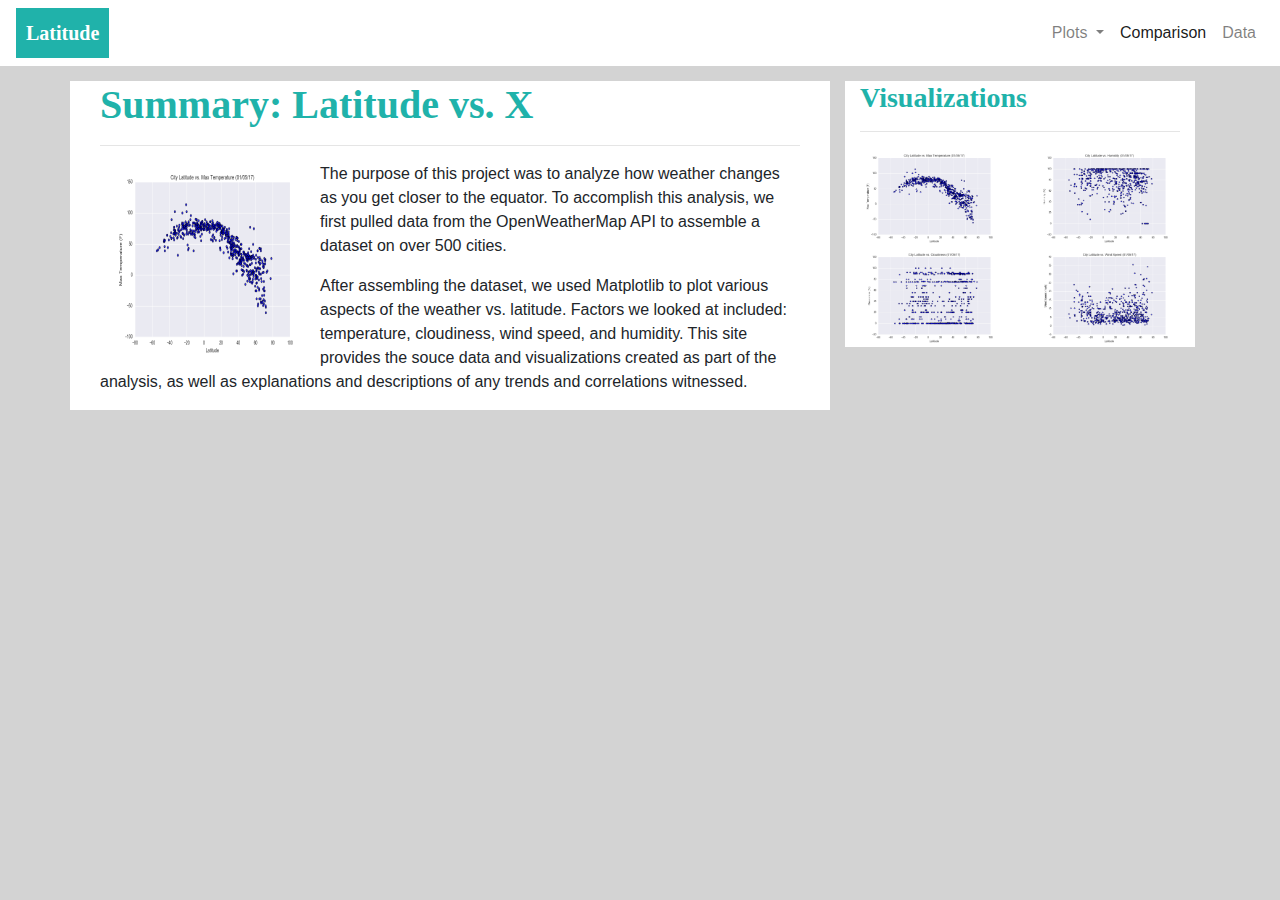
<file: index.html>
<!DOCTYPE html>
<html lang="en">

<head>
  <meta charset="UTF-8">
  <title>Landing-page</title>

  <!-- bootstrap and style sheet -->
  <link rel="stylesheet" href="https://stackpath.bootstrapcdn.com/bootstrap/4.3.1/css/bootstrap.min.css"
    integrity="sha384-ggOyR0iXCbMQv3Xipma34MD+dH/1fQ784/j6cY/iJTQUOhcWr7x9JvoRxT2MZw1T" crossorigin="anonymous">
  <link rel="stylesheet" href="style.css">
</head>

<body>
  <!-- Navbar -->
  <nav class="navbar navbar-expand-lg navbar-light bg-white">
    <a class="navbar-brand text-white latitude_button" href="index.html">Latitude</a>
    <button class="navbar-toggler latitude_button" type="button" data-toggle="collapse"
      data-target="#navbarSupportedContent" aria-controls="navbarSupportedContent" aria-expanded="false"
      aria-label="Toggle navigation">
      <span class="navbar-toggler-icon"></span>
    </button>

    <div class="collapse navbar-collapse" id="navbarSupportedContent">
      <ul class="navbar-nav ml-auto">
        <li class="nav-item dropdown">
          <a class="nav-link dropdown-toggle" href="#" id="navbarDropdown" role="button" data-toggle="dropdown"
            aria-haspopup="true" aria-expanded="false">
            <!-- Dropdown menu items -->
            Plots
          </a>
          <div class="dropdown-menu" aria-labelledby="navbarDropdown">
            <a class="dropdown-item" href="temperature.html">Max Temperature</a>
            <a class="dropdown-item" href="humidity.html">Humidity</a>
            <a class="dropdown-item" href="cloudiness.html">Cloudiness</a>
            <a class="dropdown-item" href="wind_speed.html">Wind Speed</a>
            <div class="dropdown-divider"></div>
          </div>
        </li>
        <!-- other navbar items -->
        <li class="nav-item active">
          <a class="nav-link" href="comparison.html">Comparison <span class="sr-only">(current)</span></a>
        </li>
        <li class="nav-item">
          <a class="nav-link" href="weather_data.html">Data</a>
        </li>
      </ul>
    </div>
  </nav>


  <!-- Main body after navbar -->
  <div class="container">
    <div class="row">
      <div class="col-md-8 white_div">
        <div class="col-md-12">

          <h1>Summary: Latitude vs. X</h1>
          <hr>
          <div class="thumbnail">
            <img src="Resources/assets/images/Fig1.png" id="main_image" alt="Latitude vs. Temperature">
          </div>
          <p>The purpose of this project was to analyze how weather changes as you get closer to the equator. To
            accomplish this analysis, we first pulled data from the OpenWeatherMap API to assemble a dataset on over 500
            cities.</p>
          <p>After assembling the dataset, we used Matplotlib to plot various aspects of the weather vs. latitude.
            Factors
            we looked at included: temperature, cloudiness, wind speed, and humidity. This site provides the souce data
            and visualizations created as part of the analysis, as well as explanations and descriptions of any trends
            and
            correlations witnessed.</p>

        </div>
      </div>
      <div class="col-md-4">
        <div class="col-md-12 white_div">
            <h3>Visualizations</h3>
            <hr>
            <div class="row">
                <div class="col 3 col-md-6">
                    <a href="temperature.html"><img src="Resources/assets/images/Fig1.png" width = "100%" alt="Latitude vs. Temperature"></a>
                </div>
                <div class="col 3 col-md-6">
                    <a href="humidity.html"><img src="Resources/assets/images/Fig2.png" width = "100%" alt="Latitude vs. Humidity"></a>
                </div>  
                <div class="col 3 col-md-6">
                    <a href="cloudiness.html"><img src="Resources/assets/images/Fig3.png" width = "100%"alt="Latitude vs. Cloudiness"></a>
                </div>
                <div class="col 3 col-md-6">
                    <a href="wind_speed.html"><img src="Resources/assets/images/Fig4.png" width = "100%" alt="Latitude vs. Wind Speed"></a>
            </div>
          </div>
        </div>
      </div>
    </div>
  </div>

  <!-- jQuery CDN -->
  <script src="https://code.jquery.com/jquery-3.3.1.slim.min.js"
    integrity="sha384-q8i/X+965DzO0rT7abK41JStQIAqVgRVzpbzo5smXKp4YfRvH+8abtTE1Pi6jizo"
    crossorigin="anonymous"></script>
  <script src="https://cdnjs.cloudflare.com/ajax/libs/popper.js/1.14.7/umd/popper.min.js"
    integrity="sha384-UO2eT0CpHqdSJQ6hJty5KVphtPhzWj9WO1clHTMGa3JDZwrnQq4sF86dIHNDz0W1"
    crossorigin="anonymous"></script>
  <script src="https://stackpath.bootstrapcdn.com/bootstrap/4.3.1/js/bootstrap.min.js"
    integrity="sha384-JjSmVgyd0p3pXB1rRibZUAYoIIy6OrQ6VrjIEaFf/nJGzIxFDsf4x0xIM+B07jRM"
    crossorigin="anonymous"></script>

</body>

</html>
</file>
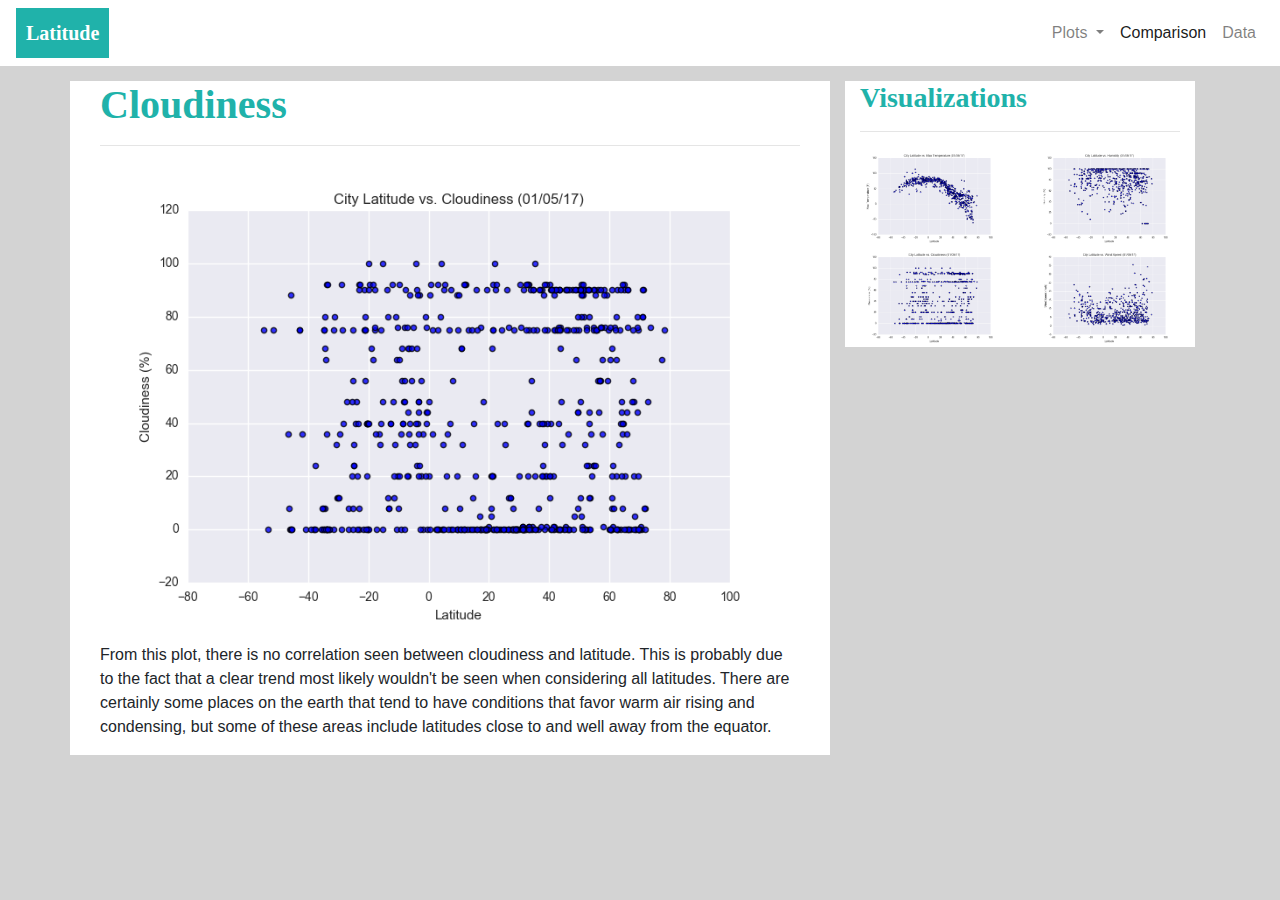
<file: cloudiness.html>
<!DOCTYPE html>
<html lang="en">

<head>
  <meta charset="UTF-8">
  <title>Cloudiness</title>

<!-- bootstrap and style sheet -->
  <link rel="stylesheet" href="https://stackpath.bootstrapcdn.com/bootstrap/4.3.1/css/bootstrap.min.css"
    integrity="sha384-ggOyR0iXCbMQv3Xipma34MD+dH/1fQ784/j6cY/iJTQUOhcWr7x9JvoRxT2MZw1T" crossorigin="anonymous">
  <link rel="stylesheet" href="style.css">

</head>
<body>
  <!-- Navbar -->
  <nav class="navbar navbar-expand-lg navbar-light bg-white">
    <a class="navbar-brand text-white latitude_button" href="index.html">Latitude</a>
    <button class="navbar-toggler latitude_button" type="button" data-toggle="collapse"
      data-target="#navbarSupportedContent" aria-controls="navbarSupportedContent" aria-expanded="false"
      aria-label="Toggle navigation">
      <span class="navbar-toggler-icon"></span>
    </button>

    <div class="collapse navbar-collapse" id="navbarSupportedContent">
      <ul class="navbar-nav ml-auto">
        <li class="nav-item dropdown">
          <a class="nav-link dropdown-toggle" href="#" id="navbarDropdown" role="button" data-toggle="dropdown"
            aria-haspopup="true" aria-expanded="false">
            <!-- Dropdown menu items -->
            Plots
          </a>
          <div class="dropdown-menu" aria-labelledby="navbarDropdown">
            <a class="dropdown-item" href="temperature.html">Max Temperature</a>
            <a class="dropdown-item" href="humidity.html">Humidity</a>
            <a class="dropdown-item" href="cloudiness.html">Cloudiness</a>
            <a class="dropdown-item" href="wind_speed.html">Wind Speed</a>
            <div class="dropdown-divider"></div>
          </div>
        </li>
        <!-- other navbar items -->
        <li class="nav-item active">
          <a class="nav-link" href="comparison.html">Comparison <span class="sr-only">(current)</span></a>
        </li>
        <li class="nav-item">
          <a class="nav-link" href="weather_data.html">Data</a>
        </li>
      </ul>
    </div>
  </nav>

   <!-- Main body after navbar -->
   <div class = "container">
    <div class = "row">

        <!-- Large image and text on left side -->
        <div class = "col-md-8 white_div">
            <div class = "col-md-12">
                    <h1>Cloudiness</h1>
                    <hr>
                      <img src="Resources/assets/images/Fig3.png" alt="Latitude vs. Humidity" class = "vis_image">
                    <br>
                    <p>From this plot, there is no correlation seen between cloudiness and latitude. This is probably due to the fact that a clear trend most likely wouldn't be seen when considering all latitudes. There are certainly some places on the earth that tend to have conditions that favor warm air rising and condensing, but some of these areas include latitudes close to and well away from the equator. </p>

            </div>
        </div>

        <!-- Visualizations section on right -->
        <div class="col-md-4">
          <div class="col-md-12 white_div">
            <h3>Visualizations</h3>
            <hr>
            <div class="row">
              <div class="col 3 col-md-6">
                  <a href="temperature.html"><img src="Resources/assets/images/Fig1.png" class = "vis_image" alt="Latitude vs. Temperature"></a>
              </div>
              <div class="col 3 col-md-6">
                  <a href="humidity.html"><img src="Resources/assets/images/Fig2.png" class = "vis_image" alt="Latitude vs. Humidity"></a>
              </div>  
              <div class="col 3 col-md-6">
                  <a href="cloudiness.html"><img src="Resources/assets/images/Fig3.png" class = "vis_image" alt="Latitude vs. Cloudiness"></a>
              </div>
              <div class="col 3 col-md-6">
                  <a href="wind_speed.html"><img src="Resources/assets/images/Fig4.png" class = "vis_image" alt="Latitude vs. Wind Speed"></a>
              </div>
            </div>
          </div>
        </div>
    </div>
  </div>

  

     <!-- jQuery CDN -->
     <script src="https://code.jquery.com/jquery-3.3.1.slim.min.js" integrity="sha384-q8i/X+965DzO0rT7abK41JStQIAqVgRVzpbzo5smXKp4YfRvH+8abtTE1Pi6jizo" crossorigin="anonymous"></script>
     <script src="https://cdnjs.cloudflare.com/ajax/libs/popper.js/1.14.7/umd/popper.min.js" integrity="sha384-UO2eT0CpHqdSJQ6hJty5KVphtPhzWj9WO1clHTMGa3JDZwrnQq4sF86dIHNDz0W1" crossorigin="anonymous"></script>
     <script src="https://stackpath.bootstrapcdn.com/bootstrap/4.3.1/js/bootstrap.min.js" integrity="sha384-JjSmVgyd0p3pXB1rRibZUAYoIIy6OrQ6VrjIEaFf/nJGzIxFDsf4x0xIM+B07jRM" crossorigin="anonymous"></script>
 
   </body>
 </html>
</file>
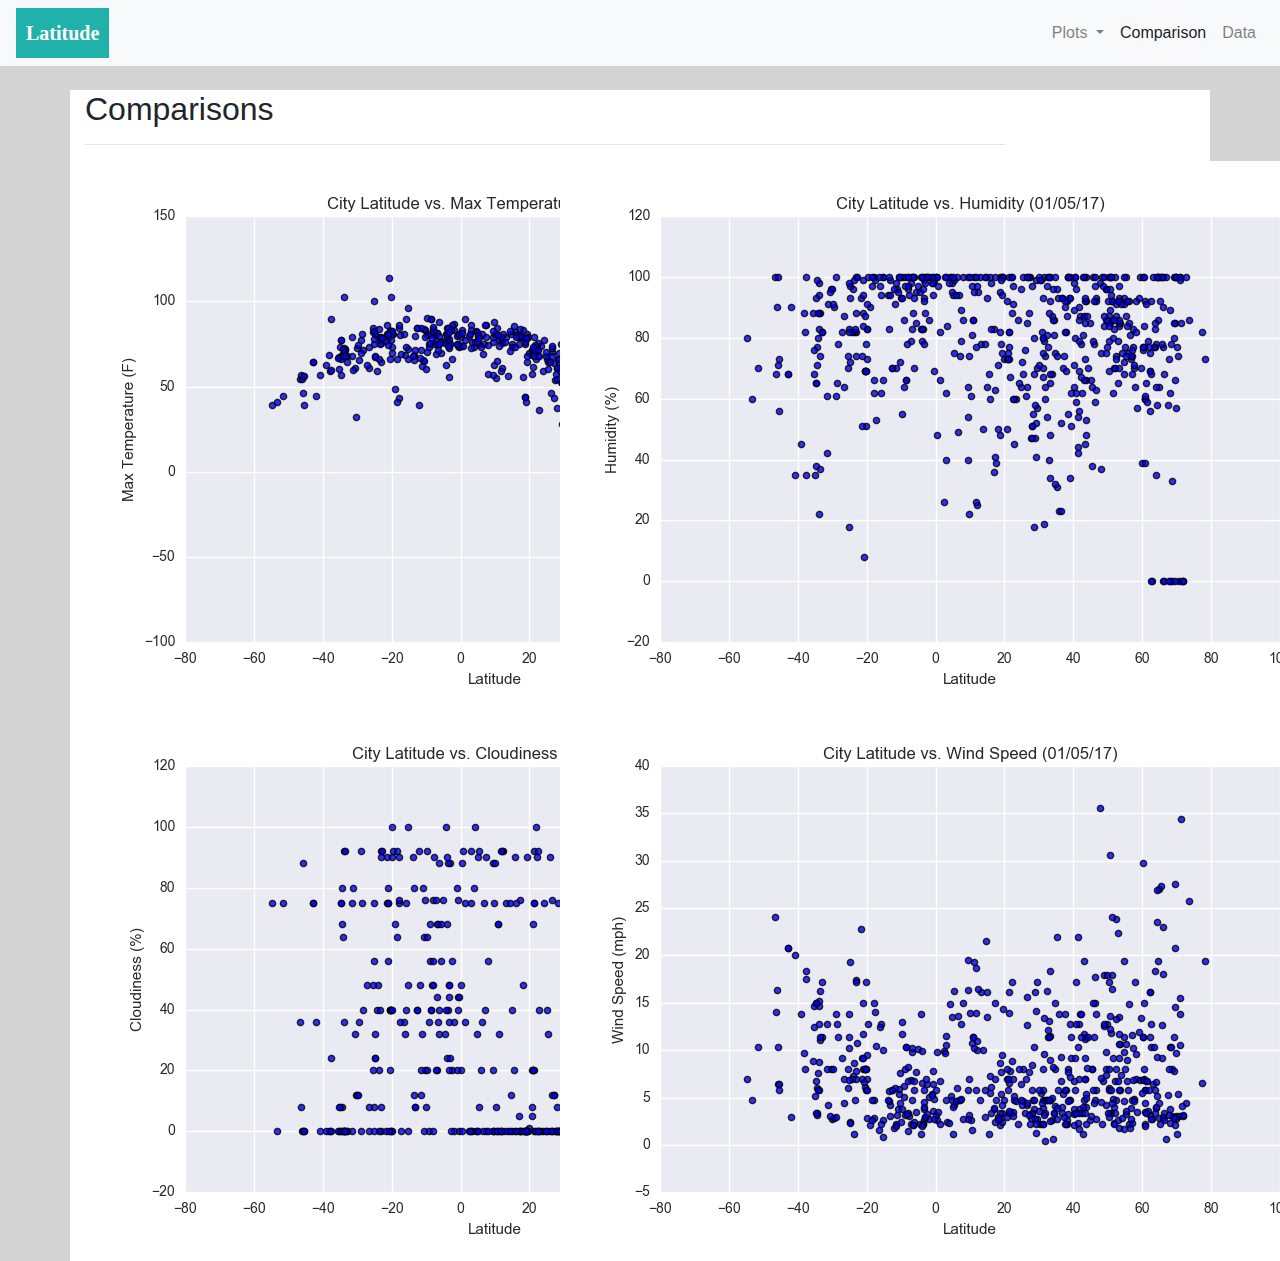
<file: comparison.html>
<!DOCTYPE html>
<html lang="en">

<head>
  <meta charset="UTF-8">
  <title>Landing-page</title>
  <link rel="stylesheet" href="https://stackpath.bootstrapcdn.com/bootstrap/4.3.1/css/bootstrap.min.css"
    integrity="sha384-ggOyR0iXCbMQv3Xipma34MD+dH/1fQ784/j6cY/iJTQUOhcWr7x9JvoRxT2MZw1T" crossorigin="anonymous">
  <link rel="stylesheet" href="style.css">
</head>

<body>
  <!-- Navbar -->
  <nav class="navbar navbar-expand-lg navbar-light bg-light navbar_custom">
    <a class="navbar-brand text-white latitude_button" href="index.html">Latitude</a>
    <button class="navbar-toggler latitude_button" type="button" data-toggle="collapse"
      data-target="#navbarSupportedContent" aria-controls="navbarSupportedContent" aria-expanded="false"
      aria-label="Toggle navigation">
      <span class="navbar-toggler-icon"></span>
    </button>

    <div class="collapse navbar-collapse" id="navbarSupportedContent">
      <ul class="navbar-nav ml-auto">
        <li class="nav-item dropdown">
          <a class="nav-link dropdown-toggle" href="#" id="navbarDropdown" role="button" data-toggle="dropdown"
            aria-haspopup="true" aria-expanded="false">
            <!-- Dropdown menu items -->
            Plots
          </a>
          <div class="dropdown-menu" aria-labelledby="navbarDropdown">
            <a class="dropdown-item" href="temperature.html">Max Temperature</a>
            <a class="dropdown-item" href="humidity.html">Humidity</a>
            <a class="dropdown-item" href="cloudiness.html">Cloudiness</a>
            <a class="dropdown-item" href="wind_speed.html">Wind Speed</a>
            <div class="dropdown-divider"></div>
          </div>
        </li>
        <!-- other navbar items -->
        <li class="nav-item active">
          <a class="nav-link" href="comparison.html">Comparison <span class="sr-only">(current)</span></a>
        </li>
        <li class="nav-item">
          <a class="nav-link" href="weather_data.html">Data</a>
        </li>
      </ul>
    </div>
  </nav>


  <!-- Main body after navbar -->
  <div class="container">
    <br>
    <section class="row" style="background-color: white">
      
      <div class="col-md-10" style="background-color: white">
        <!-- <div class="col-md-12"> -->
        <h2>Comparisons</h2>
        <hr>
        <div class="row">
          <div class="col-md-6">
            <a href="WhatevermyTemppageis"><img src="Resources/assets/images/Fig1.png" id="vis_image"
                alt="Latitude vs. Temperature"></a>
          </div>
          <div class="col-md-6">
            <a href="WhatevermyHumiditypageis"><img src="Resources/assets/images/Fig2.png" id="vis_image"
                alt="Latitude vs. Humidity"></a>
          </div>
        </div>
        <div class="row">
          <div class="col-md-6">
            <a href="Whatevermycloudinesspageis"><img src="Resources/assets/images/Fig3.png" id="vis_image"
                alt="Latitude vs. Cloudiness"></a>
          </div>
          <div class="col-md-6">
            <a href="Whatevermywindspeedpageis"><img src="Resources/assets/images/Fig4.png" id="vis_image"
                alt="Latitude vs. Wind Speed"></a>
          </div>
        </div>
      </div>
      </section>
  </div>

  <!-- jQuery CDN -->
  <script src="https://code.jquery.com/jquery-3.3.1.slim.min.js"
    integrity="sha384-q8i/X+965DzO0rT7abK41JStQIAqVgRVzpbzo5smXKp4YfRvH+8abtTE1Pi6jizo"
    crossorigin="anonymous"></script>
  <script src="https://cdnjs.cloudflare.com/ajax/libs/popper.js/1.14.7/umd/popper.min.js"
    integrity="sha384-UO2eT0CpHqdSJQ6hJty5KVphtPhzWj9WO1clHTMGa3JDZwrnQq4sF86dIHNDz0W1"
    crossorigin="anonymous"></script>
  <script src="https://stackpath.bootstrapcdn.com/bootstrap/4.3.1/js/bootstrap.min.js"
    integrity="sha384-JjSmVgyd0p3pXB1rRibZUAYoIIy6OrQ6VrjIEaFf/nJGzIxFDsf4x0xIM+B07jRM"
    crossorigin="anonymous"></script>

</body>

</html>
</file>
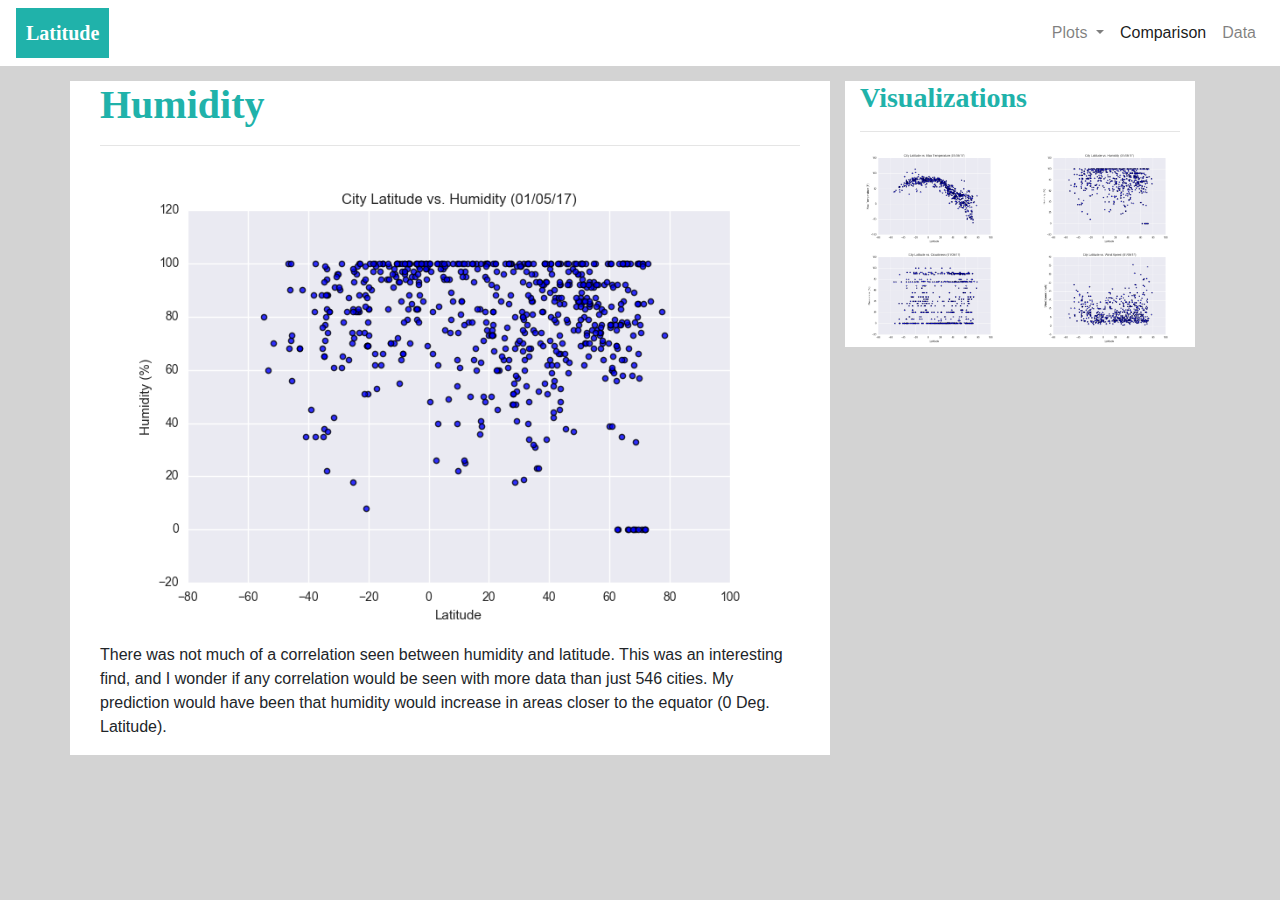
<file: humidity.html>
<!DOCTYPE html>
<html lang="en">

<head>
  <meta charset="UTF-8">
  <title>Humidity</title>

<!-- bootstrap and style sheet -->
  <link rel="stylesheet" href="https://stackpath.bootstrapcdn.com/bootstrap/4.3.1/css/bootstrap.min.css"
    integrity="sha384-ggOyR0iXCbMQv3Xipma34MD+dH/1fQ784/j6cY/iJTQUOhcWr7x9JvoRxT2MZw1T" crossorigin="anonymous">
  <link rel="stylesheet" href="style.css">

</head>
<body>
  <!-- Navbar -->
  <nav class="navbar navbar-expand-lg navbar-light bg-white">
    <a class="navbar-brand text-white latitude_button" href="index.html">Latitude</a>
    <button class="navbar-toggler latitude_button" type="button" data-toggle="collapse"
      data-target="#navbarSupportedContent" aria-controls="navbarSupportedContent" aria-expanded="false"
      aria-label="Toggle navigation">
      <span class="navbar-toggler-icon"></span>
    </button>

    <div class="collapse navbar-collapse" id="navbarSupportedContent">
      <ul class="navbar-nav ml-auto">
        <li class="nav-item dropdown">
          <a class="nav-link dropdown-toggle" href="#" id="navbarDropdown" role="button" data-toggle="dropdown"
            aria-haspopup="true" aria-expanded="false">
            <!-- Dropdown menu items -->
            Plots
          </a>
          <div class="dropdown-menu" aria-labelledby="navbarDropdown">
            <a class="dropdown-item" href="temperature.html">Max Temperature</a>
            <a class="dropdown-item" href="humidity.html">Humidity</a>
            <a class="dropdown-item" href="cloudiness.html">Cloudiness</a>
            <a class="dropdown-item" href="wind_speed.html">Wind Speed</a>
            <div class="dropdown-divider"></div>
          </div>
        </li>
        <!-- other navbar items -->
        <li class="nav-item active">
          <a class="nav-link" href="comparison.html">Comparison <span class="sr-only">(current)</span></a>
        </li>
        <li class="nav-item">
          <a class="nav-link" href="weather_data.html">Data</a>
        </li>
      </ul>
    </div>
  </nav>
    <!-- Main body after navbar -->
    <div class = "container">
      <div class = "row">

          <!-- Large image and text on left side -->
          <div class = "col-md-8 white_div">
              <div class = "col-md-12">
                    <h1>Humidity</h1>
                    <hr>
                      <img src="Resources/assets/images/Fig2.png" alt="Latitude vs. Humidity" class = "vis_image">
                    <br>
                    <p>There was not much of a correlation seen between humidity and latitude. This was an interesting find, and I wonder if any correlation would be seen with more data than just 546 cities. My prediction would have been that humidity would increase in areas closer to the equator (0 Deg. Latitude).</p>

            </div>
        </div>

        <!-- Visualizations section on right -->
        <div class="col-md-4">
          <div class="col-md-12 white_div">
            <h3>Visualizations</h3>
            <hr>
            <div class="row">
              <div class="col 3 col-md-6">
                <a href="temperature.html"><img src="Resources/assets/images/Fig1.png" class = "vis_image" alt="Latitude vs. Temperature"></a>
              </div>
              <div class="col 3 col-md-6">
                <a href="humidity.html"><img src="Resources/assets/images/Fig2.png" class = "vis_image" alt="Latitude vs. Humidity"></a>
              </div>  
              <div class="col 3 col-md-6">
                <a href="cloudiness.html"><img src="Resources/assets/images/Fig3.png" class = "vis_image" alt="Latitude vs. Cloudiness"></a>
              </div>
              <div class="col 3 col-md-6">
                <a href="wind_speed.html"><img src="Resources/assets/images/Fig4.png" class = "vis_image" alt="Latitude vs. Wind Speed"></a>
              </div>
            </div>
          </div>
        </div>
      </div>
    </div>


<!-- jQuery CDN -->
<script src="https://code.jquery.com/jquery-3.3.1.slim.min.js" integrity="sha384-q8i/X+965DzO0rT7abK41JStQIAqVgRVzpbzo5smXKp4YfRvH+8abtTE1Pi6jizo" crossorigin="anonymous"></script>
<script src="https://cdnjs.cloudflare.com/ajax/libs/popper.js/1.14.7/umd/popper.min.js" integrity="sha384-UO2eT0CpHqdSJQ6hJty5KVphtPhzWj9WO1clHTMGa3JDZwrnQq4sF86dIHNDz0W1" crossorigin="anonymous"></script>
<script src="https://stackpath.bootstrapcdn.com/bootstrap/4.3.1/js/bootstrap.min.js" integrity="sha384-JjSmVgyd0p3pXB1rRibZUAYoIIy6OrQ6VrjIEaFf/nJGzIxFDsf4x0xIM+B07jRM" crossorigin="anonymous"></script>

</body>
</html>
</file>
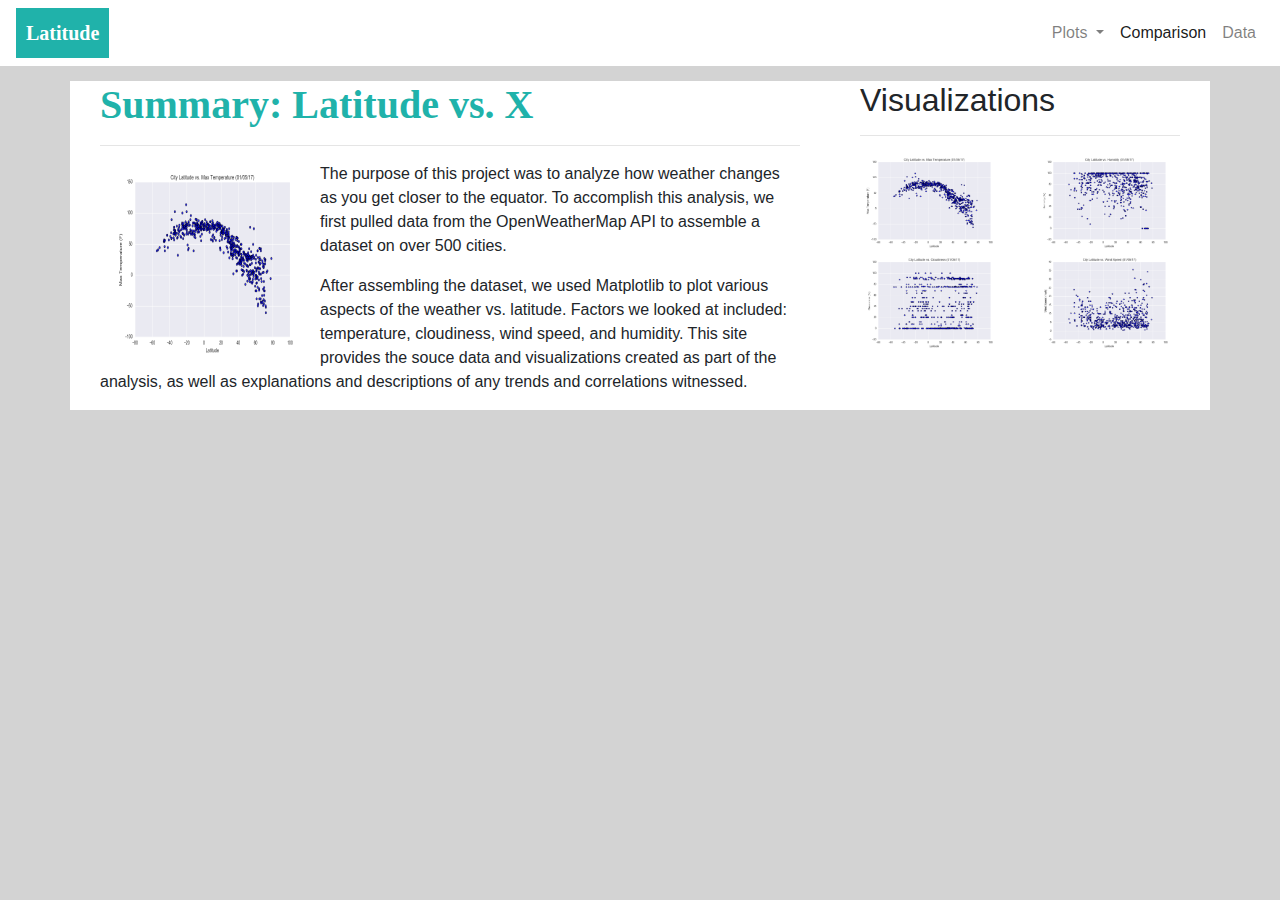
<file: index-1.html>
<!DOCTYPE html>
<html lang="en">

<head>
  <meta charset="UTF-8">
  <title>Landing-page</title>
  <link rel="stylesheet" href="https://stackpath.bootstrapcdn.com/bootstrap/4.3.1/css/bootstrap.min.css"
    integrity="sha384-ggOyR0iXCbMQv3Xipma34MD+dH/1fQ784/j6cY/iJTQUOhcWr7x9JvoRxT2MZw1T" crossorigin="anonymous">
  <link rel="stylesheet" href="style.css">
</head>

<body>
  <!-- Navbar -->
  <nav class="navbar navbar-expand-lg navbar-light bg-white">
    <a class="navbar-brand text-white latitude_button" href="index.html">Latitude</a>
    <button class="navbar-toggler latitude_button" type="button" data-toggle="collapse"
      data-target="#navbarSupportedContent" aria-controls="navbarSupportedContent" aria-expanded="false"
      aria-label="Toggle navigation">
      <span class="navbar-toggler-icon"></span>
    </button>

    <div class="collapse navbar-collapse" id="navbarSupportedContent">
      <ul class="navbar-nav ml-auto">
        <li class="nav-item dropdown">
          <a class="nav-link dropdown-toggle" href="#" id="navbarDropdown" role="button" data-toggle="dropdown"
            aria-haspopup="true" aria-expanded="false">
            <!-- Dropdown menu items -->
            Plots
          </a>
          <div class="dropdown-menu" aria-labelledby="navbarDropdown">
            <a class="dropdown-item" href="temperature.html">Max Temperature</a>
            <a class="dropdown-item" href="humidity.html">Humidity</a>
            <a class="dropdown-item" href="cloudiness.html">Cloudiness</a>
            <a class="dropdown-item" href="wind_speed.html">Wind Speed</a>
            <div class="dropdown-divider"></div>
          </div>
        </li>
        <!-- other navbar items -->
        <li class="nav-item active">
          <a class="nav-link" href="comparison-1.html">Comparison <span class="sr-only">(current)</span></a>
        </li>
        <li class="nav-item">
          <a class="nav-link" href="weather_data.html">Data</a>
        </li>
      </ul>
    </div>
  </nav>


  <!-- Main body after navbar -->
  <div class="container white_div">
    <div class="row">
      <div class="col-md-8">
        <div class="col-md-12">

          <h1>Summary: Latitude vs. X</h1>
          <hr>
          <div class="thumbnail">
            <img src="Resources/assets/images/Fig1.png" id="main_image" alt="Latitude vs. Temperature">
          </div>
          <p>The purpose of this project was to analyze how weather changes as you get closer to the equator. To
            accomplish this analysis, we first pulled data from the OpenWeatherMap API to assemble a dataset on over 500
            cities.</p>
          <p>After assembling the dataset, we used Matplotlib to plot various aspects of the weather vs. latitude.
            Factors
            we looked at included: temperature, cloudiness, wind speed, and humidity. This site provides the souce data
            and visualizations created as part of the analysis, as well as explanations and descriptions of any trends
            and
            correlations witnessed.</p>

        </div>
      </div>
      <div class="col-md-4">
        <div class="col-md-12">
            <h2>Visualizations</h2>
            <hr>
            <div class="row">
                <div class="col 3 col-md-6">
                    <a href="temperature.html"><img src="Resources/assets/images/Fig1.png" width = "100%" alt="Latitude vs. Temperature"></a>
                </div>
                <div class="col 3 col-md-6">
                    <a href="humidity.html"><img src="Resources/assets/images/Fig2.png" width = "100%" alt="Latitude vs. Humidity"></a>
                </div>  
                <div class="col 3 col-md-6">
                    <a href="cloudiness.html"><img src="Resources/assets/images/Fig3.png" width = "100%"alt="Latitude vs. Cloudiness"></a>
                </div>
                <div class="col 3 col-md-6">
                    <a href="wind_speed.html"><img src="Resources/assets/images/Fig4.png" width = "100%" alt="Latitude vs. Wind Speed"></a>
            </div>
          </div>
        </div>
      </div>
    </div>
  </div>

  <!-- jQuery CDN -->
  <script src="https://code.jquery.com/jquery-3.3.1.slim.min.js"
    integrity="sha384-q8i/X+965DzO0rT7abK41JStQIAqVgRVzpbzo5smXKp4YfRvH+8abtTE1Pi6jizo"
    crossorigin="anonymous"></script>
  <script src="https://cdnjs.cloudflare.com/ajax/libs/popper.js/1.14.7/umd/popper.min.js"
    integrity="sha384-UO2eT0CpHqdSJQ6hJty5KVphtPhzWj9WO1clHTMGa3JDZwrnQq4sF86dIHNDz0W1"
    crossorigin="anonymous"></script>
  <script src="https://stackpath.bootstrapcdn.com/bootstrap/4.3.1/js/bootstrap.min.js"
    integrity="sha384-JjSmVgyd0p3pXB1rRibZUAYoIIy6OrQ6VrjIEaFf/nJGzIxFDsf4x0xIM+B07jRM"
    crossorigin="anonymous"></script>

</body>

</html>
</file>
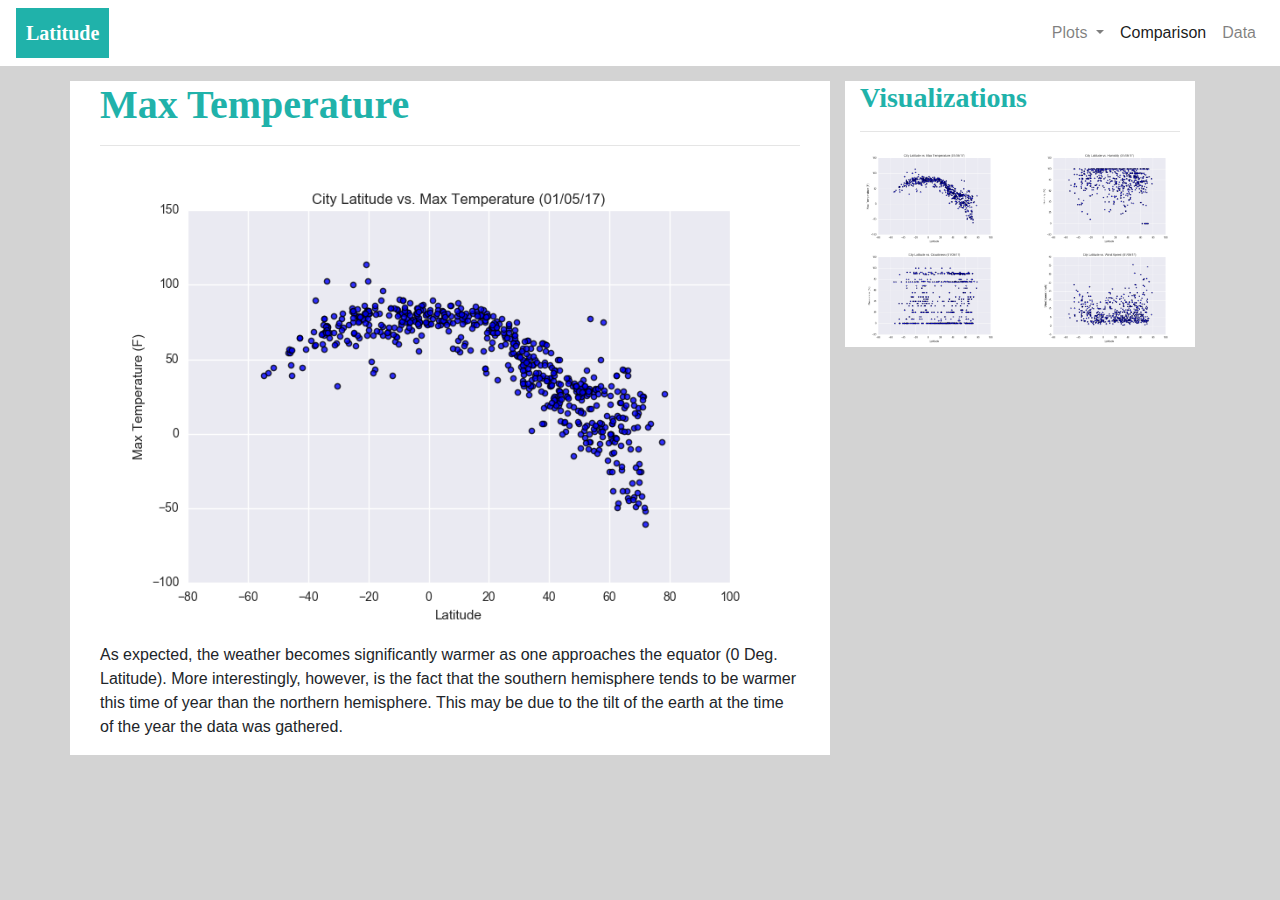
<file: temperature.html>
<!DOCTYPE html>
<html lang="en">

<head>
  <meta charset="UTF-8">
  <title>Temperature</title>

<!-- bootstrap and style sheet -->
  <link rel="stylesheet" href="https://stackpath.bootstrapcdn.com/bootstrap/4.3.1/css/bootstrap.min.css"
    integrity="sha384-ggOyR0iXCbMQv3Xipma34MD+dH/1fQ784/j6cY/iJTQUOhcWr7x9JvoRxT2MZw1T" crossorigin="anonymous">
  <link rel="stylesheet" href="style.css">

</head>
<body>
  <!-- Navbar -->
  <nav class="navbar navbar-expand-lg navbar-light bg-white">
    <a class="navbar-brand text-white latitude_button" href="index.html">Latitude</a>
    <button class="navbar-toggler latitude_button" type="button" data-toggle="collapse"
      data-target="#navbarSupportedContent" aria-controls="navbarSupportedContent" aria-expanded="false"
      aria-label="Toggle navigation">
      <span class="navbar-toggler-icon"></span>
    </button>

    <div class="collapse navbar-collapse" id="navbarSupportedContent">
      <ul class="navbar-nav ml-auto">
        <li class="nav-item dropdown">
          <a class="nav-link dropdown-toggle" href="#" id="navbarDropdown" role="button" data-toggle="dropdown"
            aria-haspopup="true" aria-expanded="false">
            <!-- Dropdown menu items -->
            Plots
          </a>
          <div class="dropdown-menu" aria-labelledby="navbarDropdown">
            <a class="dropdown-item" href="temperature.html">Max Temperature</a>
            <a class="dropdown-item" href="humidity.html">Humidity</a>
            <a class="dropdown-item" href="cloudiness.html">Cloudiness</a>
            <a class="dropdown-item" href="wind_speed.html">Wind Speed</a>
            <div class="dropdown-divider"></div>
          </div>
        </li>
        <!-- other navbar items -->
        <li class="nav-item active">
          <a class="nav-link" href="comparison.html">Comparison <span class="sr-only">(current)</span></a>
        </li>
        <li class="nav-item">
          <a class="nav-link" href="weather_data.html">Data</a>
        </li>
      </ul>
    </div>
  </nav>

  <!-- Main body after navbar -->
    <div class = "container">
        <div class = "row">

            <!-- Large image and text on left side -->
            <div class = "col-md-8 white_div">
                <div class = "col-md-12">
                    <h1>Max Temperature</h1>
                    <hr>
                      <img src="Resources/assets/images/Fig1.png" alt="Latitude vs. Temperature" class = "vis_image">
                    <br>
                    <p>As expected, the weather becomes significantly warmer as one approaches the equator (0 Deg. Latitude). More interestingly, however, is the fact that the southern hemisphere tends to be warmer this time of year than the northern hemisphere. This may be due to the tilt of the earth at the time of the year the data was gathered.</p>
                </div>
            </div>

            <!-- Visualizations section on right -->
            <div class="col-md-4">
                <div class="col-md-12 white_div">
                    <h3>Visualizations</h3>
                    <hr>
                    <div class="row">
                        <div class="col 3 col-md-6">
                            <a href="temperature.html"><img src="Resources/assets/images/Fig1.png" class = "vis_image" alt="Latitude vs. Temperature"></a>
                        </div>
                        <div class="col 3 col-md-6">
                            <a href="humidity.html"><img src="Resources/assets/images/Fig2.png" class = "vis_image" alt="Latitude vs. Humidity"></a>
                        </div>  
                        <div class="col 3 col-md-6">
                            <a href="cloudiness.html"><img src="Resources/assets/images/Fig3.png" class = "vis_image" alt="Latitude vs. Cloudiness"></a>
                        </div>
                        <div class="col 3 col-md-6">
                            <a href="wind_speed.html"><img src="Resources/assets/images/Fig4.png" class = "vis_image" alt="Latitude vs. Wind Speed"></a>
                        </div>
                    </div>
                </div>
            </div>
        </div>
    </div>


     <!-- jQuery CDN -->
     <script src="https://code.jquery.com/jquery-3.3.1.slim.min.js" integrity="sha384-q8i/X+965DzO0rT7abK41JStQIAqVgRVzpbzo5smXKp4YfRvH+8abtTE1Pi6jizo" crossorigin="anonymous"></script>
     <script src="https://cdnjs.cloudflare.com/ajax/libs/popper.js/1.14.7/umd/popper.min.js" integrity="sha384-UO2eT0CpHqdSJQ6hJty5KVphtPhzWj9WO1clHTMGa3JDZwrnQq4sF86dIHNDz0W1" crossorigin="anonymous"></script>
     <script src="https://stackpath.bootstrapcdn.com/bootstrap/4.3.1/js/bootstrap.min.js" integrity="sha384-JjSmVgyd0p3pXB1rRibZUAYoIIy6OrQ6VrjIEaFf/nJGzIxFDsf4x0xIM+B07jRM" crossorigin="anonymous"></script>
 
   </body>
</html>
</file>
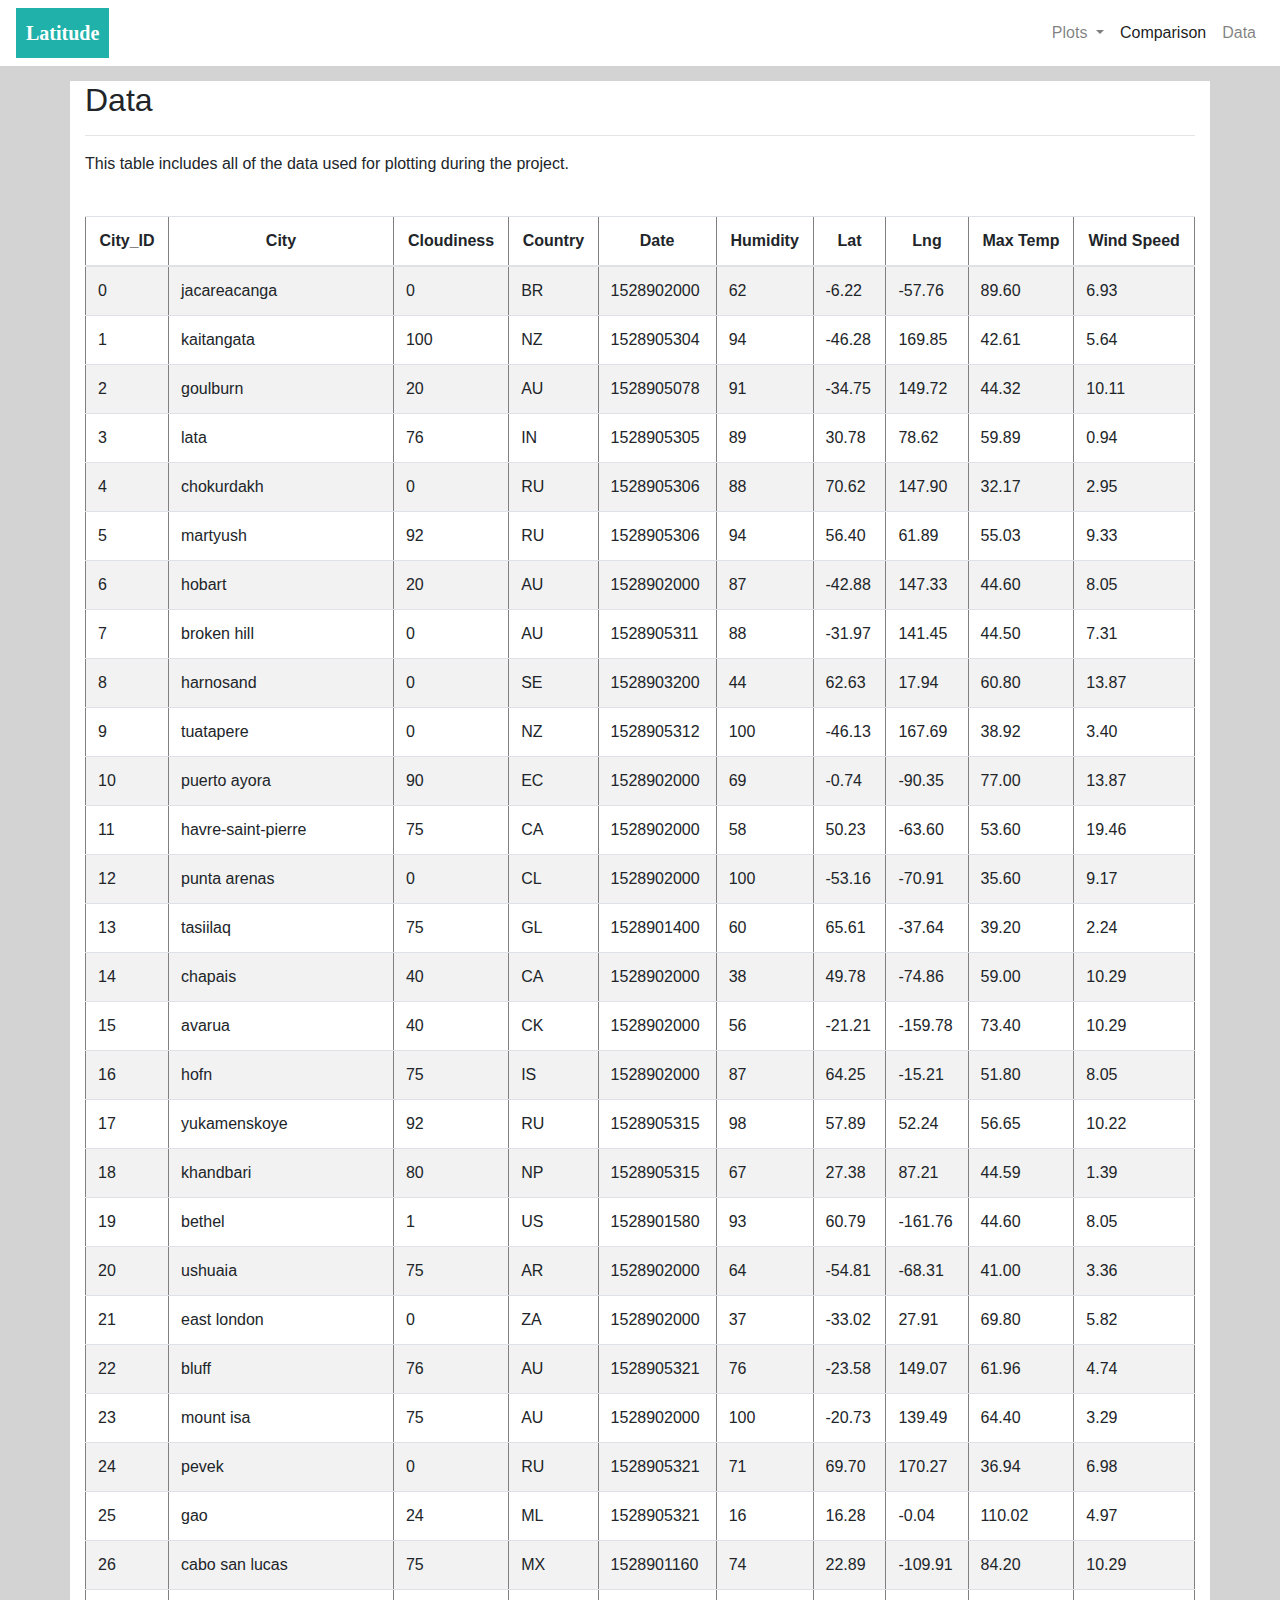
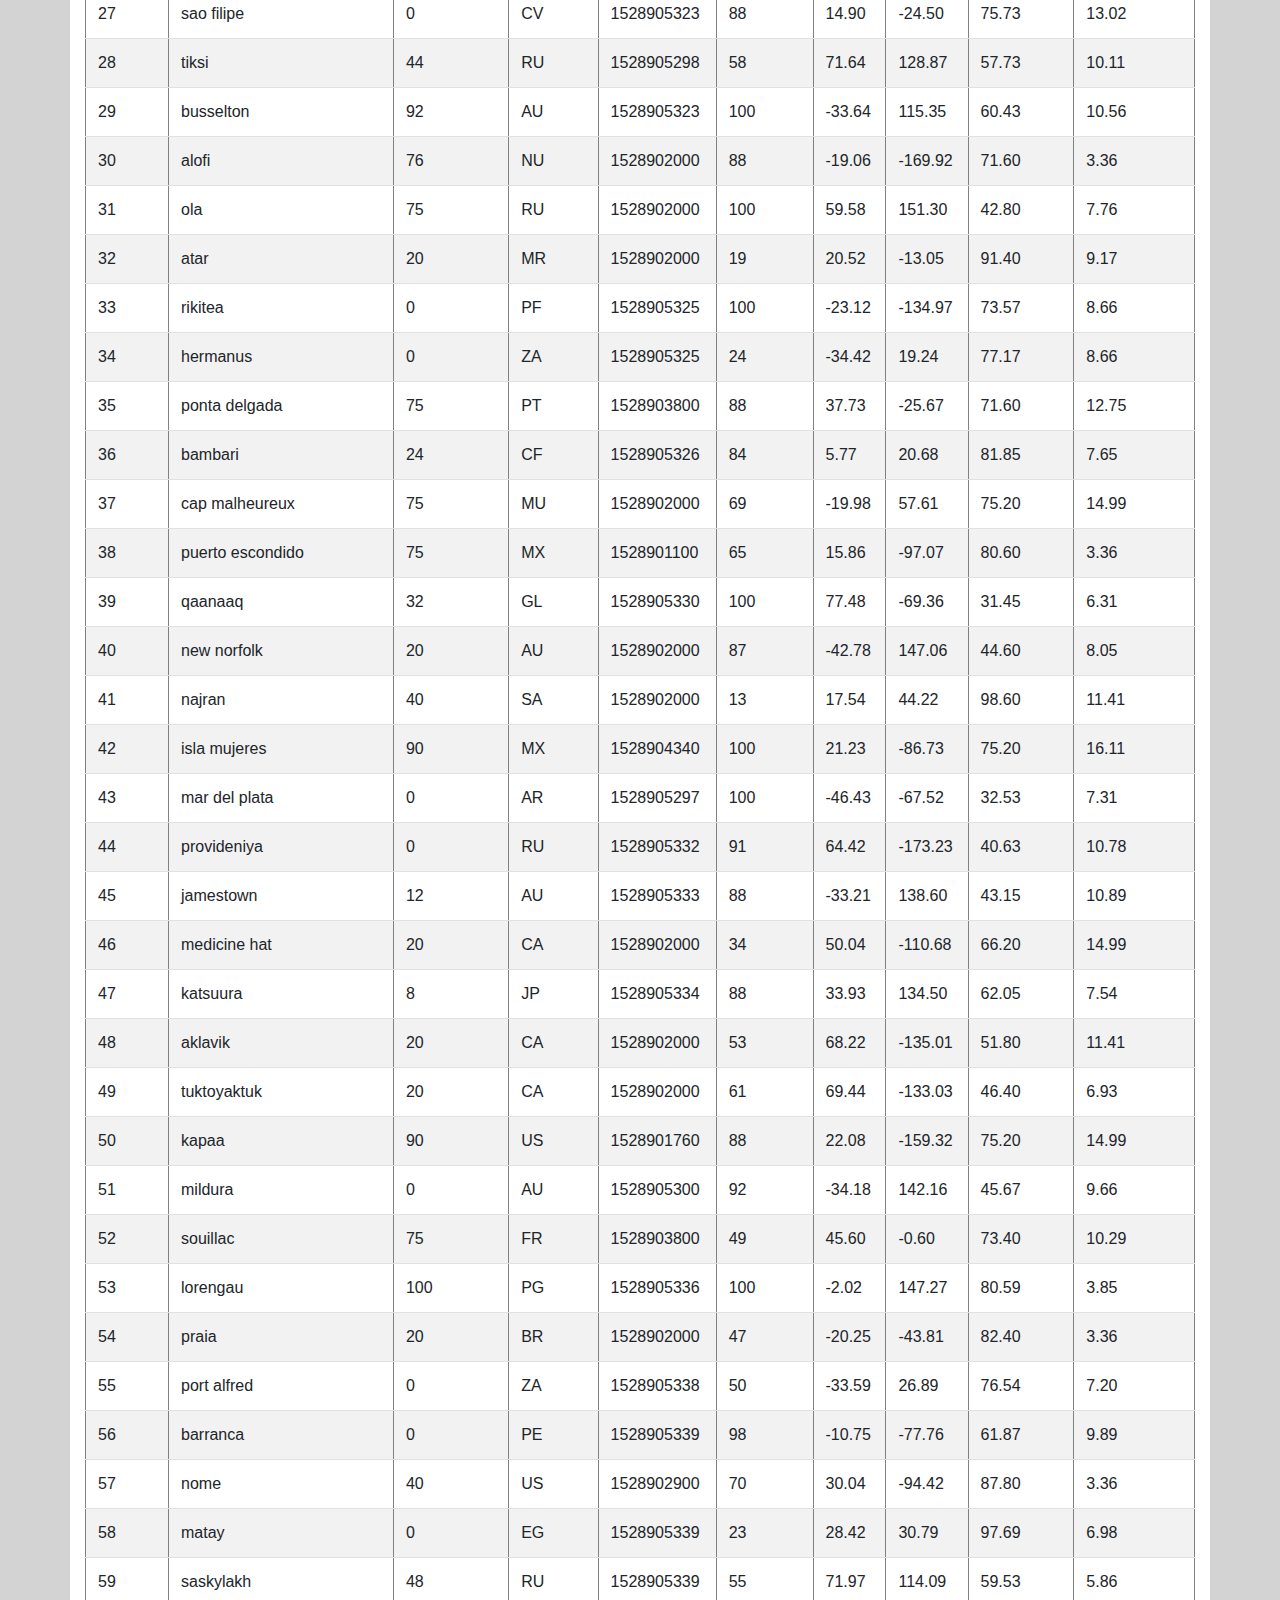
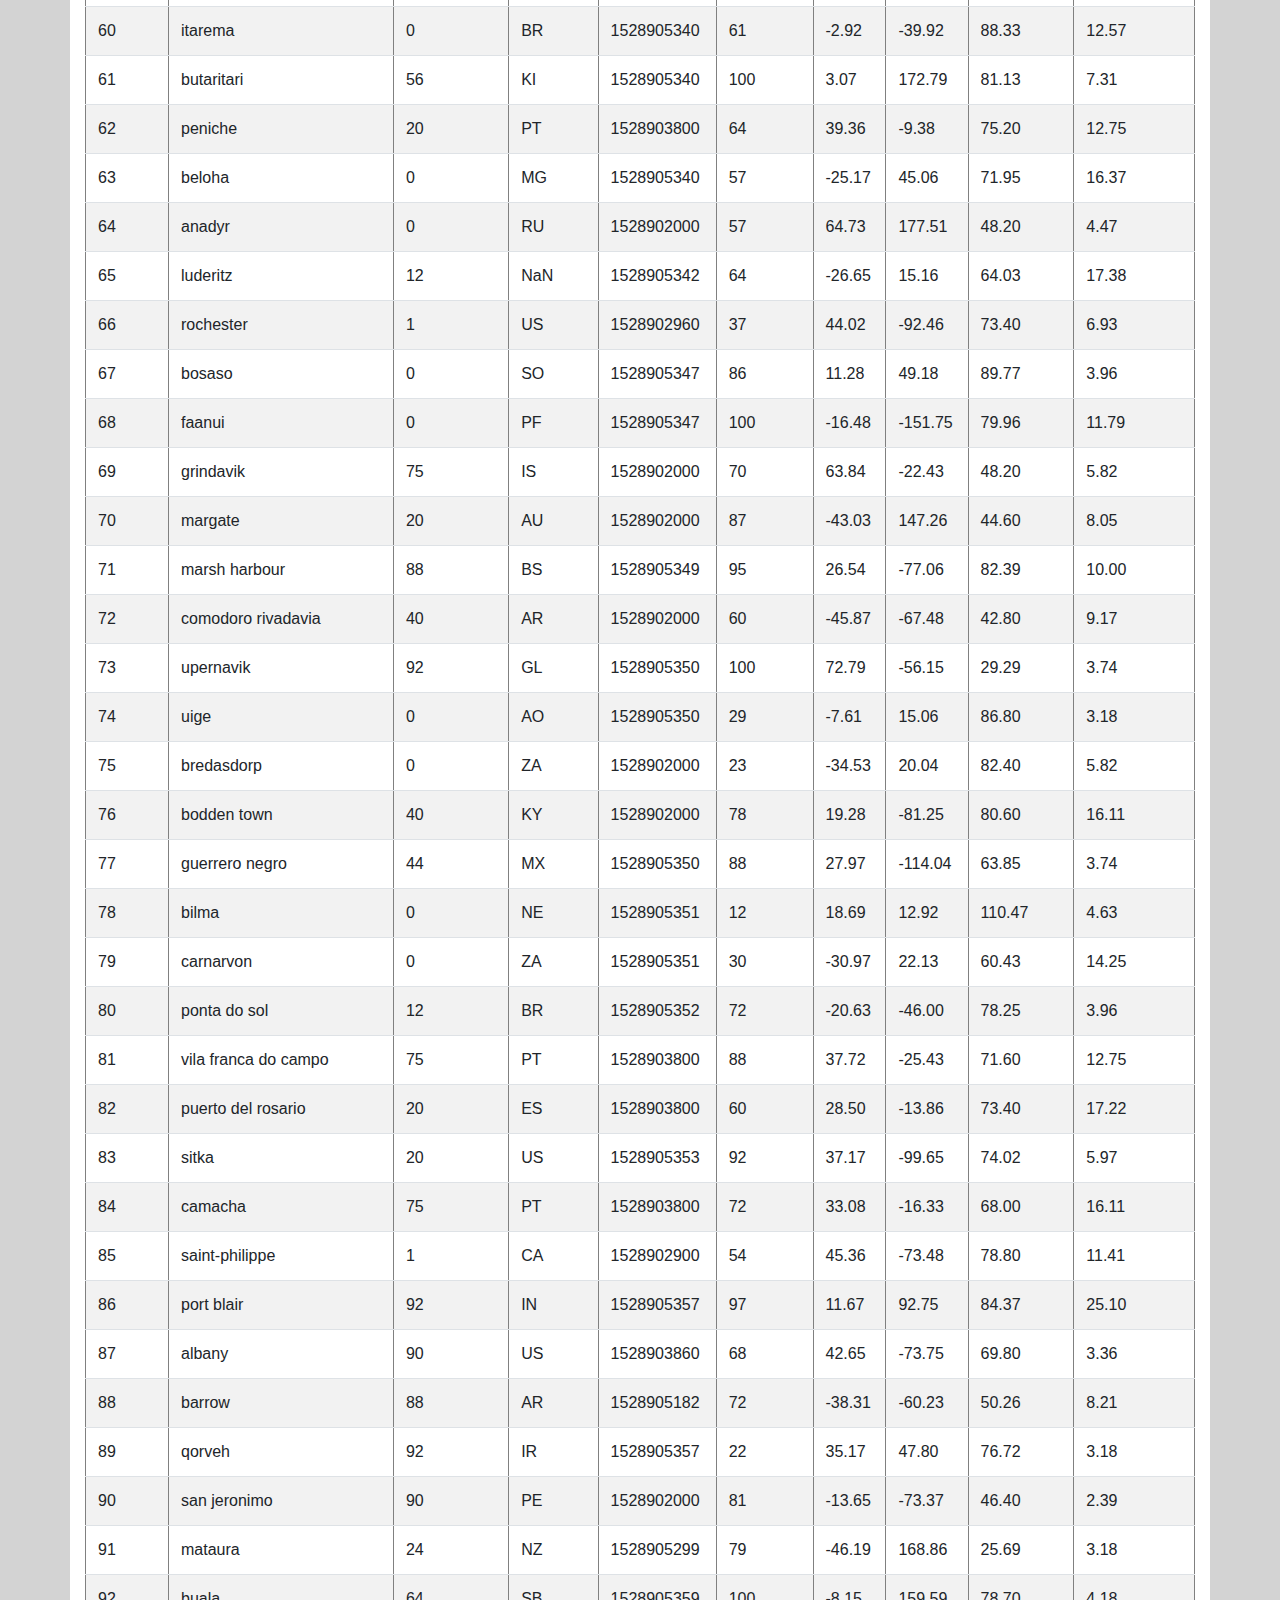
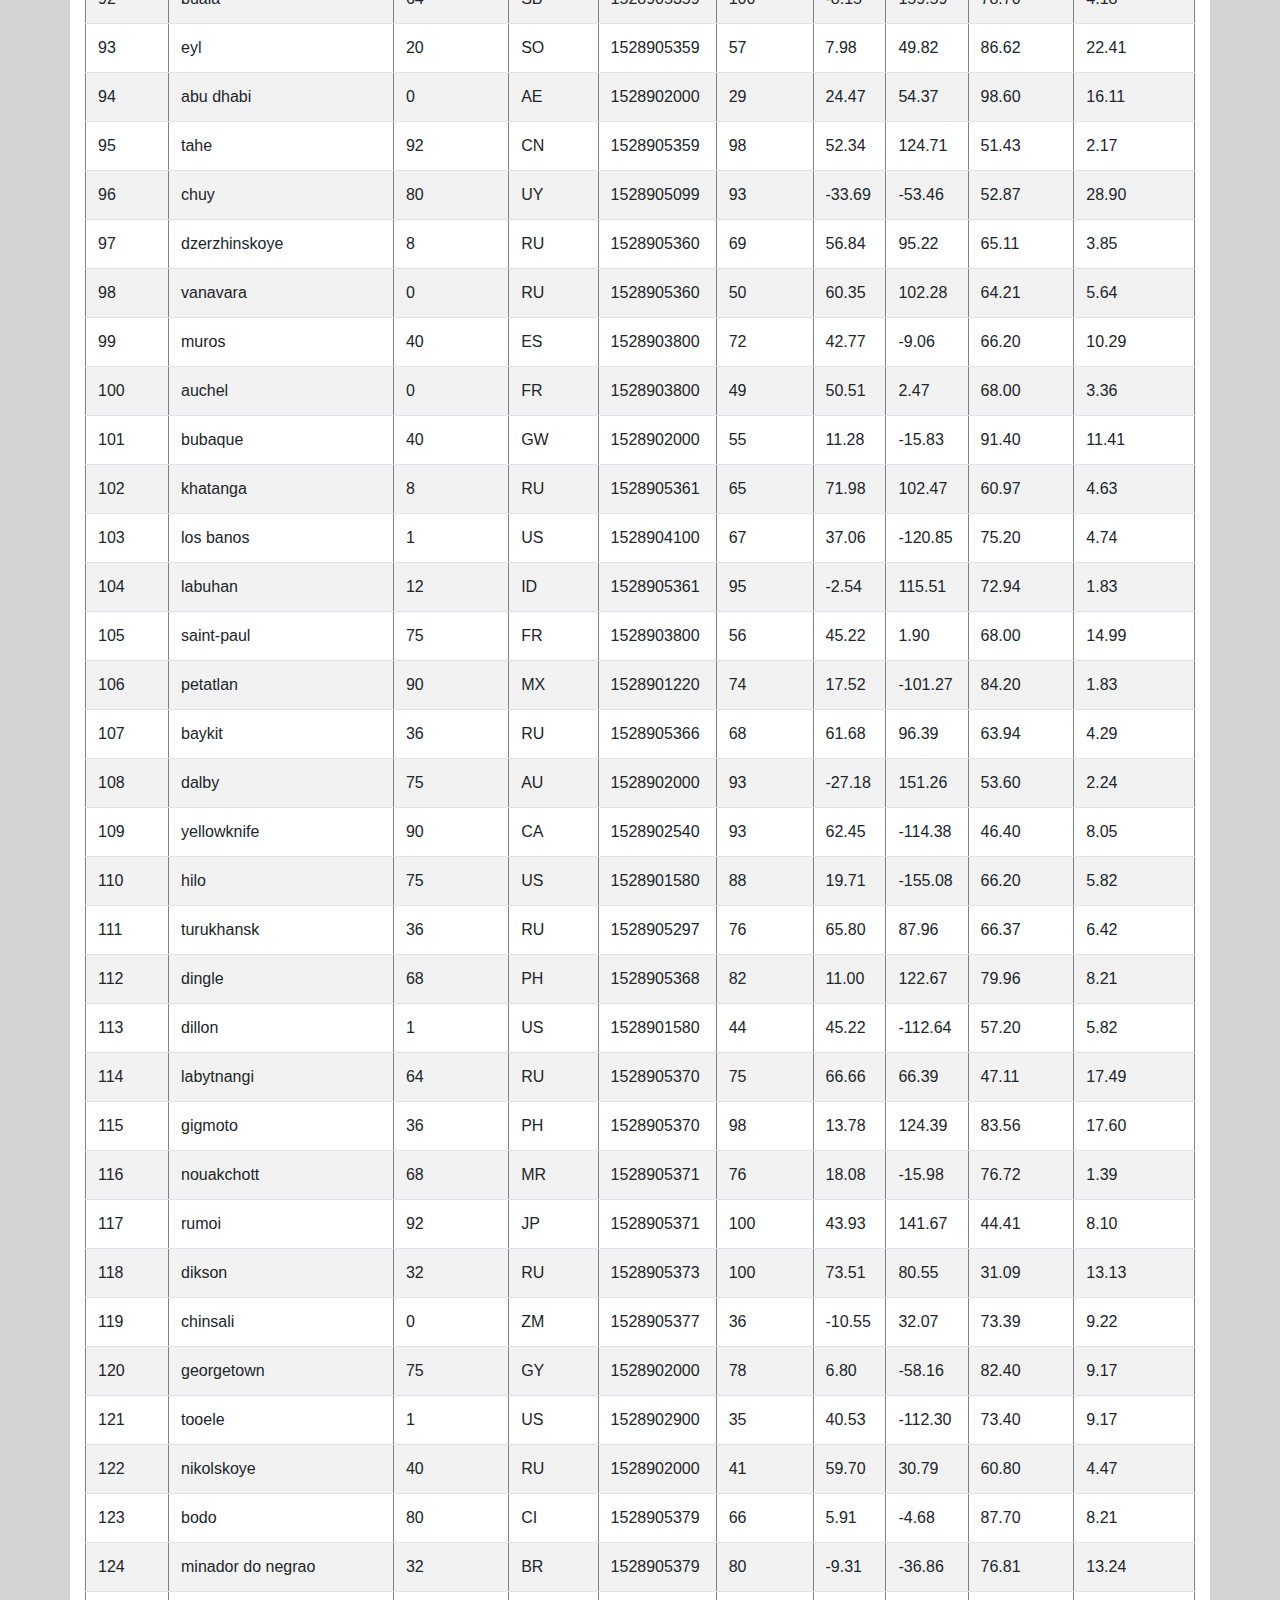
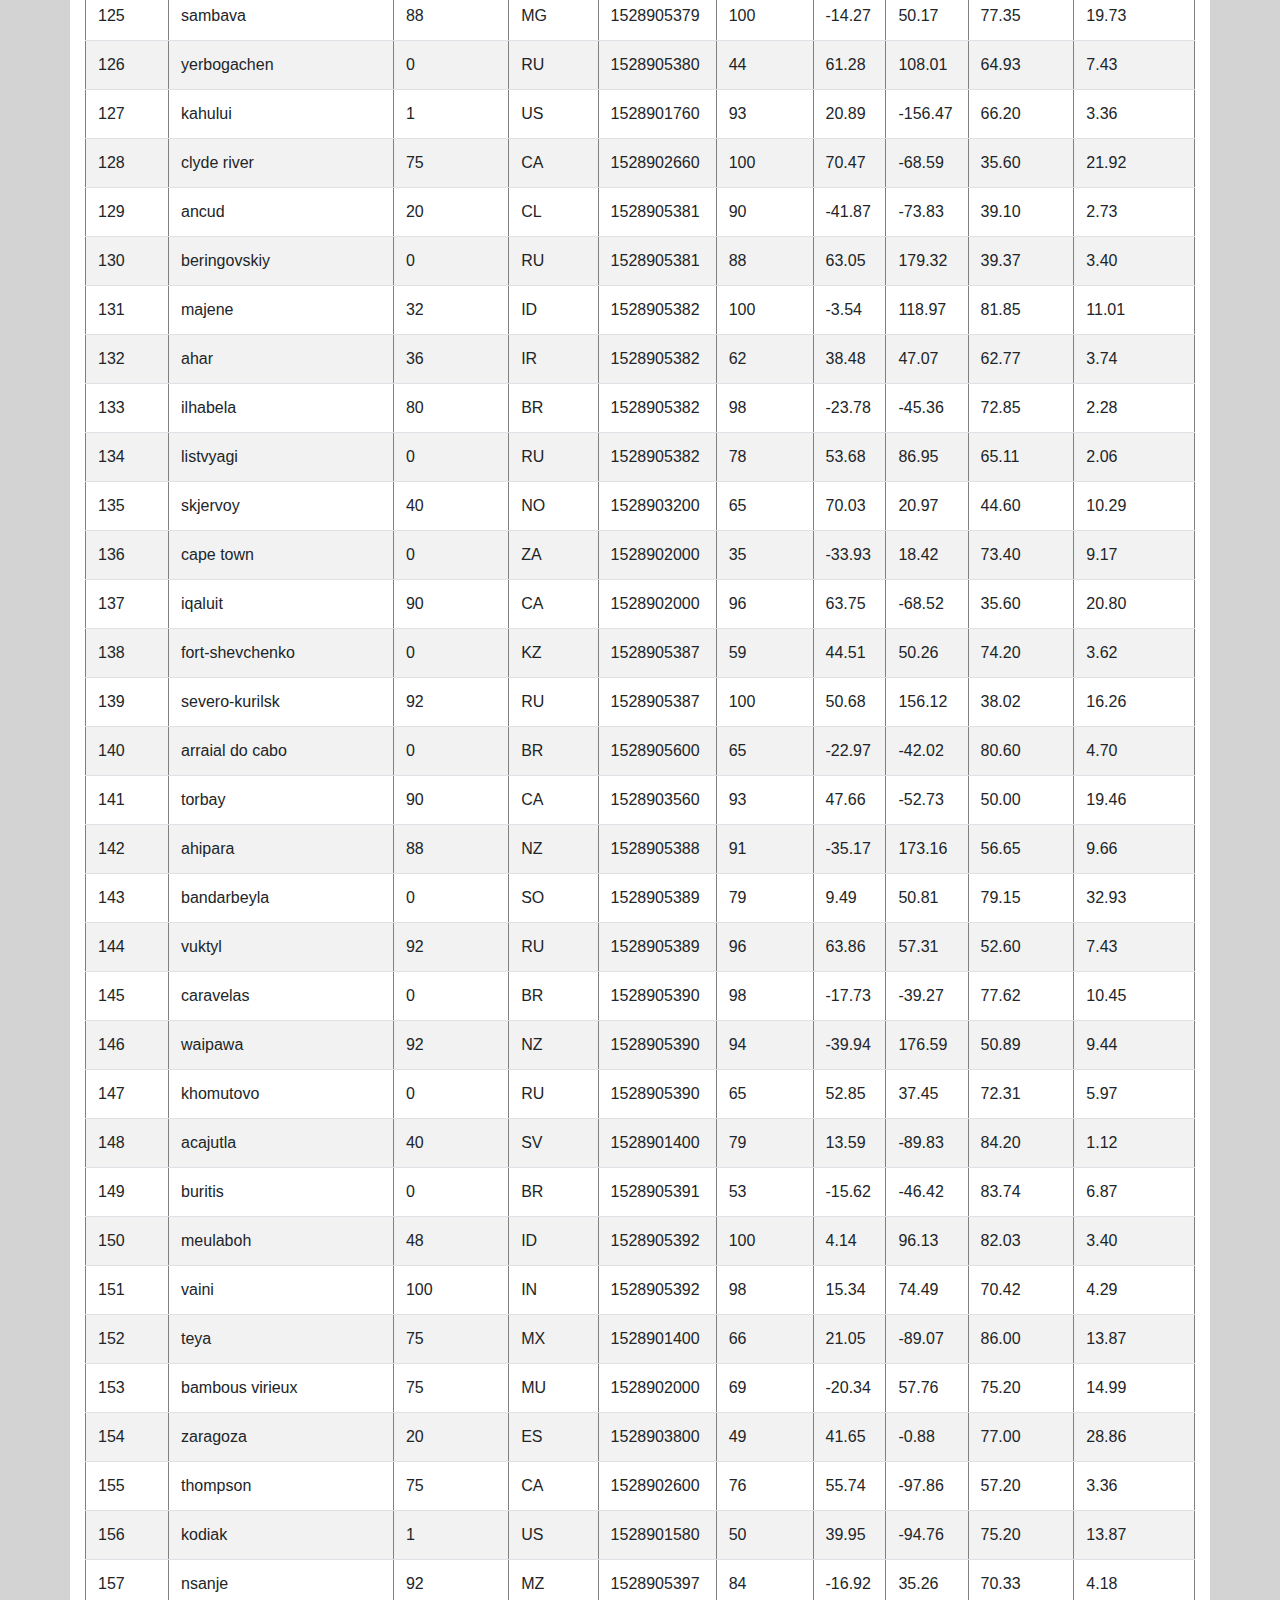
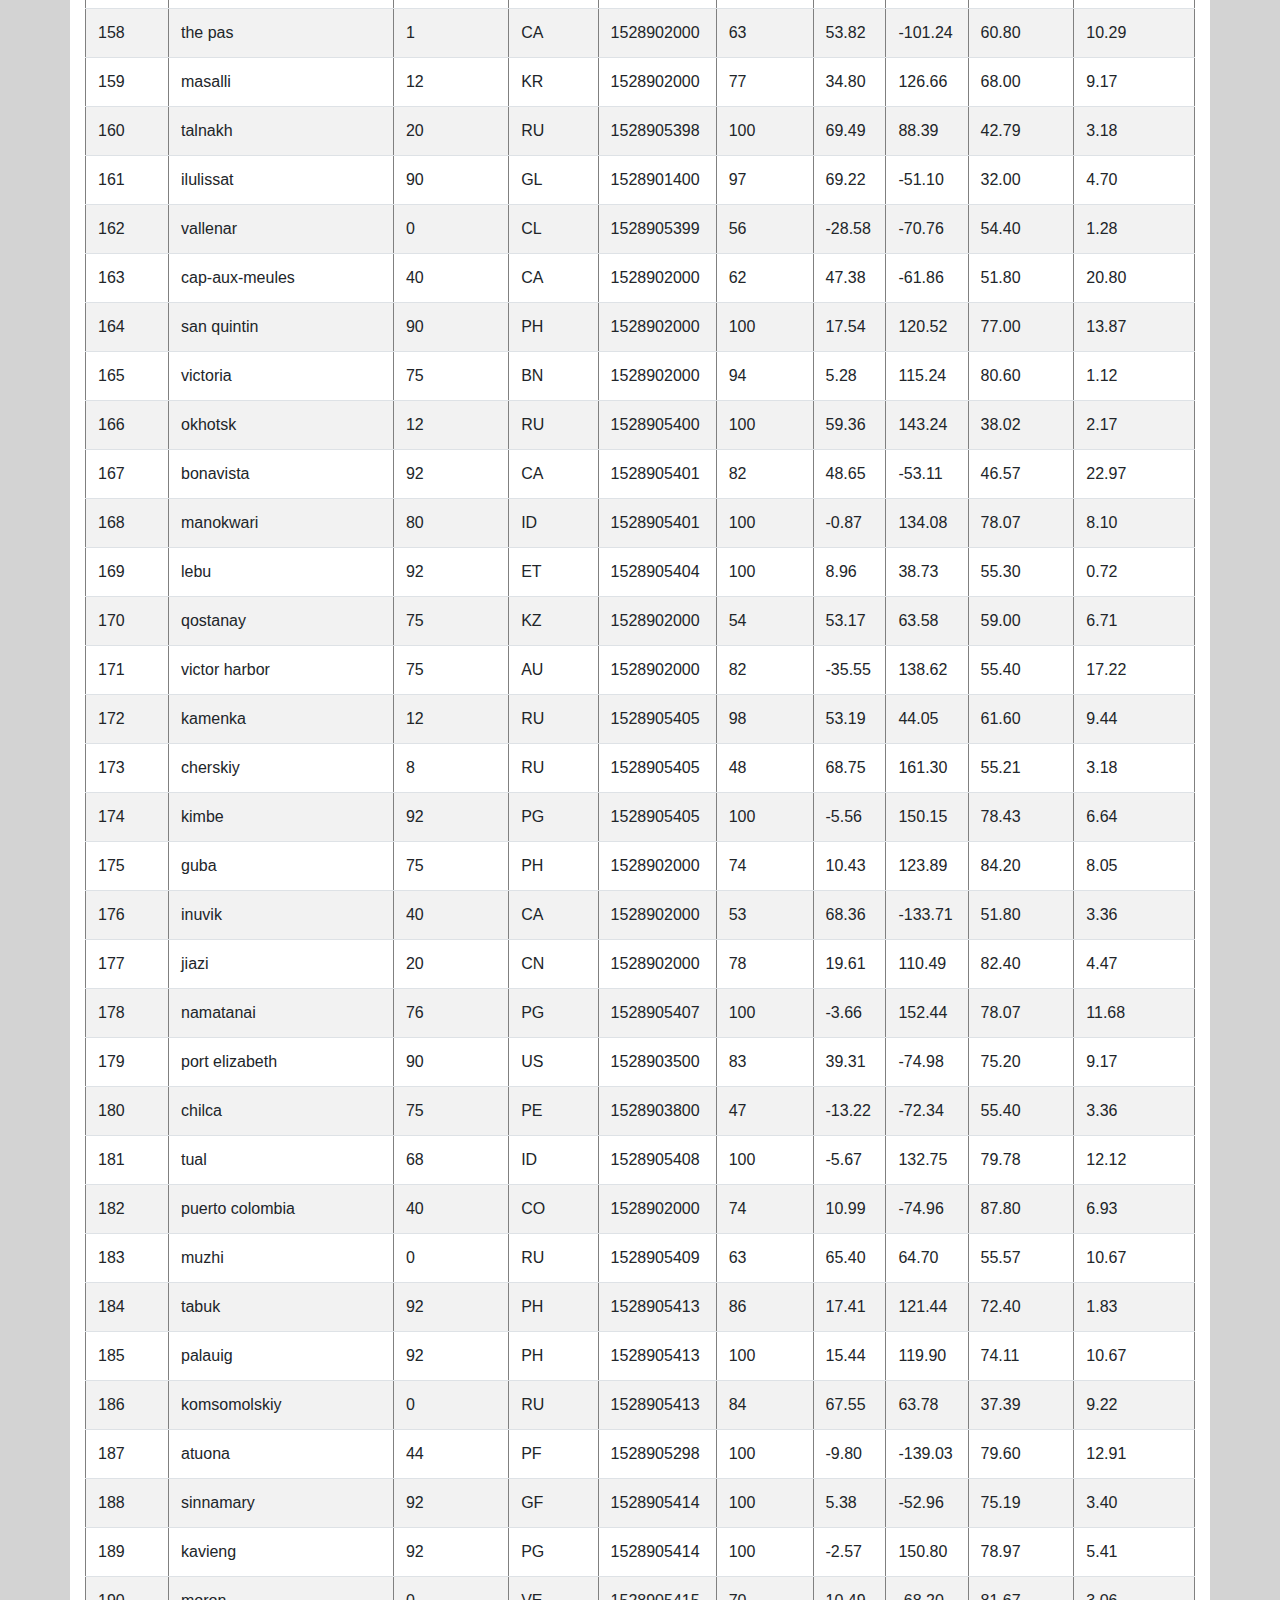
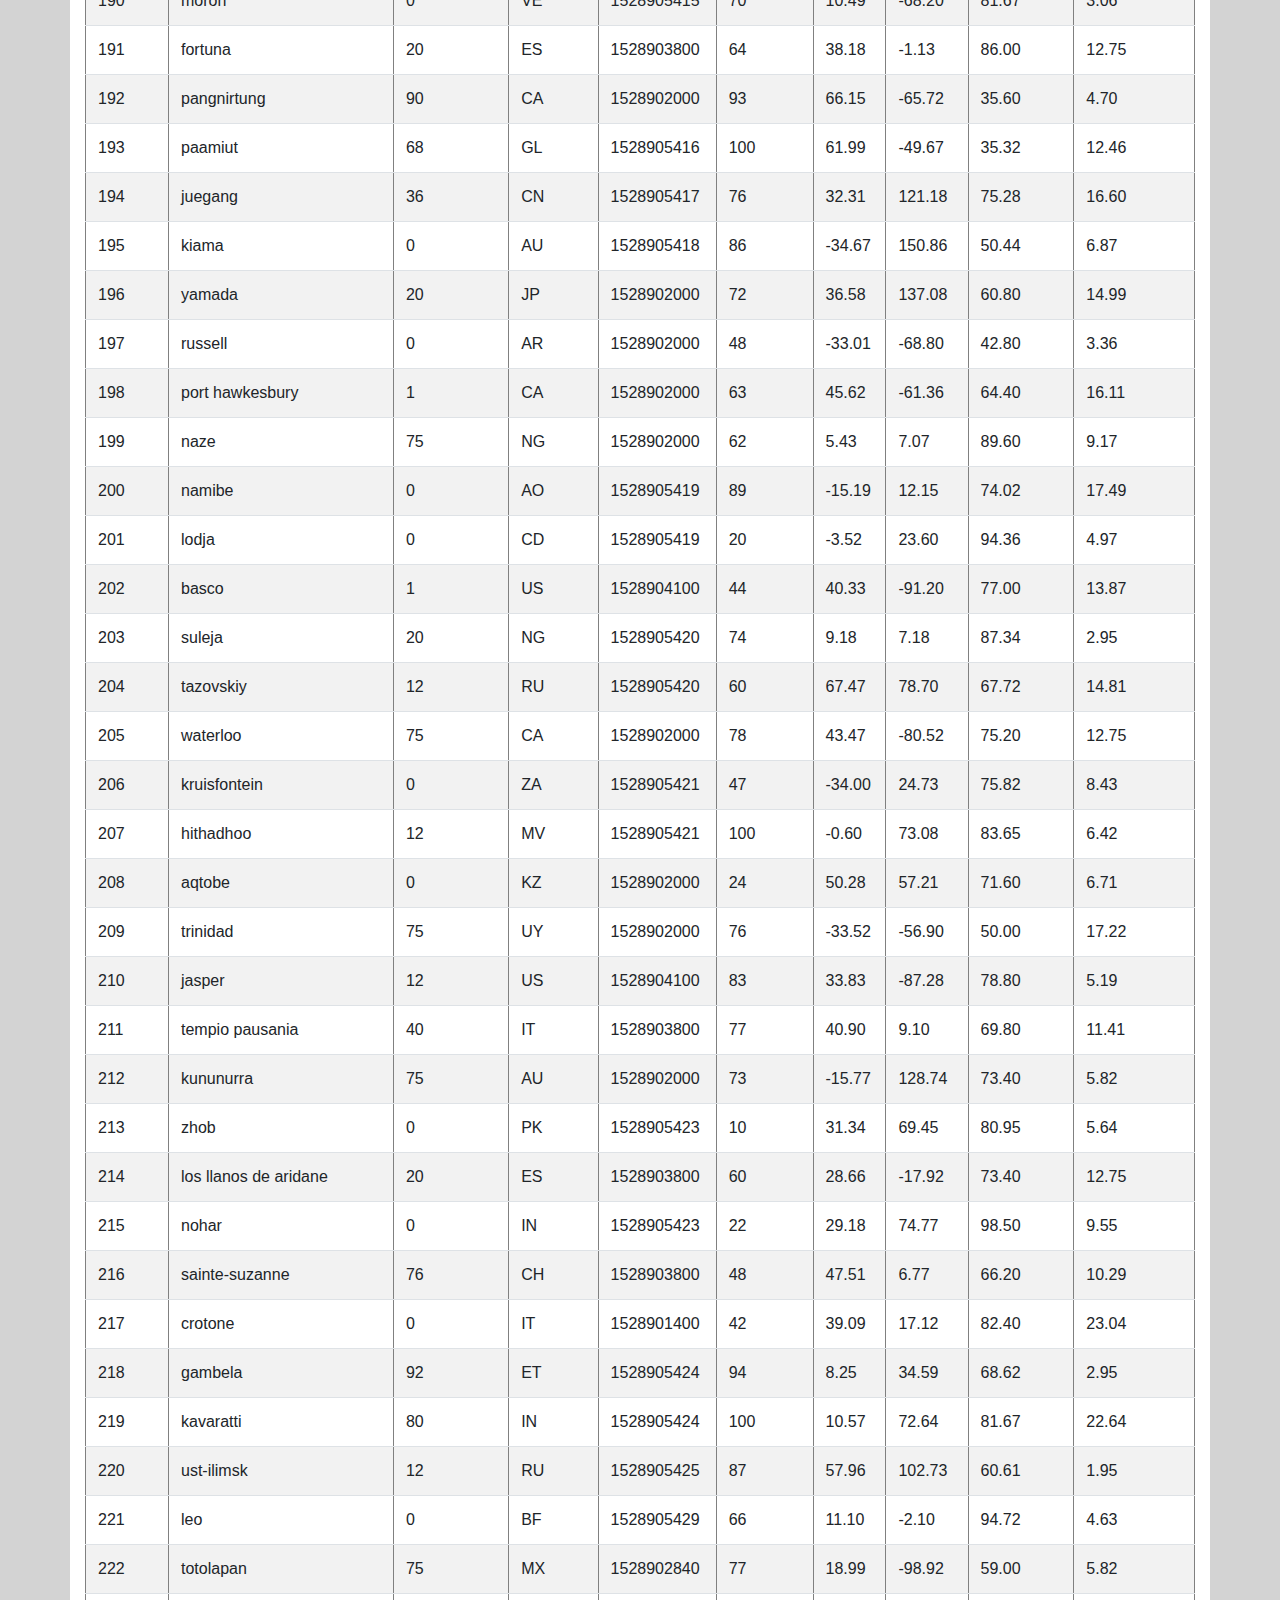
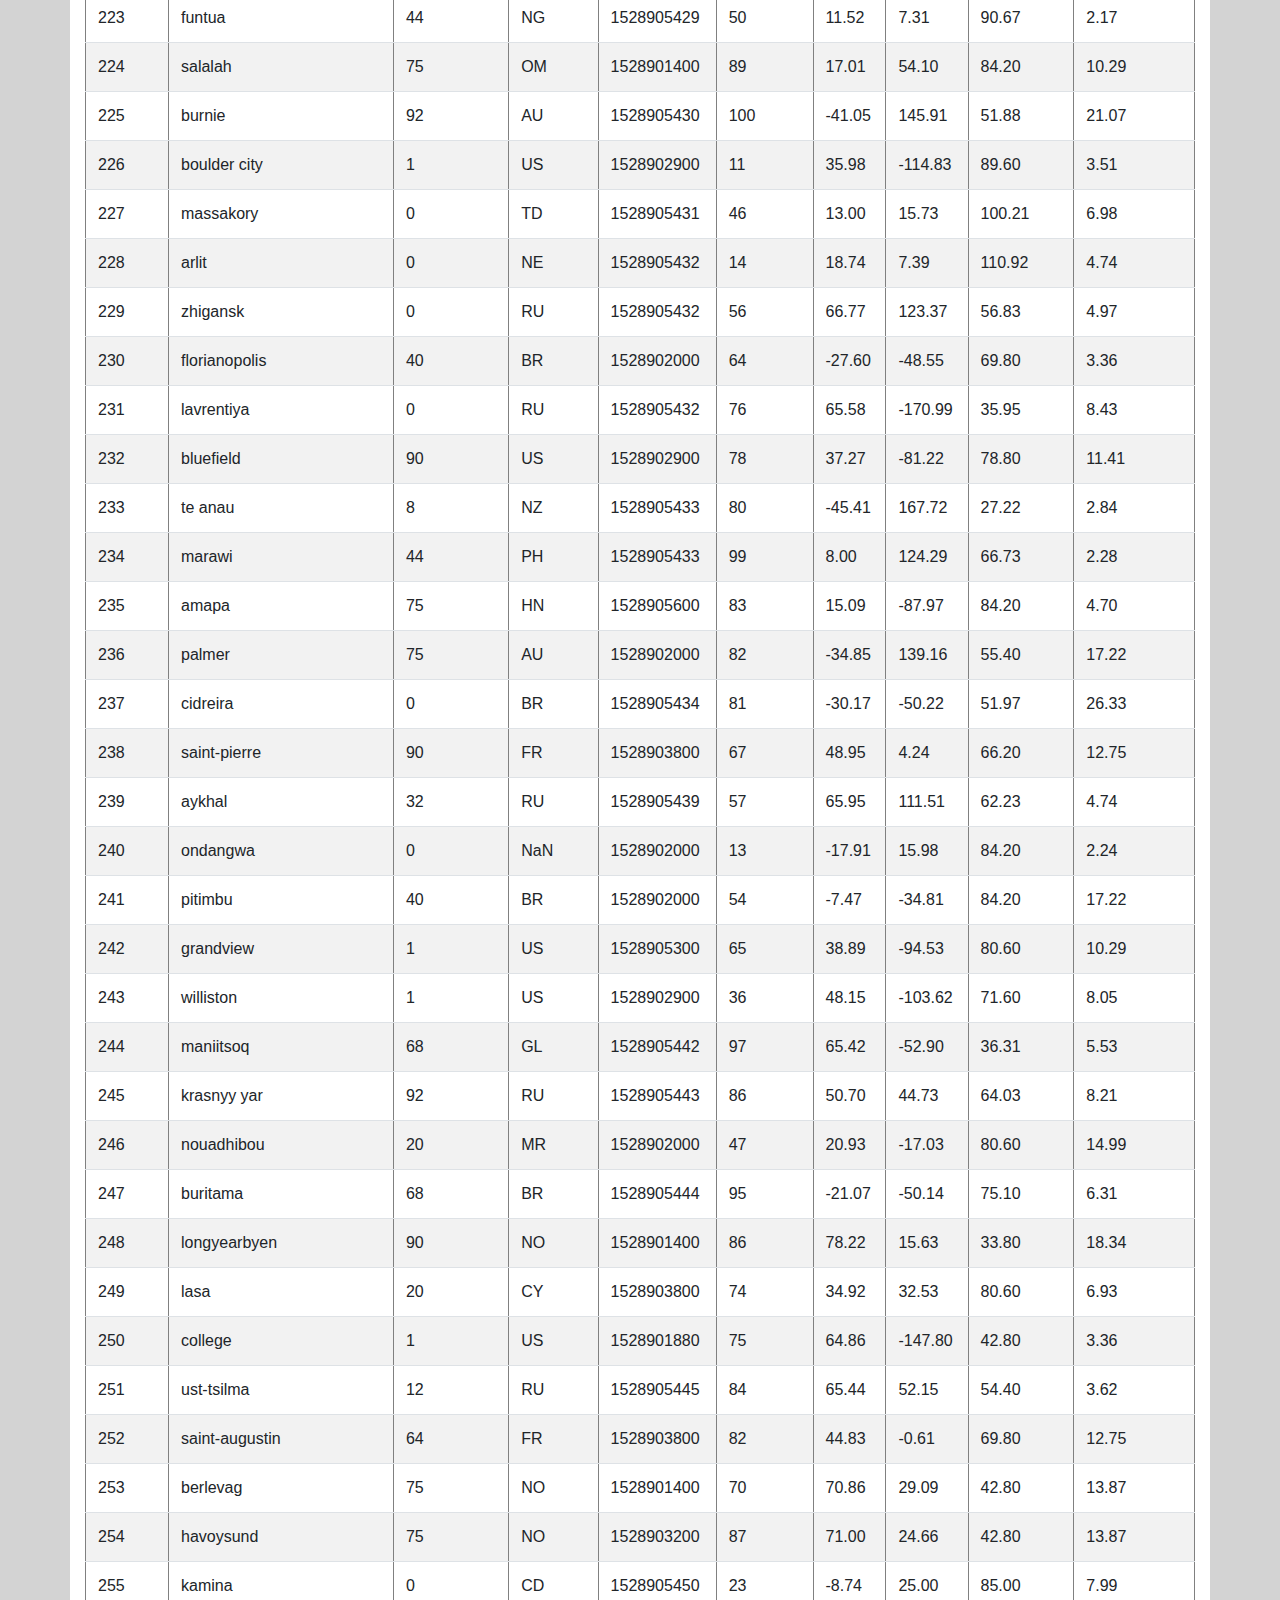
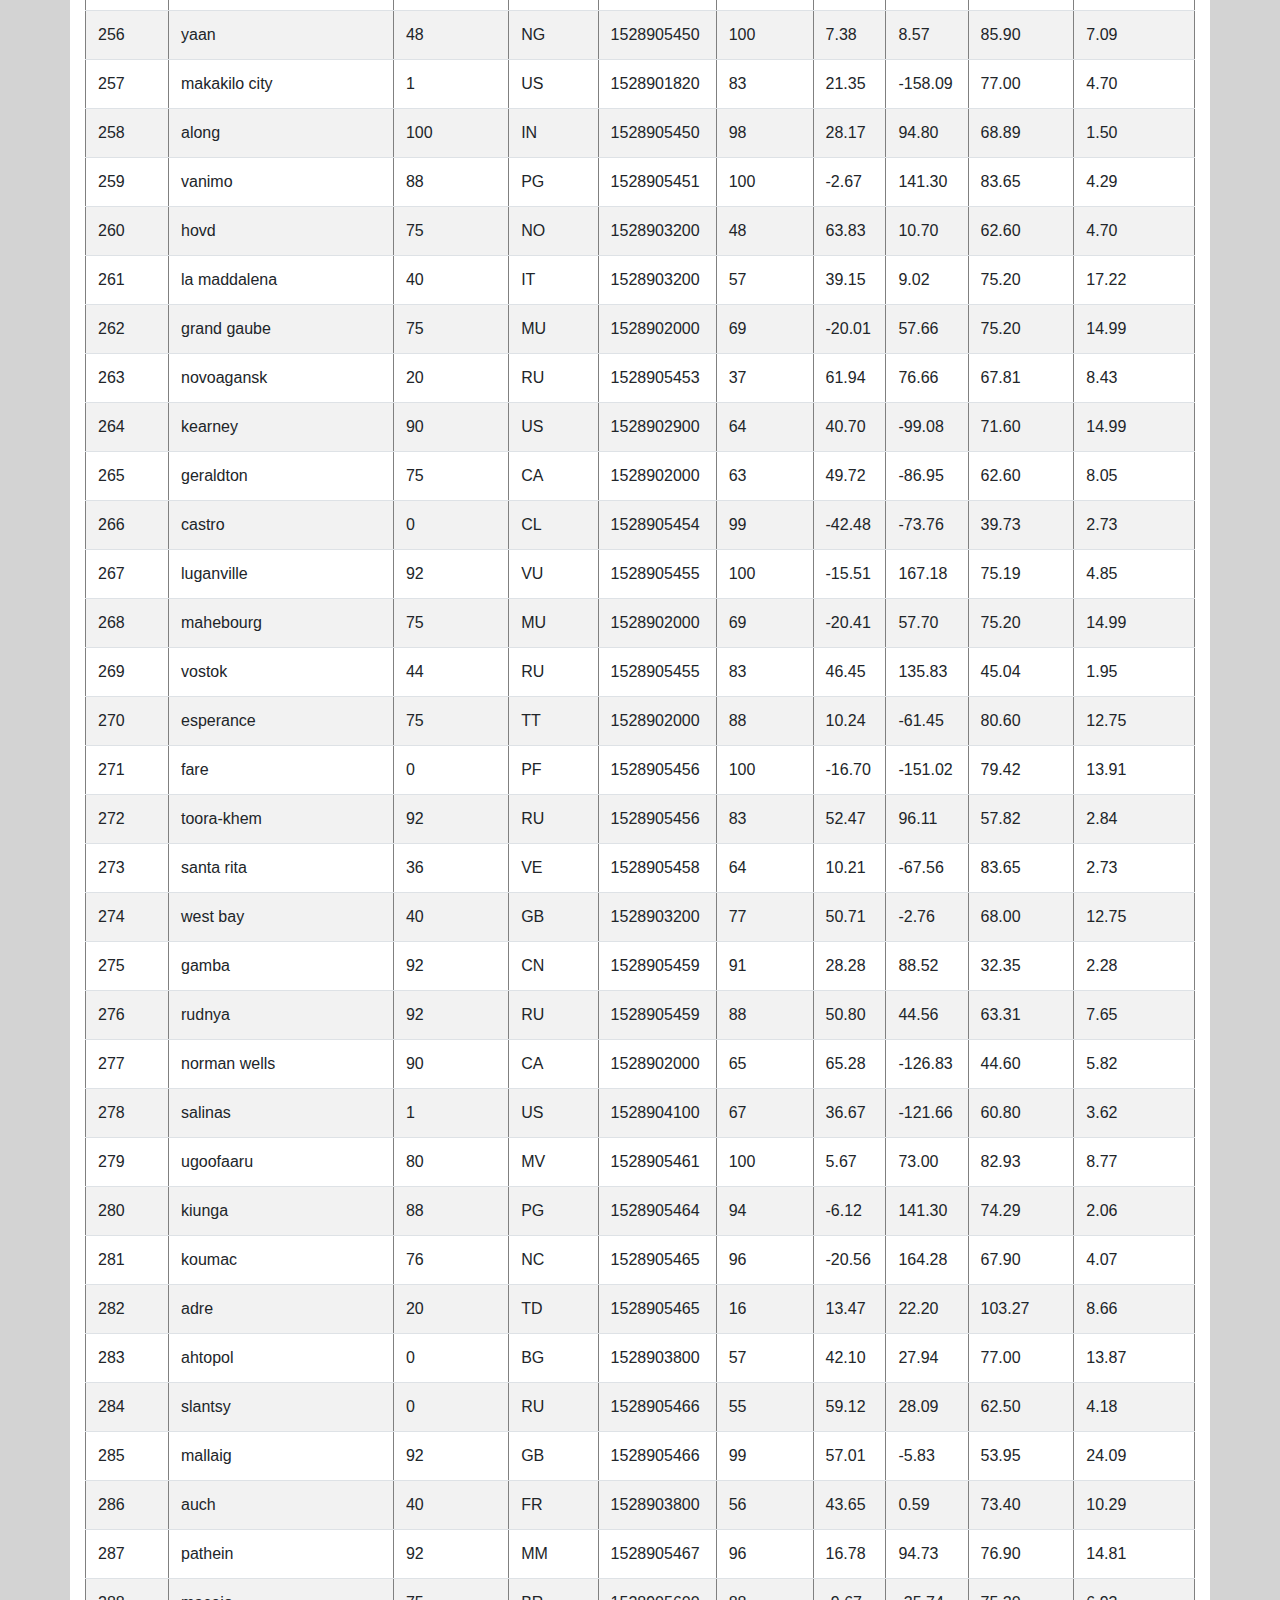
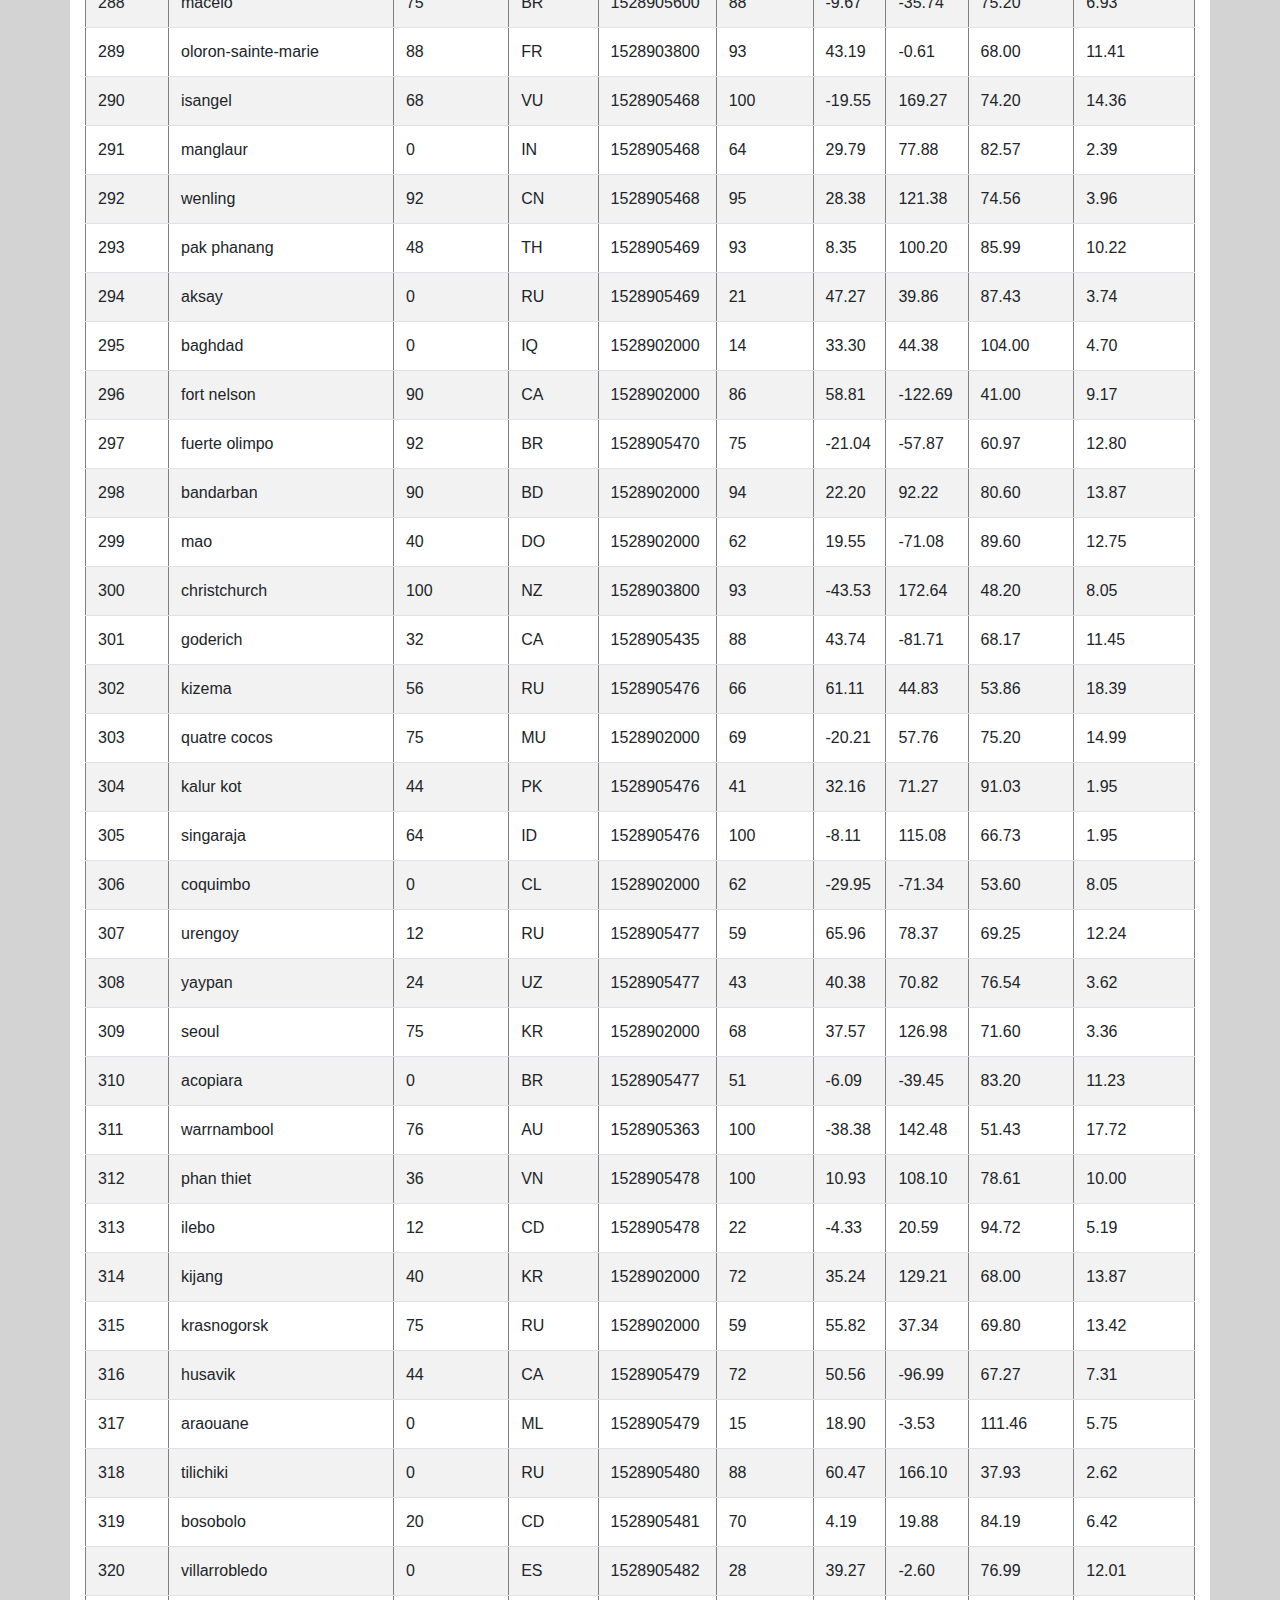
<file: weather_data.html>
<!DOCTYPE html>
<html lang="en">

<head>
  <meta charset="UTF-8">
  <title>Data</title>

  <!-- bootstrap and style sheet -->
  <link rel="stylesheet" href="https://stackpath.bootstrapcdn.com/bootstrap/4.3.1/css/bootstrap.min.css"
    integrity="sha384-ggOyR0iXCbMQv3Xipma34MD+dH/1fQ784/j6cY/iJTQUOhcWr7x9JvoRxT2MZw1T" crossorigin="anonymous">
  <link rel="stylesheet" href="style.css">
</head>

<body>
  <!-- Navbar -->
  <nav class="navbar navbar-expand-lg navbar-light bg-white">
    <a class="navbar-brand text-white latitude_button" href="index.html">Latitude</a>
    <button class="navbar-toggler latitude_button" type="button" data-toggle="collapse"
      data-target="#navbarSupportedContent" aria-controls="navbarSupportedContent" aria-expanded="false"
      aria-label="Toggle navigation">
      <span class="navbar-toggler-icon"></span>
    </button>

    <div class="collapse navbar-collapse" id="navbarSupportedContent">
      <ul class="navbar-nav ml-auto">
        <li class="nav-item dropdown">
          <a class="nav-link dropdown-toggle" href="#" id="navbarDropdown" role="button" data-toggle="dropdown"
            aria-haspopup="true" aria-expanded="false">
            <!-- Dropdown menu items -->
            Plots
          </a>
          <div class="dropdown-menu" aria-labelledby="navbarDropdown">
            <a class="dropdown-item" href="temperature.html">Max Temperature</a>
            <a class="dropdown-item" href="humidity.html">Humidity</a>
            <a class="dropdown-item" href="cloudiness.html">Cloudiness</a>
            <a class="dropdown-item" href="wind_speed.html">Wind Speed</a>
            <div class="dropdown-divider"></div>
          </div>
        </li>
        <!-- other navbar items -->
        <li class="nav-item active">
          <a class="nav-link" href="comparison.html">Comparison <span class="sr-only">(current)</span></a>
        </li>
        <li class="nav-item">
          <a class="nav-link" href="weather_data.html">Data</a>
        </li>
      </ul>
    </div>
  </nav>

  <!-- Data table -->

<div class = "container white_div">
  <h2>Data</h2>
  <hr>
  <p> This table includes all of the data used for plotting during the project.</p>
  <br>

<table border="1" class="table table-responsive-lg table-striped">
  <thead>
    <tr style="text-align: center;">
      <th>City_ID</th>
      <th>City</th>
      <th>Cloudiness</th>
      <th>Country</th>
      <th>Date</th>
      <th>Humidity</th>
      <th>Lat</th>
      <th>Lng</th>
      <th>Max Temp</th>
      <th>Wind Speed</th>
    </tr>
  </thead>
  <tbody>
    <tr>
      <td>0</td>
      <td>jacareacanga</td>
      <td>0</td>
      <td>BR</td>
      <td>1528902000</td>
      <td>62</td>
      <td>-6.22</td>
      <td>-57.76</td>
      <td>89.60</td>
      <td>6.93</td>
    </tr>
    <tr>
      <td>1</td>
      <td>kaitangata</td>
      <td>100</td>
      <td>NZ</td>
      <td>1528905304</td>
      <td>94</td>
      <td>-46.28</td>
      <td>169.85</td>
      <td>42.61</td>
      <td>5.64</td>
    </tr>
    <tr>
      <td>2</td>
      <td>goulburn</td>
      <td>20</td>
      <td>AU</td>
      <td>1528905078</td>
      <td>91</td>
      <td>-34.75</td>
      <td>149.72</td>
      <td>44.32</td>
      <td>10.11</td>
    </tr>
    <tr>
      <td>3</td>
      <td>lata</td>
      <td>76</td>
      <td>IN</td>
      <td>1528905305</td>
      <td>89</td>
      <td>30.78</td>
      <td>78.62</td>
      <td>59.89</td>
      <td>0.94</td>
    </tr>
    <tr>
      <td>4</td>
      <td>chokurdakh</td>
      <td>0</td>
      <td>RU</td>
      <td>1528905306</td>
      <td>88</td>
      <td>70.62</td>
      <td>147.90</td>
      <td>32.17</td>
      <td>2.95</td>
    </tr>
    <tr>
      <td>5</td>
      <td>martyush</td>
      <td>92</td>
      <td>RU</td>
      <td>1528905306</td>
      <td>94</td>
      <td>56.40</td>
      <td>61.89</td>
      <td>55.03</td>
      <td>9.33</td>
    </tr>
    <tr>
      <td>6</td>
      <td>hobart</td>
      <td>20</td>
      <td>AU</td>
      <td>1528902000</td>
      <td>87</td>
      <td>-42.88</td>
      <td>147.33</td>
      <td>44.60</td>
      <td>8.05</td>
    </tr>
    <tr>
      <td>7</td>
      <td>broken hill</td>
      <td>0</td>
      <td>AU</td>
      <td>1528905311</td>
      <td>88</td>
      <td>-31.97</td>
      <td>141.45</td>
      <td>44.50</td>
      <td>7.31</td>
    </tr>
    <tr>
      <td>8</td>
      <td>harnosand</td>
      <td>0</td>
      <td>SE</td>
      <td>1528903200</td>
      <td>44</td>
      <td>62.63</td>
      <td>17.94</td>
      <td>60.80</td>
      <td>13.87</td>
    </tr>
    <tr>
      <td>9</td>
      <td>tuatapere</td>
      <td>0</td>
      <td>NZ</td>
      <td>1528905312</td>
      <td>100</td>
      <td>-46.13</td>
      <td>167.69</td>
      <td>38.92</td>
      <td>3.40</td>
    </tr>
    <tr>
      <td>10</td>
      <td>puerto ayora</td>
      <td>90</td>
      <td>EC</td>
      <td>1528902000</td>
      <td>69</td>
      <td>-0.74</td>
      <td>-90.35</td>
      <td>77.00</td>
      <td>13.87</td>
    </tr>
    <tr>
      <td>11</td>
      <td>havre-saint-pierre</td>
      <td>75</td>
      <td>CA</td>
      <td>1528902000</td>
      <td>58</td>
      <td>50.23</td>
      <td>-63.60</td>
      <td>53.60</td>
      <td>19.46</td>
    </tr>
    <tr>
      <td>12</td>
      <td>punta arenas</td>
      <td>0</td>
      <td>CL</td>
      <td>1528902000</td>
      <td>100</td>
      <td>-53.16</td>
      <td>-70.91</td>
      <td>35.60</td>
      <td>9.17</td>
    </tr>
    <tr>
      <td>13</td>
      <td>tasiilaq</td>
      <td>75</td>
      <td>GL</td>
      <td>1528901400</td>
      <td>60</td>
      <td>65.61</td>
      <td>-37.64</td>
      <td>39.20</td>
      <td>2.24</td>
    </tr>
    <tr>
      <td>14</td>
      <td>chapais</td>
      <td>40</td>
      <td>CA</td>
      <td>1528902000</td>
      <td>38</td>
      <td>49.78</td>
      <td>-74.86</td>
      <td>59.00</td>
      <td>10.29</td>
    </tr>
    <tr>
      <td>15</td>
      <td>avarua</td>
      <td>40</td>
      <td>CK</td>
      <td>1528902000</td>
      <td>56</td>
      <td>-21.21</td>
      <td>-159.78</td>
      <td>73.40</td>
      <td>10.29</td>
    </tr>
    <tr>
      <td>16</td>
      <td>hofn</td>
      <td>75</td>
      <td>IS</td>
      <td>1528902000</td>
      <td>87</td>
      <td>64.25</td>
      <td>-15.21</td>
      <td>51.80</td>
      <td>8.05</td>
    </tr>
    <tr>
      <td>17</td>
      <td>yukamenskoye</td>
      <td>92</td>
      <td>RU</td>
      <td>1528905315</td>
      <td>98</td>
      <td>57.89</td>
      <td>52.24</td>
      <td>56.65</td>
      <td>10.22</td>
    </tr>
    <tr>
      <td>18</td>
      <td>khandbari</td>
      <td>80</td>
      <td>NP</td>
      <td>1528905315</td>
      <td>67</td>
      <td>27.38</td>
      <td>87.21</td>
      <td>44.59</td>
      <td>1.39</td>
    </tr>
    <tr>
      <td>19</td>
      <td>bethel</td>
      <td>1</td>
      <td>US</td>
      <td>1528901580</td>
      <td>93</td>
      <td>60.79</td>
      <td>-161.76</td>
      <td>44.60</td>
      <td>8.05</td>
    </tr>
    <tr>
      <td>20</td>
      <td>ushuaia</td>
      <td>75</td>
      <td>AR</td>
      <td>1528902000</td>
      <td>64</td>
      <td>-54.81</td>
      <td>-68.31</td>
      <td>41.00</td>
      <td>3.36</td>
    </tr>
    <tr>
      <td>21</td>
      <td>east london</td>
      <td>0</td>
      <td>ZA</td>
      <td>1528902000</td>
      <td>37</td>
      <td>-33.02</td>
      <td>27.91</td>
      <td>69.80</td>
      <td>5.82</td>
    </tr>
    <tr>
      <td>22</td>
      <td>bluff</td>
      <td>76</td>
      <td>AU</td>
      <td>1528905321</td>
      <td>76</td>
      <td>-23.58</td>
      <td>149.07</td>
      <td>61.96</td>
      <td>4.74</td>
    </tr>
    <tr>
      <td>23</td>
      <td>mount isa</td>
      <td>75</td>
      <td>AU</td>
      <td>1528902000</td>
      <td>100</td>
      <td>-20.73</td>
      <td>139.49</td>
      <td>64.40</td>
      <td>3.29</td>
    </tr>
    <tr>
      <td>24</td>
      <td>pevek</td>
      <td>0</td>
      <td>RU</td>
      <td>1528905321</td>
      <td>71</td>
      <td>69.70</td>
      <td>170.27</td>
      <td>36.94</td>
      <td>6.98</td>
    </tr>
    <tr>
      <td>25</td>
      <td>gao</td>
      <td>24</td>
      <td>ML</td>
      <td>1528905321</td>
      <td>16</td>
      <td>16.28</td>
      <td>-0.04</td>
      <td>110.02</td>
      <td>4.97</td>
    </tr>
    <tr>
      <td>26</td>
      <td>cabo san lucas</td>
      <td>75</td>
      <td>MX</td>
      <td>1528901160</td>
      <td>74</td>
      <td>22.89</td>
      <td>-109.91</td>
      <td>84.20</td>
      <td>10.29</td>
    </tr>
    <tr>
      <td>27</td>
      <td>sao filipe</td>
      <td>0</td>
      <td>CV</td>
      <td>1528905323</td>
      <td>88</td>
      <td>14.90</td>
      <td>-24.50</td>
      <td>75.73</td>
      <td>13.02</td>
    </tr>
    <tr>
      <td>28</td>
      <td>tiksi</td>
      <td>44</td>
      <td>RU</td>
      <td>1528905298</td>
      <td>58</td>
      <td>71.64</td>
      <td>128.87</td>
      <td>57.73</td>
      <td>10.11</td>
    </tr>
    <tr>
      <td>29</td>
      <td>busselton</td>
      <td>92</td>
      <td>AU</td>
      <td>1528905323</td>
      <td>100</td>
      <td>-33.64</td>
      <td>115.35</td>
      <td>60.43</td>
      <td>10.56</td>
    </tr>
    <tr>
      <td>30</td>
      <td>alofi</td>
      <td>76</td>
      <td>NU</td>
      <td>1528902000</td>
      <td>88</td>
      <td>-19.06</td>
      <td>-169.92</td>
      <td>71.60</td>
      <td>3.36</td>
    </tr>
    <tr>
      <td>31</td>
      <td>ola</td>
      <td>75</td>
      <td>RU</td>
      <td>1528902000</td>
      <td>100</td>
      <td>59.58</td>
      <td>151.30</td>
      <td>42.80</td>
      <td>7.76</td>
    </tr>
    <tr>
      <td>32</td>
      <td>atar</td>
      <td>20</td>
      <td>MR</td>
      <td>1528902000</td>
      <td>19</td>
      <td>20.52</td>
      <td>-13.05</td>
      <td>91.40</td>
      <td>9.17</td>
    </tr>
    <tr>
      <td>33</td>
      <td>rikitea</td>
      <td>0</td>
      <td>PF</td>
      <td>1528905325</td>
      <td>100</td>
      <td>-23.12</td>
      <td>-134.97</td>
      <td>73.57</td>
      <td>8.66</td>
    </tr>
    <tr>
      <td>34</td>
      <td>hermanus</td>
      <td>0</td>
      <td>ZA</td>
      <td>1528905325</td>
      <td>24</td>
      <td>-34.42</td>
      <td>19.24</td>
      <td>77.17</td>
      <td>8.66</td>
    </tr>
    <tr>
      <td>35</td>
      <td>ponta delgada</td>
      <td>75</td>
      <td>PT</td>
      <td>1528903800</td>
      <td>88</td>
      <td>37.73</td>
      <td>-25.67</td>
      <td>71.60</td>
      <td>12.75</td>
    </tr>
    <tr>
      <td>36</td>
      <td>bambari</td>
      <td>24</td>
      <td>CF</td>
      <td>1528905326</td>
      <td>84</td>
      <td>5.77</td>
      <td>20.68</td>
      <td>81.85</td>
      <td>7.65</td>
    </tr>
    <tr>
      <td>37</td>
      <td>cap malheureux</td>
      <td>75</td>
      <td>MU</td>
      <td>1528902000</td>
      <td>69</td>
      <td>-19.98</td>
      <td>57.61</td>
      <td>75.20</td>
      <td>14.99</td>
    </tr>
    <tr>
      <td>38</td>
      <td>puerto escondido</td>
      <td>75</td>
      <td>MX</td>
      <td>1528901100</td>
      <td>65</td>
      <td>15.86</td>
      <td>-97.07</td>
      <td>80.60</td>
      <td>3.36</td>
    </tr>
    <tr>
      <td>39</td>
      <td>qaanaaq</td>
      <td>32</td>
      <td>GL</td>
      <td>1528905330</td>
      <td>100</td>
      <td>77.48</td>
      <td>-69.36</td>
      <td>31.45</td>
      <td>6.31</td>
    </tr>
    <tr>
      <td>40</td>
      <td>new norfolk</td>
      <td>20</td>
      <td>AU</td>
      <td>1528902000</td>
      <td>87</td>
      <td>-42.78</td>
      <td>147.06</td>
      <td>44.60</td>
      <td>8.05</td>
    </tr>
    <tr>
      <td>41</td>
      <td>najran</td>
      <td>40</td>
      <td>SA</td>
      <td>1528902000</td>
      <td>13</td>
      <td>17.54</td>
      <td>44.22</td>
      <td>98.60</td>
      <td>11.41</td>
    </tr>
    <tr>
      <td>42</td>
      <td>isla mujeres</td>
      <td>90</td>
      <td>MX</td>
      <td>1528904340</td>
      <td>100</td>
      <td>21.23</td>
      <td>-86.73</td>
      <td>75.20</td>
      <td>16.11</td>
    </tr>
    <tr>
      <td>43</td>
      <td>mar del plata</td>
      <td>0</td>
      <td>AR</td>
      <td>1528905297</td>
      <td>100</td>
      <td>-46.43</td>
      <td>-67.52</td>
      <td>32.53</td>
      <td>7.31</td>
    </tr>
    <tr>
      <td>44</td>
      <td>provideniya</td>
      <td>0</td>
      <td>RU</td>
      <td>1528905332</td>
      <td>91</td>
      <td>64.42</td>
      <td>-173.23</td>
      <td>40.63</td>
      <td>10.78</td>
    </tr>
    <tr>
      <td>45</td>
      <td>jamestown</td>
      <td>12</td>
      <td>AU</td>
      <td>1528905333</td>
      <td>88</td>
      <td>-33.21</td>
      <td>138.60</td>
      <td>43.15</td>
      <td>10.89</td>
    </tr>
    <tr>
      <td>46</td>
      <td>medicine hat</td>
      <td>20</td>
      <td>CA</td>
      <td>1528902000</td>
      <td>34</td>
      <td>50.04</td>
      <td>-110.68</td>
      <td>66.20</td>
      <td>14.99</td>
    </tr>
    <tr>
      <td>47</td>
      <td>katsuura</td>
      <td>8</td>
      <td>JP</td>
      <td>1528905334</td>
      <td>88</td>
      <td>33.93</td>
      <td>134.50</td>
      <td>62.05</td>
      <td>7.54</td>
    </tr>
    <tr>
      <td>48</td>
      <td>aklavik</td>
      <td>20</td>
      <td>CA</td>
      <td>1528902000</td>
      <td>53</td>
      <td>68.22</td>
      <td>-135.01</td>
      <td>51.80</td>
      <td>11.41</td>
    </tr>
    <tr>
      <td>49</td>
      <td>tuktoyaktuk</td>
      <td>20</td>
      <td>CA</td>
      <td>1528902000</td>
      <td>61</td>
      <td>69.44</td>
      <td>-133.03</td>
      <td>46.40</td>
      <td>6.93</td>
    </tr>
    <tr>
      <td>50</td>
      <td>kapaa</td>
      <td>90</td>
      <td>US</td>
      <td>1528901760</td>
      <td>88</td>
      <td>22.08</td>
      <td>-159.32</td>
      <td>75.20</td>
      <td>14.99</td>
    </tr>
    <tr>
      <td>51</td>
      <td>mildura</td>
      <td>0</td>
      <td>AU</td>
      <td>1528905300</td>
      <td>92</td>
      <td>-34.18</td>
      <td>142.16</td>
      <td>45.67</td>
      <td>9.66</td>
    </tr>
    <tr>
      <td>52</td>
      <td>souillac</td>
      <td>75</td>
      <td>FR</td>
      <td>1528903800</td>
      <td>49</td>
      <td>45.60</td>
      <td>-0.60</td>
      <td>73.40</td>
      <td>10.29</td>
    </tr>
    <tr>
      <td>53</td>
      <td>lorengau</td>
      <td>100</td>
      <td>PG</td>
      <td>1528905336</td>
      <td>100</td>
      <td>-2.02</td>
      <td>147.27</td>
      <td>80.59</td>
      <td>3.85</td>
    </tr>
    <tr>
      <td>54</td>
      <td>praia</td>
      <td>20</td>
      <td>BR</td>
      <td>1528902000</td>
      <td>47</td>
      <td>-20.25</td>
      <td>-43.81</td>
      <td>82.40</td>
      <td>3.36</td>
    </tr>
    <tr>
      <td>55</td>
      <td>port alfred</td>
      <td>0</td>
      <td>ZA</td>
      <td>1528905338</td>
      <td>50</td>
      <td>-33.59</td>
      <td>26.89</td>
      <td>76.54</td>
      <td>7.20</td>
    </tr>
    <tr>
      <td>56</td>
      <td>barranca</td>
      <td>0</td>
      <td>PE</td>
      <td>1528905339</td>
      <td>98</td>
      <td>-10.75</td>
      <td>-77.76</td>
      <td>61.87</td>
      <td>9.89</td>
    </tr>
    <tr>
      <td>57</td>
      <td>nome</td>
      <td>40</td>
      <td>US</td>
      <td>1528902900</td>
      <td>70</td>
      <td>30.04</td>
      <td>-94.42</td>
      <td>87.80</td>
      <td>3.36</td>
    </tr>
    <tr>
      <td>58</td>
      <td>matay</td>
      <td>0</td>
      <td>EG</td>
      <td>1528905339</td>
      <td>23</td>
      <td>28.42</td>
      <td>30.79</td>
      <td>97.69</td>
      <td>6.98</td>
    </tr>
    <tr>
      <td>59</td>
      <td>saskylakh</td>
      <td>48</td>
      <td>RU</td>
      <td>1528905339</td>
      <td>55</td>
      <td>71.97</td>
      <td>114.09</td>
      <td>59.53</td>
      <td>5.86</td>
    </tr>
    <tr>
      <td>60</td>
      <td>itarema</td>
      <td>0</td>
      <td>BR</td>
      <td>1528905340</td>
      <td>61</td>
      <td>-2.92</td>
      <td>-39.92</td>
      <td>88.33</td>
      <td>12.57</td>
    </tr>
    <tr>
      <td>61</td>
      <td>butaritari</td>
      <td>56</td>
      <td>KI</td>
      <td>1528905340</td>
      <td>100</td>
      <td>3.07</td>
      <td>172.79</td>
      <td>81.13</td>
      <td>7.31</td>
    </tr>
    <tr>
      <td>62</td>
      <td>peniche</td>
      <td>20</td>
      <td>PT</td>
      <td>1528903800</td>
      <td>64</td>
      <td>39.36</td>
      <td>-9.38</td>
      <td>75.20</td>
      <td>12.75</td>
    </tr>
    <tr>
      <td>63</td>
      <td>beloha</td>
      <td>0</td>
      <td>MG</td>
      <td>1528905340</td>
      <td>57</td>
      <td>-25.17</td>
      <td>45.06</td>
      <td>71.95</td>
      <td>16.37</td>
    </tr>
    <tr>
      <td>64</td>
      <td>anadyr</td>
      <td>0</td>
      <td>RU</td>
      <td>1528902000</td>
      <td>57</td>
      <td>64.73</td>
      <td>177.51</td>
      <td>48.20</td>
      <td>4.47</td>
    </tr>
    <tr>
      <td>65</td>
      <td>luderitz</td>
      <td>12</td>
      <td>NaN</td>
      <td>1528905342</td>
      <td>64</td>
      <td>-26.65</td>
      <td>15.16</td>
      <td>64.03</td>
      <td>17.38</td>
    </tr>
    <tr>
      <td>66</td>
      <td>rochester</td>
      <td>1</td>
      <td>US</td>
      <td>1528902960</td>
      <td>37</td>
      <td>44.02</td>
      <td>-92.46</td>
      <td>73.40</td>
      <td>6.93</td>
    </tr>
    <tr>
      <td>67</td>
      <td>bosaso</td>
      <td>0</td>
      <td>SO</td>
      <td>1528905347</td>
      <td>86</td>
      <td>11.28</td>
      <td>49.18</td>
      <td>89.77</td>
      <td>3.96</td>
    </tr>
    <tr>
      <td>68</td>
      <td>faanui</td>
      <td>0</td>
      <td>PF</td>
      <td>1528905347</td>
      <td>100</td>
      <td>-16.48</td>
      <td>-151.75</td>
      <td>79.96</td>
      <td>11.79</td>
    </tr>
    <tr>
      <td>69</td>
      <td>grindavik</td>
      <td>75</td>
      <td>IS</td>
      <td>1528902000</td>
      <td>70</td>
      <td>63.84</td>
      <td>-22.43</td>
      <td>48.20</td>
      <td>5.82</td>
    </tr>
    <tr>
      <td>70</td>
      <td>margate</td>
      <td>20</td>
      <td>AU</td>
      <td>1528902000</td>
      <td>87</td>
      <td>-43.03</td>
      <td>147.26</td>
      <td>44.60</td>
      <td>8.05</td>
    </tr>
    <tr>
      <td>71</td>
      <td>marsh harbour</td>
      <td>88</td>
      <td>BS</td>
      <td>1528905349</td>
      <td>95</td>
      <td>26.54</td>
      <td>-77.06</td>
      <td>82.39</td>
      <td>10.00</td>
    </tr>
    <tr>
      <td>72</td>
      <td>comodoro rivadavia</td>
      <td>40</td>
      <td>AR</td>
      <td>1528902000</td>
      <td>60</td>
      <td>-45.87</td>
      <td>-67.48</td>
      <td>42.80</td>
      <td>9.17</td>
    </tr>
    <tr>
      <td>73</td>
      <td>upernavik</td>
      <td>92</td>
      <td>GL</td>
      <td>1528905350</td>
      <td>100</td>
      <td>72.79</td>
      <td>-56.15</td>
      <td>29.29</td>
      <td>3.74</td>
    </tr>
    <tr>
      <td>74</td>
      <td>uige</td>
      <td>0</td>
      <td>AO</td>
      <td>1528905350</td>
      <td>29</td>
      <td>-7.61</td>
      <td>15.06</td>
      <td>86.80</td>
      <td>3.18</td>
    </tr>
    <tr>
      <td>75</td>
      <td>bredasdorp</td>
      <td>0</td>
      <td>ZA</td>
      <td>1528902000</td>
      <td>23</td>
      <td>-34.53</td>
      <td>20.04</td>
      <td>82.40</td>
      <td>5.82</td>
    </tr>
    <tr>
      <td>76</td>
      <td>bodden town</td>
      <td>40</td>
      <td>KY</td>
      <td>1528902000</td>
      <td>78</td>
      <td>19.28</td>
      <td>-81.25</td>
      <td>80.60</td>
      <td>16.11</td>
    </tr>
    <tr>
      <td>77</td>
      <td>guerrero negro</td>
      <td>44</td>
      <td>MX</td>
      <td>1528905350</td>
      <td>88</td>
      <td>27.97</td>
      <td>-114.04</td>
      <td>63.85</td>
      <td>3.74</td>
    </tr>
    <tr>
      <td>78</td>
      <td>bilma</td>
      <td>0</td>
      <td>NE</td>
      <td>1528905351</td>
      <td>12</td>
      <td>18.69</td>
      <td>12.92</td>
      <td>110.47</td>
      <td>4.63</td>
    </tr>
    <tr>
      <td>79</td>
      <td>carnarvon</td>
      <td>0</td>
      <td>ZA</td>
      <td>1528905351</td>
      <td>30</td>
      <td>-30.97</td>
      <td>22.13</td>
      <td>60.43</td>
      <td>14.25</td>
    </tr>
    <tr>
      <td>80</td>
      <td>ponta do sol</td>
      <td>12</td>
      <td>BR</td>
      <td>1528905352</td>
      <td>72</td>
      <td>-20.63</td>
      <td>-46.00</td>
      <td>78.25</td>
      <td>3.96</td>
    </tr>
    <tr>
      <td>81</td>
      <td>vila franca do campo</td>
      <td>75</td>
      <td>PT</td>
      <td>1528903800</td>
      <td>88</td>
      <td>37.72</td>
      <td>-25.43</td>
      <td>71.60</td>
      <td>12.75</td>
    </tr>
    <tr>
      <td>82</td>
      <td>puerto del rosario</td>
      <td>20</td>
      <td>ES</td>
      <td>1528903800</td>
      <td>60</td>
      <td>28.50</td>
      <td>-13.86</td>
      <td>73.40</td>
      <td>17.22</td>
    </tr>
    <tr>
      <td>83</td>
      <td>sitka</td>
      <td>20</td>
      <td>US</td>
      <td>1528905353</td>
      <td>92</td>
      <td>37.17</td>
      <td>-99.65</td>
      <td>74.02</td>
      <td>5.97</td>
    </tr>
    <tr>
      <td>84</td>
      <td>camacha</td>
      <td>75</td>
      <td>PT</td>
      <td>1528903800</td>
      <td>72</td>
      <td>33.08</td>
      <td>-16.33</td>
      <td>68.00</td>
      <td>16.11</td>
    </tr>
    <tr>
      <td>85</td>
      <td>saint-philippe</td>
      <td>1</td>
      <td>CA</td>
      <td>1528902900</td>
      <td>54</td>
      <td>45.36</td>
      <td>-73.48</td>
      <td>78.80</td>
      <td>11.41</td>
    </tr>
    <tr>
      <td>86</td>
      <td>port blair</td>
      <td>92</td>
      <td>IN</td>
      <td>1528905357</td>
      <td>97</td>
      <td>11.67</td>
      <td>92.75</td>
      <td>84.37</td>
      <td>25.10</td>
    </tr>
    <tr>
      <td>87</td>
      <td>albany</td>
      <td>90</td>
      <td>US</td>
      <td>1528903860</td>
      <td>68</td>
      <td>42.65</td>
      <td>-73.75</td>
      <td>69.80</td>
      <td>3.36</td>
    </tr>
    <tr>
      <td>88</td>
      <td>barrow</td>
      <td>88</td>
      <td>AR</td>
      <td>1528905182</td>
      <td>72</td>
      <td>-38.31</td>
      <td>-60.23</td>
      <td>50.26</td>
      <td>8.21</td>
    </tr>
    <tr>
      <td>89</td>
      <td>qorveh</td>
      <td>92</td>
      <td>IR</td>
      <td>1528905357</td>
      <td>22</td>
      <td>35.17</td>
      <td>47.80</td>
      <td>76.72</td>
      <td>3.18</td>
    </tr>
    <tr>
      <td>90</td>
      <td>san jeronimo</td>
      <td>90</td>
      <td>PE</td>
      <td>1528902000</td>
      <td>81</td>
      <td>-13.65</td>
      <td>-73.37</td>
      <td>46.40</td>
      <td>2.39</td>
    </tr>
    <tr>
      <td>91</td>
      <td>mataura</td>
      <td>24</td>
      <td>NZ</td>
      <td>1528905299</td>
      <td>79</td>
      <td>-46.19</td>
      <td>168.86</td>
      <td>25.69</td>
      <td>3.18</td>
    </tr>
    <tr>
      <td>92</td>
      <td>buala</td>
      <td>64</td>
      <td>SB</td>
      <td>1528905359</td>
      <td>100</td>
      <td>-8.15</td>
      <td>159.59</td>
      <td>78.70</td>
      <td>4.18</td>
    </tr>
    <tr>
      <td>93</td>
      <td>eyl</td>
      <td>20</td>
      <td>SO</td>
      <td>1528905359</td>
      <td>57</td>
      <td>7.98</td>
      <td>49.82</td>
      <td>86.62</td>
      <td>22.41</td>
    </tr>
    <tr>
      <td>94</td>
      <td>abu dhabi</td>
      <td>0</td>
      <td>AE</td>
      <td>1528902000</td>
      <td>29</td>
      <td>24.47</td>
      <td>54.37</td>
      <td>98.60</td>
      <td>16.11</td>
    </tr>
    <tr>
      <td>95</td>
      <td>tahe</td>
      <td>92</td>
      <td>CN</td>
      <td>1528905359</td>
      <td>98</td>
      <td>52.34</td>
      <td>124.71</td>
      <td>51.43</td>
      <td>2.17</td>
    </tr>
    <tr>
      <td>96</td>
      <td>chuy</td>
      <td>80</td>
      <td>UY</td>
      <td>1528905099</td>
      <td>93</td>
      <td>-33.69</td>
      <td>-53.46</td>
      <td>52.87</td>
      <td>28.90</td>
    </tr>
    <tr>
      <td>97</td>
      <td>dzerzhinskoye</td>
      <td>8</td>
      <td>RU</td>
      <td>1528905360</td>
      <td>69</td>
      <td>56.84</td>
      <td>95.22</td>
      <td>65.11</td>
      <td>3.85</td>
    </tr>
    <tr>
      <td>98</td>
      <td>vanavara</td>
      <td>0</td>
      <td>RU</td>
      <td>1528905360</td>
      <td>50</td>
      <td>60.35</td>
      <td>102.28</td>
      <td>64.21</td>
      <td>5.64</td>
    </tr>
    <tr>
      <td>99</td>
      <td>muros</td>
      <td>40</td>
      <td>ES</td>
      <td>1528903800</td>
      <td>72</td>
      <td>42.77</td>
      <td>-9.06</td>
      <td>66.20</td>
      <td>10.29</td>
    </tr>
    <tr>
      <td>100</td>
      <td>auchel</td>
      <td>0</td>
      <td>FR</td>
      <td>1528903800</td>
      <td>49</td>
      <td>50.51</td>
      <td>2.47</td>
      <td>68.00</td>
      <td>3.36</td>
    </tr>
    <tr>
      <td>101</td>
      <td>bubaque</td>
      <td>40</td>
      <td>GW</td>
      <td>1528902000</td>
      <td>55</td>
      <td>11.28</td>
      <td>-15.83</td>
      <td>91.40</td>
      <td>11.41</td>
    </tr>
    <tr>
      <td>102</td>
      <td>khatanga</td>
      <td>8</td>
      <td>RU</td>
      <td>1528905361</td>
      <td>65</td>
      <td>71.98</td>
      <td>102.47</td>
      <td>60.97</td>
      <td>4.63</td>
    </tr>
    <tr>
      <td>103</td>
      <td>los banos</td>
      <td>1</td>
      <td>US</td>
      <td>1528904100</td>
      <td>67</td>
      <td>37.06</td>
      <td>-120.85</td>
      <td>75.20</td>
      <td>4.74</td>
    </tr>
    <tr>
      <td>104</td>
      <td>labuhan</td>
      <td>12</td>
      <td>ID</td>
      <td>1528905361</td>
      <td>95</td>
      <td>-2.54</td>
      <td>115.51</td>
      <td>72.94</td>
      <td>1.83</td>
    </tr>
    <tr>
      <td>105</td>
      <td>saint-paul</td>
      <td>75</td>
      <td>FR</td>
      <td>1528903800</td>
      <td>56</td>
      <td>45.22</td>
      <td>1.90</td>
      <td>68.00</td>
      <td>14.99</td>
    </tr>
    <tr>
      <td>106</td>
      <td>petatlan</td>
      <td>90</td>
      <td>MX</td>
      <td>1528901220</td>
      <td>74</td>
      <td>17.52</td>
      <td>-101.27</td>
      <td>84.20</td>
      <td>1.83</td>
    </tr>
    <tr>
      <td>107</td>
      <td>baykit</td>
      <td>36</td>
      <td>RU</td>
      <td>1528905366</td>
      <td>68</td>
      <td>61.68</td>
      <td>96.39</td>
      <td>63.94</td>
      <td>4.29</td>
    </tr>
    <tr>
      <td>108</td>
      <td>dalby</td>
      <td>75</td>
      <td>AU</td>
      <td>1528902000</td>
      <td>93</td>
      <td>-27.18</td>
      <td>151.26</td>
      <td>53.60</td>
      <td>2.24</td>
    </tr>
    <tr>
      <td>109</td>
      <td>yellowknife</td>
      <td>90</td>
      <td>CA</td>
      <td>1528902540</td>
      <td>93</td>
      <td>62.45</td>
      <td>-114.38</td>
      <td>46.40</td>
      <td>8.05</td>
    </tr>
    <tr>
      <td>110</td>
      <td>hilo</td>
      <td>75</td>
      <td>US</td>
      <td>1528901580</td>
      <td>88</td>
      <td>19.71</td>
      <td>-155.08</td>
      <td>66.20</td>
      <td>5.82</td>
    </tr>
    <tr>
      <td>111</td>
      <td>turukhansk</td>
      <td>36</td>
      <td>RU</td>
      <td>1528905297</td>
      <td>76</td>
      <td>65.80</td>
      <td>87.96</td>
      <td>66.37</td>
      <td>6.42</td>
    </tr>
    <tr>
      <td>112</td>
      <td>dingle</td>
      <td>68</td>
      <td>PH</td>
      <td>1528905368</td>
      <td>82</td>
      <td>11.00</td>
      <td>122.67</td>
      <td>79.96</td>
      <td>8.21</td>
    </tr>
    <tr>
      <td>113</td>
      <td>dillon</td>
      <td>1</td>
      <td>US</td>
      <td>1528901580</td>
      <td>44</td>
      <td>45.22</td>
      <td>-112.64</td>
      <td>57.20</td>
      <td>5.82</td>
    </tr>
    <tr>
      <td>114</td>
      <td>labytnangi</td>
      <td>64</td>
      <td>RU</td>
      <td>1528905370</td>
      <td>75</td>
      <td>66.66</td>
      <td>66.39</td>
      <td>47.11</td>
      <td>17.49</td>
    </tr>
    <tr>
      <td>115</td>
      <td>gigmoto</td>
      <td>36</td>
      <td>PH</td>
      <td>1528905370</td>
      <td>98</td>
      <td>13.78</td>
      <td>124.39</td>
      <td>83.56</td>
      <td>17.60</td>
    </tr>
    <tr>
      <td>116</td>
      <td>nouakchott</td>
      <td>68</td>
      <td>MR</td>
      <td>1528905371</td>
      <td>76</td>
      <td>18.08</td>
      <td>-15.98</td>
      <td>76.72</td>
      <td>1.39</td>
    </tr>
    <tr>
      <td>117</td>
      <td>rumoi</td>
      <td>92</td>
      <td>JP</td>
      <td>1528905371</td>
      <td>100</td>
      <td>43.93</td>
      <td>141.67</td>
      <td>44.41</td>
      <td>8.10</td>
    </tr>
    <tr>
      <td>118</td>
      <td>dikson</td>
      <td>32</td>
      <td>RU</td>
      <td>1528905373</td>
      <td>100</td>
      <td>73.51</td>
      <td>80.55</td>
      <td>31.09</td>
      <td>13.13</td>
    </tr>
    <tr>
      <td>119</td>
      <td>chinsali</td>
      <td>0</td>
      <td>ZM</td>
      <td>1528905377</td>
      <td>36</td>
      <td>-10.55</td>
      <td>32.07</td>
      <td>73.39</td>
      <td>9.22</td>
    </tr>
    <tr>
      <td>120</td>
      <td>georgetown</td>
      <td>75</td>
      <td>GY</td>
      <td>1528902000</td>
      <td>78</td>
      <td>6.80</td>
      <td>-58.16</td>
      <td>82.40</td>
      <td>9.17</td>
    </tr>
    <tr>
      <td>121</td>
      <td>tooele</td>
      <td>1</td>
      <td>US</td>
      <td>1528902900</td>
      <td>35</td>
      <td>40.53</td>
      <td>-112.30</td>
      <td>73.40</td>
      <td>9.17</td>
    </tr>
    <tr>
      <td>122</td>
      <td>nikolskoye</td>
      <td>40</td>
      <td>RU</td>
      <td>1528902000</td>
      <td>41</td>
      <td>59.70</td>
      <td>30.79</td>
      <td>60.80</td>
      <td>4.47</td>
    </tr>
    <tr>
      <td>123</td>
      <td>bodo</td>
      <td>80</td>
      <td>CI</td>
      <td>1528905379</td>
      <td>66</td>
      <td>5.91</td>
      <td>-4.68</td>
      <td>87.70</td>
      <td>8.21</td>
    </tr>
    <tr>
      <td>124</td>
      <td>minador do negrao</td>
      <td>32</td>
      <td>BR</td>
      <td>1528905379</td>
      <td>80</td>
      <td>-9.31</td>
      <td>-36.86</td>
      <td>76.81</td>
      <td>13.24</td>
    </tr>
    <tr>
      <td>125</td>
      <td>sambava</td>
      <td>88</td>
      <td>MG</td>
      <td>1528905379</td>
      <td>100</td>
      <td>-14.27</td>
      <td>50.17</td>
      <td>77.35</td>
      <td>19.73</td>
    </tr>
    <tr>
      <td>126</td>
      <td>yerbogachen</td>
      <td>0</td>
      <td>RU</td>
      <td>1528905380</td>
      <td>44</td>
      <td>61.28</td>
      <td>108.01</td>
      <td>64.93</td>
      <td>7.43</td>
    </tr>
    <tr>
      <td>127</td>
      <td>kahului</td>
      <td>1</td>
      <td>US</td>
      <td>1528901760</td>
      <td>93</td>
      <td>20.89</td>
      <td>-156.47</td>
      <td>66.20</td>
      <td>3.36</td>
    </tr>
    <tr>
      <td>128</td>
      <td>clyde river</td>
      <td>75</td>
      <td>CA</td>
      <td>1528902660</td>
      <td>100</td>
      <td>70.47</td>
      <td>-68.59</td>
      <td>35.60</td>
      <td>21.92</td>
    </tr>
    <tr>
      <td>129</td>
      <td>ancud</td>
      <td>20</td>
      <td>CL</td>
      <td>1528905381</td>
      <td>90</td>
      <td>-41.87</td>
      <td>-73.83</td>
      <td>39.10</td>
      <td>2.73</td>
    </tr>
    <tr>
      <td>130</td>
      <td>beringovskiy</td>
      <td>0</td>
      <td>RU</td>
      <td>1528905381</td>
      <td>88</td>
      <td>63.05</td>
      <td>179.32</td>
      <td>39.37</td>
      <td>3.40</td>
    </tr>
    <tr>
      <td>131</td>
      <td>majene</td>
      <td>32</td>
      <td>ID</td>
      <td>1528905382</td>
      <td>100</td>
      <td>-3.54</td>
      <td>118.97</td>
      <td>81.85</td>
      <td>11.01</td>
    </tr>
    <tr>
      <td>132</td>
      <td>ahar</td>
      <td>36</td>
      <td>IR</td>
      <td>1528905382</td>
      <td>62</td>
      <td>38.48</td>
      <td>47.07</td>
      <td>62.77</td>
      <td>3.74</td>
    </tr>
    <tr>
      <td>133</td>
      <td>ilhabela</td>
      <td>80</td>
      <td>BR</td>
      <td>1528905382</td>
      <td>98</td>
      <td>-23.78</td>
      <td>-45.36</td>
      <td>72.85</td>
      <td>2.28</td>
    </tr>
    <tr>
      <td>134</td>
      <td>listvyagi</td>
      <td>0</td>
      <td>RU</td>
      <td>1528905382</td>
      <td>78</td>
      <td>53.68</td>
      <td>86.95</td>
      <td>65.11</td>
      <td>2.06</td>
    </tr>
    <tr>
      <td>135</td>
      <td>skjervoy</td>
      <td>40</td>
      <td>NO</td>
      <td>1528903200</td>
      <td>65</td>
      <td>70.03</td>
      <td>20.97</td>
      <td>44.60</td>
      <td>10.29</td>
    </tr>
    <tr>
      <td>136</td>
      <td>cape town</td>
      <td>0</td>
      <td>ZA</td>
      <td>1528902000</td>
      <td>35</td>
      <td>-33.93</td>
      <td>18.42</td>
      <td>73.40</td>
      <td>9.17</td>
    </tr>
    <tr>
      <td>137</td>
      <td>iqaluit</td>
      <td>90</td>
      <td>CA</td>
      <td>1528902000</td>
      <td>96</td>
      <td>63.75</td>
      <td>-68.52</td>
      <td>35.60</td>
      <td>20.80</td>
    </tr>
    <tr>
      <td>138</td>
      <td>fort-shevchenko</td>
      <td>0</td>
      <td>KZ</td>
      <td>1528905387</td>
      <td>59</td>
      <td>44.51</td>
      <td>50.26</td>
      <td>74.20</td>
      <td>3.62</td>
    </tr>
    <tr>
      <td>139</td>
      <td>severo-kurilsk</td>
      <td>92</td>
      <td>RU</td>
      <td>1528905387</td>
      <td>100</td>
      <td>50.68</td>
      <td>156.12</td>
      <td>38.02</td>
      <td>16.26</td>
    </tr>
    <tr>
      <td>140</td>
      <td>arraial do cabo</td>
      <td>0</td>
      <td>BR</td>
      <td>1528905600</td>
      <td>65</td>
      <td>-22.97</td>
      <td>-42.02</td>
      <td>80.60</td>
      <td>4.70</td>
    </tr>
    <tr>
      <td>141</td>
      <td>torbay</td>
      <td>90</td>
      <td>CA</td>
      <td>1528903560</td>
      <td>93</td>
      <td>47.66</td>
      <td>-52.73</td>
      <td>50.00</td>
      <td>19.46</td>
    </tr>
    <tr>
      <td>142</td>
      <td>ahipara</td>
      <td>88</td>
      <td>NZ</td>
      <td>1528905388</td>
      <td>91</td>
      <td>-35.17</td>
      <td>173.16</td>
      <td>56.65</td>
      <td>9.66</td>
    </tr>
    <tr>
      <td>143</td>
      <td>bandarbeyla</td>
      <td>0</td>
      <td>SO</td>
      <td>1528905389</td>
      <td>79</td>
      <td>9.49</td>
      <td>50.81</td>
      <td>79.15</td>
      <td>32.93</td>
    </tr>
    <tr>
      <td>144</td>
      <td>vuktyl</td>
      <td>92</td>
      <td>RU</td>
      <td>1528905389</td>
      <td>96</td>
      <td>63.86</td>
      <td>57.31</td>
      <td>52.60</td>
      <td>7.43</td>
    </tr>
    <tr>
      <td>145</td>
      <td>caravelas</td>
      <td>0</td>
      <td>BR</td>
      <td>1528905390</td>
      <td>98</td>
      <td>-17.73</td>
      <td>-39.27</td>
      <td>77.62</td>
      <td>10.45</td>
    </tr>
    <tr>
      <td>146</td>
      <td>waipawa</td>
      <td>92</td>
      <td>NZ</td>
      <td>1528905390</td>
      <td>94</td>
      <td>-39.94</td>
      <td>176.59</td>
      <td>50.89</td>
      <td>9.44</td>
    </tr>
    <tr>
      <td>147</td>
      <td>khomutovo</td>
      <td>0</td>
      <td>RU</td>
      <td>1528905390</td>
      <td>65</td>
      <td>52.85</td>
      <td>37.45</td>
      <td>72.31</td>
      <td>5.97</td>
    </tr>
    <tr>
      <td>148</td>
      <td>acajutla</td>
      <td>40</td>
      <td>SV</td>
      <td>1528901400</td>
      <td>79</td>
      <td>13.59</td>
      <td>-89.83</td>
      <td>84.20</td>
      <td>1.12</td>
    </tr>
    <tr>
      <td>149</td>
      <td>buritis</td>
      <td>0</td>
      <td>BR</td>
      <td>1528905391</td>
      <td>53</td>
      <td>-15.62</td>
      <td>-46.42</td>
      <td>83.74</td>
      <td>6.87</td>
    </tr>
    <tr>
      <td>150</td>
      <td>meulaboh</td>
      <td>48</td>
      <td>ID</td>
      <td>1528905392</td>
      <td>100</td>
      <td>4.14</td>
      <td>96.13</td>
      <td>82.03</td>
      <td>3.40</td>
    </tr>
    <tr>
      <td>151</td>
      <td>vaini</td>
      <td>100</td>
      <td>IN</td>
      <td>1528905392</td>
      <td>98</td>
      <td>15.34</td>
      <td>74.49</td>
      <td>70.42</td>
      <td>4.29</td>
    </tr>
    <tr>
      <td>152</td>
      <td>teya</td>
      <td>75</td>
      <td>MX</td>
      <td>1528901400</td>
      <td>66</td>
      <td>21.05</td>
      <td>-89.07</td>
      <td>86.00</td>
      <td>13.87</td>
    </tr>
    <tr>
      <td>153</td>
      <td>bambous virieux</td>
      <td>75</td>
      <td>MU</td>
      <td>1528902000</td>
      <td>69</td>
      <td>-20.34</td>
      <td>57.76</td>
      <td>75.20</td>
      <td>14.99</td>
    </tr>
    <tr>
      <td>154</td>
      <td>zaragoza</td>
      <td>20</td>
      <td>ES</td>
      <td>1528903800</td>
      <td>49</td>
      <td>41.65</td>
      <td>-0.88</td>
      <td>77.00</td>
      <td>28.86</td>
    </tr>
    <tr>
      <td>155</td>
      <td>thompson</td>
      <td>75</td>
      <td>CA</td>
      <td>1528902600</td>
      <td>76</td>
      <td>55.74</td>
      <td>-97.86</td>
      <td>57.20</td>
      <td>3.36</td>
    </tr>
    <tr>
      <td>156</td>
      <td>kodiak</td>
      <td>1</td>
      <td>US</td>
      <td>1528901580</td>
      <td>50</td>
      <td>39.95</td>
      <td>-94.76</td>
      <td>75.20</td>
      <td>13.87</td>
    </tr>
    <tr>
      <td>157</td>
      <td>nsanje</td>
      <td>92</td>
      <td>MZ</td>
      <td>1528905397</td>
      <td>84</td>
      <td>-16.92</td>
      <td>35.26</td>
      <td>70.33</td>
      <td>4.18</td>
    </tr>
    <tr>
      <td>158</td>
      <td>the pas</td>
      <td>1</td>
      <td>CA</td>
      <td>1528902000</td>
      <td>63</td>
      <td>53.82</td>
      <td>-101.24</td>
      <td>60.80</td>
      <td>10.29</td>
    </tr>
    <tr>
      <td>159</td>
      <td>masalli</td>
      <td>12</td>
      <td>KR</td>
      <td>1528902000</td>
      <td>77</td>
      <td>34.80</td>
      <td>126.66</td>
      <td>68.00</td>
      <td>9.17</td>
    </tr>
    <tr>
      <td>160</td>
      <td>talnakh</td>
      <td>20</td>
      <td>RU</td>
      <td>1528905398</td>
      <td>100</td>
      <td>69.49</td>
      <td>88.39</td>
      <td>42.79</td>
      <td>3.18</td>
    </tr>
    <tr>
      <td>161</td>
      <td>ilulissat</td>
      <td>90</td>
      <td>GL</td>
      <td>1528901400</td>
      <td>97</td>
      <td>69.22</td>
      <td>-51.10</td>
      <td>32.00</td>
      <td>4.70</td>
    </tr>
    <tr>
      <td>162</td>
      <td>vallenar</td>
      <td>0</td>
      <td>CL</td>
      <td>1528905399</td>
      <td>56</td>
      <td>-28.58</td>
      <td>-70.76</td>
      <td>54.40</td>
      <td>1.28</td>
    </tr>
    <tr>
      <td>163</td>
      <td>cap-aux-meules</td>
      <td>40</td>
      <td>CA</td>
      <td>1528902000</td>
      <td>62</td>
      <td>47.38</td>
      <td>-61.86</td>
      <td>51.80</td>
      <td>20.80</td>
    </tr>
    <tr>
      <td>164</td>
      <td>san quintin</td>
      <td>90</td>
      <td>PH</td>
      <td>1528902000</td>
      <td>100</td>
      <td>17.54</td>
      <td>120.52</td>
      <td>77.00</td>
      <td>13.87</td>
    </tr>
    <tr>
      <td>165</td>
      <td>victoria</td>
      <td>75</td>
      <td>BN</td>
      <td>1528902000</td>
      <td>94</td>
      <td>5.28</td>
      <td>115.24</td>
      <td>80.60</td>
      <td>1.12</td>
    </tr>
    <tr>
      <td>166</td>
      <td>okhotsk</td>
      <td>12</td>
      <td>RU</td>
      <td>1528905400</td>
      <td>100</td>
      <td>59.36</td>
      <td>143.24</td>
      <td>38.02</td>
      <td>2.17</td>
    </tr>
    <tr>
      <td>167</td>
      <td>bonavista</td>
      <td>92</td>
      <td>CA</td>
      <td>1528905401</td>
      <td>82</td>
      <td>48.65</td>
      <td>-53.11</td>
      <td>46.57</td>
      <td>22.97</td>
    </tr>
    <tr>
      <td>168</td>
      <td>manokwari</td>
      <td>80</td>
      <td>ID</td>
      <td>1528905401</td>
      <td>100</td>
      <td>-0.87</td>
      <td>134.08</td>
      <td>78.07</td>
      <td>8.10</td>
    </tr>
    <tr>
      <td>169</td>
      <td>lebu</td>
      <td>92</td>
      <td>ET</td>
      <td>1528905404</td>
      <td>100</td>
      <td>8.96</td>
      <td>38.73</td>
      <td>55.30</td>
      <td>0.72</td>
    </tr>
    <tr>
      <td>170</td>
      <td>qostanay</td>
      <td>75</td>
      <td>KZ</td>
      <td>1528902000</td>
      <td>54</td>
      <td>53.17</td>
      <td>63.58</td>
      <td>59.00</td>
      <td>6.71</td>
    </tr>
    <tr>
      <td>171</td>
      <td>victor harbor</td>
      <td>75</td>
      <td>AU</td>
      <td>1528902000</td>
      <td>82</td>
      <td>-35.55</td>
      <td>138.62</td>
      <td>55.40</td>
      <td>17.22</td>
    </tr>
    <tr>
      <td>172</td>
      <td>kamenka</td>
      <td>12</td>
      <td>RU</td>
      <td>1528905405</td>
      <td>98</td>
      <td>53.19</td>
      <td>44.05</td>
      <td>61.60</td>
      <td>9.44</td>
    </tr>
    <tr>
      <td>173</td>
      <td>cherskiy</td>
      <td>8</td>
      <td>RU</td>
      <td>1528905405</td>
      <td>48</td>
      <td>68.75</td>
      <td>161.30</td>
      <td>55.21</td>
      <td>3.18</td>
    </tr>
    <tr>
      <td>174</td>
      <td>kimbe</td>
      <td>92</td>
      <td>PG</td>
      <td>1528905405</td>
      <td>100</td>
      <td>-5.56</td>
      <td>150.15</td>
      <td>78.43</td>
      <td>6.64</td>
    </tr>
    <tr>
      <td>175</td>
      <td>guba</td>
      <td>75</td>
      <td>PH</td>
      <td>1528902000</td>
      <td>74</td>
      <td>10.43</td>
      <td>123.89</td>
      <td>84.20</td>
      <td>8.05</td>
    </tr>
    <tr>
      <td>176</td>
      <td>inuvik</td>
      <td>40</td>
      <td>CA</td>
      <td>1528902000</td>
      <td>53</td>
      <td>68.36</td>
      <td>-133.71</td>
      <td>51.80</td>
      <td>3.36</td>
    </tr>
    <tr>
      <td>177</td>
      <td>jiazi</td>
      <td>20</td>
      <td>CN</td>
      <td>1528902000</td>
      <td>78</td>
      <td>19.61</td>
      <td>110.49</td>
      <td>82.40</td>
      <td>4.47</td>
    </tr>
    <tr>
      <td>178</td>
      <td>namatanai</td>
      <td>76</td>
      <td>PG</td>
      <td>1528905407</td>
      <td>100</td>
      <td>-3.66</td>
      <td>152.44</td>
      <td>78.07</td>
      <td>11.68</td>
    </tr>
    <tr>
      <td>179</td>
      <td>port elizabeth</td>
      <td>90</td>
      <td>US</td>
      <td>1528903500</td>
      <td>83</td>
      <td>39.31</td>
      <td>-74.98</td>
      <td>75.20</td>
      <td>9.17</td>
    </tr>
    <tr>
      <td>180</td>
      <td>chilca</td>
      <td>75</td>
      <td>PE</td>
      <td>1528903800</td>
      <td>47</td>
      <td>-13.22</td>
      <td>-72.34</td>
      <td>55.40</td>
      <td>3.36</td>
    </tr>
    <tr>
      <td>181</td>
      <td>tual</td>
      <td>68</td>
      <td>ID</td>
      <td>1528905408</td>
      <td>100</td>
      <td>-5.67</td>
      <td>132.75</td>
      <td>79.78</td>
      <td>12.12</td>
    </tr>
    <tr>
      <td>182</td>
      <td>puerto colombia</td>
      <td>40</td>
      <td>CO</td>
      <td>1528902000</td>
      <td>74</td>
      <td>10.99</td>
      <td>-74.96</td>
      <td>87.80</td>
      <td>6.93</td>
    </tr>
    <tr>
      <td>183</td>
      <td>muzhi</td>
      <td>0</td>
      <td>RU</td>
      <td>1528905409</td>
      <td>63</td>
      <td>65.40</td>
      <td>64.70</td>
      <td>55.57</td>
      <td>10.67</td>
    </tr>
    <tr>
      <td>184</td>
      <td>tabuk</td>
      <td>92</td>
      <td>PH</td>
      <td>1528905413</td>
      <td>86</td>
      <td>17.41</td>
      <td>121.44</td>
      <td>72.40</td>
      <td>1.83</td>
    </tr>
    <tr>
      <td>185</td>
      <td>palauig</td>
      <td>92</td>
      <td>PH</td>
      <td>1528905413</td>
      <td>100</td>
      <td>15.44</td>
      <td>119.90</td>
      <td>74.11</td>
      <td>10.67</td>
    </tr>
    <tr>
      <td>186</td>
      <td>komsomolskiy</td>
      <td>0</td>
      <td>RU</td>
      <td>1528905413</td>
      <td>84</td>
      <td>67.55</td>
      <td>63.78</td>
      <td>37.39</td>
      <td>9.22</td>
    </tr>
    <tr>
      <td>187</td>
      <td>atuona</td>
      <td>44</td>
      <td>PF</td>
      <td>1528905298</td>
      <td>100</td>
      <td>-9.80</td>
      <td>-139.03</td>
      <td>79.60</td>
      <td>12.91</td>
    </tr>
    <tr>
      <td>188</td>
      <td>sinnamary</td>
      <td>92</td>
      <td>GF</td>
      <td>1528905414</td>
      <td>100</td>
      <td>5.38</td>
      <td>-52.96</td>
      <td>75.19</td>
      <td>3.40</td>
    </tr>
    <tr>
      <td>189</td>
      <td>kavieng</td>
      <td>92</td>
      <td>PG</td>
      <td>1528905414</td>
      <td>100</td>
      <td>-2.57</td>
      <td>150.80</td>
      <td>78.97</td>
      <td>5.41</td>
    </tr>
    <tr>
      <td>190</td>
      <td>moron</td>
      <td>0</td>
      <td>VE</td>
      <td>1528905415</td>
      <td>70</td>
      <td>10.49</td>
      <td>-68.20</td>
      <td>81.67</td>
      <td>3.06</td>
    </tr>
    <tr>
      <td>191</td>
      <td>fortuna</td>
      <td>20</td>
      <td>ES</td>
      <td>1528903800</td>
      <td>64</td>
      <td>38.18</td>
      <td>-1.13</td>
      <td>86.00</td>
      <td>12.75</td>
    </tr>
    <tr>
      <td>192</td>
      <td>pangnirtung</td>
      <td>90</td>
      <td>CA</td>
      <td>1528902000</td>
      <td>93</td>
      <td>66.15</td>
      <td>-65.72</td>
      <td>35.60</td>
      <td>4.70</td>
    </tr>
    <tr>
      <td>193</td>
      <td>paamiut</td>
      <td>68</td>
      <td>GL</td>
      <td>1528905416</td>
      <td>100</td>
      <td>61.99</td>
      <td>-49.67</td>
      <td>35.32</td>
      <td>12.46</td>
    </tr>
    <tr>
      <td>194</td>
      <td>juegang</td>
      <td>36</td>
      <td>CN</td>
      <td>1528905417</td>
      <td>76</td>
      <td>32.31</td>
      <td>121.18</td>
      <td>75.28</td>
      <td>16.60</td>
    </tr>
    <tr>
      <td>195</td>
      <td>kiama</td>
      <td>0</td>
      <td>AU</td>
      <td>1528905418</td>
      <td>86</td>
      <td>-34.67</td>
      <td>150.86</td>
      <td>50.44</td>
      <td>6.87</td>
    </tr>
    <tr>
      <td>196</td>
      <td>yamada</td>
      <td>20</td>
      <td>JP</td>
      <td>1528902000</td>
      <td>72</td>
      <td>36.58</td>
      <td>137.08</td>
      <td>60.80</td>
      <td>14.99</td>
    </tr>
    <tr>
      <td>197</td>
      <td>russell</td>
      <td>0</td>
      <td>AR</td>
      <td>1528902000</td>
      <td>48</td>
      <td>-33.01</td>
      <td>-68.80</td>
      <td>42.80</td>
      <td>3.36</td>
    </tr>
    <tr>
      <td>198</td>
      <td>port hawkesbury</td>
      <td>1</td>
      <td>CA</td>
      <td>1528902000</td>
      <td>63</td>
      <td>45.62</td>
      <td>-61.36</td>
      <td>64.40</td>
      <td>16.11</td>
    </tr>
    <tr>
      <td>199</td>
      <td>naze</td>
      <td>75</td>
      <td>NG</td>
      <td>1528902000</td>
      <td>62</td>
      <td>5.43</td>
      <td>7.07</td>
      <td>89.60</td>
      <td>9.17</td>
    </tr>
    <tr>
      <td>200</td>
      <td>namibe</td>
      <td>0</td>
      <td>AO</td>
      <td>1528905419</td>
      <td>89</td>
      <td>-15.19</td>
      <td>12.15</td>
      <td>74.02</td>
      <td>17.49</td>
    </tr>
    <tr>
      <td>201</td>
      <td>lodja</td>
      <td>0</td>
      <td>CD</td>
      <td>1528905419</td>
      <td>20</td>
      <td>-3.52</td>
      <td>23.60</td>
      <td>94.36</td>
      <td>4.97</td>
    </tr>
    <tr>
      <td>202</td>
      <td>basco</td>
      <td>1</td>
      <td>US</td>
      <td>1528904100</td>
      <td>44</td>
      <td>40.33</td>
      <td>-91.20</td>
      <td>77.00</td>
      <td>13.87</td>
    </tr>
    <tr>
      <td>203</td>
      <td>suleja</td>
      <td>20</td>
      <td>NG</td>
      <td>1528905420</td>
      <td>74</td>
      <td>9.18</td>
      <td>7.18</td>
      <td>87.34</td>
      <td>2.95</td>
    </tr>
    <tr>
      <td>204</td>
      <td>tazovskiy</td>
      <td>12</td>
      <td>RU</td>
      <td>1528905420</td>
      <td>60</td>
      <td>67.47</td>
      <td>78.70</td>
      <td>67.72</td>
      <td>14.81</td>
    </tr>
    <tr>
      <td>205</td>
      <td>waterloo</td>
      <td>75</td>
      <td>CA</td>
      <td>1528902000</td>
      <td>78</td>
      <td>43.47</td>
      <td>-80.52</td>
      <td>75.20</td>
      <td>12.75</td>
    </tr>
    <tr>
      <td>206</td>
      <td>kruisfontein</td>
      <td>0</td>
      <td>ZA</td>
      <td>1528905421</td>
      <td>47</td>
      <td>-34.00</td>
      <td>24.73</td>
      <td>75.82</td>
      <td>8.43</td>
    </tr>
    <tr>
      <td>207</td>
      <td>hithadhoo</td>
      <td>12</td>
      <td>MV</td>
      <td>1528905421</td>
      <td>100</td>
      <td>-0.60</td>
      <td>73.08</td>
      <td>83.65</td>
      <td>6.42</td>
    </tr>
    <tr>
      <td>208</td>
      <td>aqtobe</td>
      <td>0</td>
      <td>KZ</td>
      <td>1528902000</td>
      <td>24</td>
      <td>50.28</td>
      <td>57.21</td>
      <td>71.60</td>
      <td>6.71</td>
    </tr>
    <tr>
      <td>209</td>
      <td>trinidad</td>
      <td>75</td>
      <td>UY</td>
      <td>1528902000</td>
      <td>76</td>
      <td>-33.52</td>
      <td>-56.90</td>
      <td>50.00</td>
      <td>17.22</td>
    </tr>
    <tr>
      <td>210</td>
      <td>jasper</td>
      <td>12</td>
      <td>US</td>
      <td>1528904100</td>
      <td>83</td>
      <td>33.83</td>
      <td>-87.28</td>
      <td>78.80</td>
      <td>5.19</td>
    </tr>
    <tr>
      <td>211</td>
      <td>tempio pausania</td>
      <td>40</td>
      <td>IT</td>
      <td>1528903800</td>
      <td>77</td>
      <td>40.90</td>
      <td>9.10</td>
      <td>69.80</td>
      <td>11.41</td>
    </tr>
    <tr>
      <td>212</td>
      <td>kununurra</td>
      <td>75</td>
      <td>AU</td>
      <td>1528902000</td>
      <td>73</td>
      <td>-15.77</td>
      <td>128.74</td>
      <td>73.40</td>
      <td>5.82</td>
    </tr>
    <tr>
      <td>213</td>
      <td>zhob</td>
      <td>0</td>
      <td>PK</td>
      <td>1528905423</td>
      <td>10</td>
      <td>31.34</td>
      <td>69.45</td>
      <td>80.95</td>
      <td>5.64</td>
    </tr>
    <tr>
      <td>214</td>
      <td>los llanos de aridane</td>
      <td>20</td>
      <td>ES</td>
      <td>1528903800</td>
      <td>60</td>
      <td>28.66</td>
      <td>-17.92</td>
      <td>73.40</td>
      <td>12.75</td>
    </tr>
    <tr>
      <td>215</td>
      <td>nohar</td>
      <td>0</td>
      <td>IN</td>
      <td>1528905423</td>
      <td>22</td>
      <td>29.18</td>
      <td>74.77</td>
      <td>98.50</td>
      <td>9.55</td>
    </tr>
    <tr>
      <td>216</td>
      <td>sainte-suzanne</td>
      <td>76</td>
      <td>CH</td>
      <td>1528903800</td>
      <td>48</td>
      <td>47.51</td>
      <td>6.77</td>
      <td>66.20</td>
      <td>10.29</td>
    </tr>
    <tr>
      <td>217</td>
      <td>crotone</td>
      <td>0</td>
      <td>IT</td>
      <td>1528901400</td>
      <td>42</td>
      <td>39.09</td>
      <td>17.12</td>
      <td>82.40</td>
      <td>23.04</td>
    </tr>
    <tr>
      <td>218</td>
      <td>gambela</td>
      <td>92</td>
      <td>ET</td>
      <td>1528905424</td>
      <td>94</td>
      <td>8.25</td>
      <td>34.59</td>
      <td>68.62</td>
      <td>2.95</td>
    </tr>
    <tr>
      <td>219</td>
      <td>kavaratti</td>
      <td>80</td>
      <td>IN</td>
      <td>1528905424</td>
      <td>100</td>
      <td>10.57</td>
      <td>72.64</td>
      <td>81.67</td>
      <td>22.64</td>
    </tr>
    <tr>
      <td>220</td>
      <td>ust-ilimsk</td>
      <td>12</td>
      <td>RU</td>
      <td>1528905425</td>
      <td>87</td>
      <td>57.96</td>
      <td>102.73</td>
      <td>60.61</td>
      <td>1.95</td>
    </tr>
    <tr>
      <td>221</td>
      <td>leo</td>
      <td>0</td>
      <td>BF</td>
      <td>1528905429</td>
      <td>66</td>
      <td>11.10</td>
      <td>-2.10</td>
      <td>94.72</td>
      <td>4.63</td>
    </tr>
    <tr>
      <td>222</td>
      <td>totolapan</td>
      <td>75</td>
      <td>MX</td>
      <td>1528902840</td>
      <td>77</td>
      <td>18.99</td>
      <td>-98.92</td>
      <td>59.00</td>
      <td>5.82</td>
    </tr>
    <tr>
      <td>223</td>
      <td>funtua</td>
      <td>44</td>
      <td>NG</td>
      <td>1528905429</td>
      <td>50</td>
      <td>11.52</td>
      <td>7.31</td>
      <td>90.67</td>
      <td>2.17</td>
    </tr>
    <tr>
      <td>224</td>
      <td>salalah</td>
      <td>75</td>
      <td>OM</td>
      <td>1528901400</td>
      <td>89</td>
      <td>17.01</td>
      <td>54.10</td>
      <td>84.20</td>
      <td>10.29</td>
    </tr>
    <tr>
      <td>225</td>
      <td>burnie</td>
      <td>92</td>
      <td>AU</td>
      <td>1528905430</td>
      <td>100</td>
      <td>-41.05</td>
      <td>145.91</td>
      <td>51.88</td>
      <td>21.07</td>
    </tr>
    <tr>
      <td>226</td>
      <td>boulder city</td>
      <td>1</td>
      <td>US</td>
      <td>1528902900</td>
      <td>11</td>
      <td>35.98</td>
      <td>-114.83</td>
      <td>89.60</td>
      <td>3.51</td>
    </tr>
    <tr>
      <td>227</td>
      <td>massakory</td>
      <td>0</td>
      <td>TD</td>
      <td>1528905431</td>
      <td>46</td>
      <td>13.00</td>
      <td>15.73</td>
      <td>100.21</td>
      <td>6.98</td>
    </tr>
    <tr>
      <td>228</td>
      <td>arlit</td>
      <td>0</td>
      <td>NE</td>
      <td>1528905432</td>
      <td>14</td>
      <td>18.74</td>
      <td>7.39</td>
      <td>110.92</td>
      <td>4.74</td>
    </tr>
    <tr>
      <td>229</td>
      <td>zhigansk</td>
      <td>0</td>
      <td>RU</td>
      <td>1528905432</td>
      <td>56</td>
      <td>66.77</td>
      <td>123.37</td>
      <td>56.83</td>
      <td>4.97</td>
    </tr>
    <tr>
      <td>230</td>
      <td>florianopolis</td>
      <td>40</td>
      <td>BR</td>
      <td>1528902000</td>
      <td>64</td>
      <td>-27.60</td>
      <td>-48.55</td>
      <td>69.80</td>
      <td>3.36</td>
    </tr>
    <tr>
      <td>231</td>
      <td>lavrentiya</td>
      <td>0</td>
      <td>RU</td>
      <td>1528905432</td>
      <td>76</td>
      <td>65.58</td>
      <td>-170.99</td>
      <td>35.95</td>
      <td>8.43</td>
    </tr>
    <tr>
      <td>232</td>
      <td>bluefield</td>
      <td>90</td>
      <td>US</td>
      <td>1528902900</td>
      <td>78</td>
      <td>37.27</td>
      <td>-81.22</td>
      <td>78.80</td>
      <td>11.41</td>
    </tr>
    <tr>
      <td>233</td>
      <td>te anau</td>
      <td>8</td>
      <td>NZ</td>
      <td>1528905433</td>
      <td>80</td>
      <td>-45.41</td>
      <td>167.72</td>
      <td>27.22</td>
      <td>2.84</td>
    </tr>
    <tr>
      <td>234</td>
      <td>marawi</td>
      <td>44</td>
      <td>PH</td>
      <td>1528905433</td>
      <td>99</td>
      <td>8.00</td>
      <td>124.29</td>
      <td>66.73</td>
      <td>2.28</td>
    </tr>
    <tr>
      <td>235</td>
      <td>amapa</td>
      <td>75</td>
      <td>HN</td>
      <td>1528905600</td>
      <td>83</td>
      <td>15.09</td>
      <td>-87.97</td>
      <td>84.20</td>
      <td>4.70</td>
    </tr>
    <tr>
      <td>236</td>
      <td>palmer</td>
      <td>75</td>
      <td>AU</td>
      <td>1528902000</td>
      <td>82</td>
      <td>-34.85</td>
      <td>139.16</td>
      <td>55.40</td>
      <td>17.22</td>
    </tr>
    <tr>
      <td>237</td>
      <td>cidreira</td>
      <td>0</td>
      <td>BR</td>
      <td>1528905434</td>
      <td>81</td>
      <td>-30.17</td>
      <td>-50.22</td>
      <td>51.97</td>
      <td>26.33</td>
    </tr>
    <tr>
      <td>238</td>
      <td>saint-pierre</td>
      <td>90</td>
      <td>FR</td>
      <td>1528903800</td>
      <td>67</td>
      <td>48.95</td>
      <td>4.24</td>
      <td>66.20</td>
      <td>12.75</td>
    </tr>
    <tr>
      <td>239</td>
      <td>aykhal</td>
      <td>32</td>
      <td>RU</td>
      <td>1528905439</td>
      <td>57</td>
      <td>65.95</td>
      <td>111.51</td>
      <td>62.23</td>
      <td>4.74</td>
    </tr>
    <tr>
      <td>240</td>
      <td>ondangwa</td>
      <td>0</td>
      <td>NaN</td>
      <td>1528902000</td>
      <td>13</td>
      <td>-17.91</td>
      <td>15.98</td>
      <td>84.20</td>
      <td>2.24</td>
    </tr>
    <tr>
      <td>241</td>
      <td>pitimbu</td>
      <td>40</td>
      <td>BR</td>
      <td>1528902000</td>
      <td>54</td>
      <td>-7.47</td>
      <td>-34.81</td>
      <td>84.20</td>
      <td>17.22</td>
    </tr>
    <tr>
      <td>242</td>
      <td>grandview</td>
      <td>1</td>
      <td>US</td>
      <td>1528905300</td>
      <td>65</td>
      <td>38.89</td>
      <td>-94.53</td>
      <td>80.60</td>
      <td>10.29</td>
    </tr>
    <tr>
      <td>243</td>
      <td>williston</td>
      <td>1</td>
      <td>US</td>
      <td>1528902900</td>
      <td>36</td>
      <td>48.15</td>
      <td>-103.62</td>
      <td>71.60</td>
      <td>8.05</td>
    </tr>
    <tr>
      <td>244</td>
      <td>maniitsoq</td>
      <td>68</td>
      <td>GL</td>
      <td>1528905442</td>
      <td>97</td>
      <td>65.42</td>
      <td>-52.90</td>
      <td>36.31</td>
      <td>5.53</td>
    </tr>
    <tr>
      <td>245</td>
      <td>krasnyy yar</td>
      <td>92</td>
      <td>RU</td>
      <td>1528905443</td>
      <td>86</td>
      <td>50.70</td>
      <td>44.73</td>
      <td>64.03</td>
      <td>8.21</td>
    </tr>
    <tr>
      <td>246</td>
      <td>nouadhibou</td>
      <td>20</td>
      <td>MR</td>
      <td>1528902000</td>
      <td>47</td>
      <td>20.93</td>
      <td>-17.03</td>
      <td>80.60</td>
      <td>14.99</td>
    </tr>
    <tr>
      <td>247</td>
      <td>buritama</td>
      <td>68</td>
      <td>BR</td>
      <td>1528905444</td>
      <td>95</td>
      <td>-21.07</td>
      <td>-50.14</td>
      <td>75.10</td>
      <td>6.31</td>
    </tr>
    <tr>
      <td>248</td>
      <td>longyearbyen</td>
      <td>90</td>
      <td>NO</td>
      <td>1528901400</td>
      <td>86</td>
      <td>78.22</td>
      <td>15.63</td>
      <td>33.80</td>
      <td>18.34</td>
    </tr>
    <tr>
      <td>249</td>
      <td>lasa</td>
      <td>20</td>
      <td>CY</td>
      <td>1528903800</td>
      <td>74</td>
      <td>34.92</td>
      <td>32.53</td>
      <td>80.60</td>
      <td>6.93</td>
    </tr>
    <tr>
      <td>250</td>
      <td>college</td>
      <td>1</td>
      <td>US</td>
      <td>1528901880</td>
      <td>75</td>
      <td>64.86</td>
      <td>-147.80</td>
      <td>42.80</td>
      <td>3.36</td>
    </tr>
    <tr>
      <td>251</td>
      <td>ust-tsilma</td>
      <td>12</td>
      <td>RU</td>
      <td>1528905445</td>
      <td>84</td>
      <td>65.44</td>
      <td>52.15</td>
      <td>54.40</td>
      <td>3.62</td>
    </tr>
    <tr>
      <td>252</td>
      <td>saint-augustin</td>
      <td>64</td>
      <td>FR</td>
      <td>1528903800</td>
      <td>82</td>
      <td>44.83</td>
      <td>-0.61</td>
      <td>69.80</td>
      <td>12.75</td>
    </tr>
    <tr>
      <td>253</td>
      <td>berlevag</td>
      <td>75</td>
      <td>NO</td>
      <td>1528901400</td>
      <td>70</td>
      <td>70.86</td>
      <td>29.09</td>
      <td>42.80</td>
      <td>13.87</td>
    </tr>
    <tr>
      <td>254</td>
      <td>havoysund</td>
      <td>75</td>
      <td>NO</td>
      <td>1528903200</td>
      <td>87</td>
      <td>71.00</td>
      <td>24.66</td>
      <td>42.80</td>
      <td>13.87</td>
    </tr>
    <tr>
      <td>255</td>
      <td>kamina</td>
      <td>0</td>
      <td>CD</td>
      <td>1528905450</td>
      <td>23</td>
      <td>-8.74</td>
      <td>25.00</td>
      <td>85.00</td>
      <td>7.99</td>
    </tr>
    <tr>
      <td>256</td>
      <td>yaan</td>
      <td>48</td>
      <td>NG</td>
      <td>1528905450</td>
      <td>100</td>
      <td>7.38</td>
      <td>8.57</td>
      <td>85.90</td>
      <td>7.09</td>
    </tr>
    <tr>
      <td>257</td>
      <td>makakilo city</td>
      <td>1</td>
      <td>US</td>
      <td>1528901820</td>
      <td>83</td>
      <td>21.35</td>
      <td>-158.09</td>
      <td>77.00</td>
      <td>4.70</td>
    </tr>
    <tr>
      <td>258</td>
      <td>along</td>
      <td>100</td>
      <td>IN</td>
      <td>1528905450</td>
      <td>98</td>
      <td>28.17</td>
      <td>94.80</td>
      <td>68.89</td>
      <td>1.50</td>
    </tr>
    <tr>
      <td>259</td>
      <td>vanimo</td>
      <td>88</td>
      <td>PG</td>
      <td>1528905451</td>
      <td>100</td>
      <td>-2.67</td>
      <td>141.30</td>
      <td>83.65</td>
      <td>4.29</td>
    </tr>
    <tr>
      <td>260</td>
      <td>hovd</td>
      <td>75</td>
      <td>NO</td>
      <td>1528903200</td>
      <td>48</td>
      <td>63.83</td>
      <td>10.70</td>
      <td>62.60</td>
      <td>4.70</td>
    </tr>
    <tr>
      <td>261</td>
      <td>la maddalena</td>
      <td>40</td>
      <td>IT</td>
      <td>1528903200</td>
      <td>57</td>
      <td>39.15</td>
      <td>9.02</td>
      <td>75.20</td>
      <td>17.22</td>
    </tr>
    <tr>
      <td>262</td>
      <td>grand gaube</td>
      <td>75</td>
      <td>MU</td>
      <td>1528902000</td>
      <td>69</td>
      <td>-20.01</td>
      <td>57.66</td>
      <td>75.20</td>
      <td>14.99</td>
    </tr>
    <tr>
      <td>263</td>
      <td>novoagansk</td>
      <td>20</td>
      <td>RU</td>
      <td>1528905453</td>
      <td>37</td>
      <td>61.94</td>
      <td>76.66</td>
      <td>67.81</td>
      <td>8.43</td>
    </tr>
    <tr>
      <td>264</td>
      <td>kearney</td>
      <td>90</td>
      <td>US</td>
      <td>1528902900</td>
      <td>64</td>
      <td>40.70</td>
      <td>-99.08</td>
      <td>71.60</td>
      <td>14.99</td>
    </tr>
    <tr>
      <td>265</td>
      <td>geraldton</td>
      <td>75</td>
      <td>CA</td>
      <td>1528902000</td>
      <td>63</td>
      <td>49.72</td>
      <td>-86.95</td>
      <td>62.60</td>
      <td>8.05</td>
    </tr>
    <tr>
      <td>266</td>
      <td>castro</td>
      <td>0</td>
      <td>CL</td>
      <td>1528905454</td>
      <td>99</td>
      <td>-42.48</td>
      <td>-73.76</td>
      <td>39.73</td>
      <td>2.73</td>
    </tr>
    <tr>
      <td>267</td>
      <td>luganville</td>
      <td>92</td>
      <td>VU</td>
      <td>1528905455</td>
      <td>100</td>
      <td>-15.51</td>
      <td>167.18</td>
      <td>75.19</td>
      <td>4.85</td>
    </tr>
    <tr>
      <td>268</td>
      <td>mahebourg</td>
      <td>75</td>
      <td>MU</td>
      <td>1528902000</td>
      <td>69</td>
      <td>-20.41</td>
      <td>57.70</td>
      <td>75.20</td>
      <td>14.99</td>
    </tr>
    <tr>
      <td>269</td>
      <td>vostok</td>
      <td>44</td>
      <td>RU</td>
      <td>1528905455</td>
      <td>83</td>
      <td>46.45</td>
      <td>135.83</td>
      <td>45.04</td>
      <td>1.95</td>
    </tr>
    <tr>
      <td>270</td>
      <td>esperance</td>
      <td>75</td>
      <td>TT</td>
      <td>1528902000</td>
      <td>88</td>
      <td>10.24</td>
      <td>-61.45</td>
      <td>80.60</td>
      <td>12.75</td>
    </tr>
    <tr>
      <td>271</td>
      <td>fare</td>
      <td>0</td>
      <td>PF</td>
      <td>1528905456</td>
      <td>100</td>
      <td>-16.70</td>
      <td>-151.02</td>
      <td>79.42</td>
      <td>13.91</td>
    </tr>
    <tr>
      <td>272</td>
      <td>toora-khem</td>
      <td>92</td>
      <td>RU</td>
      <td>1528905456</td>
      <td>83</td>
      <td>52.47</td>
      <td>96.11</td>
      <td>57.82</td>
      <td>2.84</td>
    </tr>
    <tr>
      <td>273</td>
      <td>santa rita</td>
      <td>36</td>
      <td>VE</td>
      <td>1528905458</td>
      <td>64</td>
      <td>10.21</td>
      <td>-67.56</td>
      <td>83.65</td>
      <td>2.73</td>
    </tr>
    <tr>
      <td>274</td>
      <td>west bay</td>
      <td>40</td>
      <td>GB</td>
      <td>1528903200</td>
      <td>77</td>
      <td>50.71</td>
      <td>-2.76</td>
      <td>68.00</td>
      <td>12.75</td>
    </tr>
    <tr>
      <td>275</td>
      <td>gamba</td>
      <td>92</td>
      <td>CN</td>
      <td>1528905459</td>
      <td>91</td>
      <td>28.28</td>
      <td>88.52</td>
      <td>32.35</td>
      <td>2.28</td>
    </tr>
    <tr>
      <td>276</td>
      <td>rudnya</td>
      <td>92</td>
      <td>RU</td>
      <td>1528905459</td>
      <td>88</td>
      <td>50.80</td>
      <td>44.56</td>
      <td>63.31</td>
      <td>7.65</td>
    </tr>
    <tr>
      <td>277</td>
      <td>norman wells</td>
      <td>90</td>
      <td>CA</td>
      <td>1528902000</td>
      <td>65</td>
      <td>65.28</td>
      <td>-126.83</td>
      <td>44.60</td>
      <td>5.82</td>
    </tr>
    <tr>
      <td>278</td>
      <td>salinas</td>
      <td>1</td>
      <td>US</td>
      <td>1528904100</td>
      <td>67</td>
      <td>36.67</td>
      <td>-121.66</td>
      <td>60.80</td>
      <td>3.62</td>
    </tr>
    <tr>
      <td>279</td>
      <td>ugoofaaru</td>
      <td>80</td>
      <td>MV</td>
      <td>1528905461</td>
      <td>100</td>
      <td>5.67</td>
      <td>73.00</td>
      <td>82.93</td>
      <td>8.77</td>
    </tr>
    <tr>
      <td>280</td>
      <td>kiunga</td>
      <td>88</td>
      <td>PG</td>
      <td>1528905464</td>
      <td>94</td>
      <td>-6.12</td>
      <td>141.30</td>
      <td>74.29</td>
      <td>2.06</td>
    </tr>
    <tr>
      <td>281</td>
      <td>koumac</td>
      <td>76</td>
      <td>NC</td>
      <td>1528905465</td>
      <td>96</td>
      <td>-20.56</td>
      <td>164.28</td>
      <td>67.90</td>
      <td>4.07</td>
    </tr>
    <tr>
      <td>282</td>
      <td>adre</td>
      <td>20</td>
      <td>TD</td>
      <td>1528905465</td>
      <td>16</td>
      <td>13.47</td>
      <td>22.20</td>
      <td>103.27</td>
      <td>8.66</td>
    </tr>
    <tr>
      <td>283</td>
      <td>ahtopol</td>
      <td>0</td>
      <td>BG</td>
      <td>1528903800</td>
      <td>57</td>
      <td>42.10</td>
      <td>27.94</td>
      <td>77.00</td>
      <td>13.87</td>
    </tr>
    <tr>
      <td>284</td>
      <td>slantsy</td>
      <td>0</td>
      <td>RU</td>
      <td>1528905466</td>
      <td>55</td>
      <td>59.12</td>
      <td>28.09</td>
      <td>62.50</td>
      <td>4.18</td>
    </tr>
    <tr>
      <td>285</td>
      <td>mallaig</td>
      <td>92</td>
      <td>GB</td>
      <td>1528905466</td>
      <td>99</td>
      <td>57.01</td>
      <td>-5.83</td>
      <td>53.95</td>
      <td>24.09</td>
    </tr>
    <tr>
      <td>286</td>
      <td>auch</td>
      <td>40</td>
      <td>FR</td>
      <td>1528903800</td>
      <td>56</td>
      <td>43.65</td>
      <td>0.59</td>
      <td>73.40</td>
      <td>10.29</td>
    </tr>
    <tr>
      <td>287</td>
      <td>pathein</td>
      <td>92</td>
      <td>MM</td>
      <td>1528905467</td>
      <td>96</td>
      <td>16.78</td>
      <td>94.73</td>
      <td>76.90</td>
      <td>14.81</td>
    </tr>
    <tr>
      <td>288</td>
      <td>maceio</td>
      <td>75</td>
      <td>BR</td>
      <td>1528905600</td>
      <td>88</td>
      <td>-9.67</td>
      <td>-35.74</td>
      <td>75.20</td>
      <td>6.93</td>
    </tr>
    <tr>
      <td>289</td>
      <td>oloron-sainte-marie</td>
      <td>88</td>
      <td>FR</td>
      <td>1528903800</td>
      <td>93</td>
      <td>43.19</td>
      <td>-0.61</td>
      <td>68.00</td>
      <td>11.41</td>
    </tr>
    <tr>
      <td>290</td>
      <td>isangel</td>
      <td>68</td>
      <td>VU</td>
      <td>1528905468</td>
      <td>100</td>
      <td>-19.55</td>
      <td>169.27</td>
      <td>74.20</td>
      <td>14.36</td>
    </tr>
    <tr>
      <td>291</td>
      <td>manglaur</td>
      <td>0</td>
      <td>IN</td>
      <td>1528905468</td>
      <td>64</td>
      <td>29.79</td>
      <td>77.88</td>
      <td>82.57</td>
      <td>2.39</td>
    </tr>
    <tr>
      <td>292</td>
      <td>wenling</td>
      <td>92</td>
      <td>CN</td>
      <td>1528905468</td>
      <td>95</td>
      <td>28.38</td>
      <td>121.38</td>
      <td>74.56</td>
      <td>3.96</td>
    </tr>
    <tr>
      <td>293</td>
      <td>pak phanang</td>
      <td>48</td>
      <td>TH</td>
      <td>1528905469</td>
      <td>93</td>
      <td>8.35</td>
      <td>100.20</td>
      <td>85.99</td>
      <td>10.22</td>
    </tr>
    <tr>
      <td>294</td>
      <td>aksay</td>
      <td>0</td>
      <td>RU</td>
      <td>1528905469</td>
      <td>21</td>
      <td>47.27</td>
      <td>39.86</td>
      <td>87.43</td>
      <td>3.74</td>
    </tr>
    <tr>
      <td>295</td>
      <td>baghdad</td>
      <td>0</td>
      <td>IQ</td>
      <td>1528902000</td>
      <td>14</td>
      <td>33.30</td>
      <td>44.38</td>
      <td>104.00</td>
      <td>4.70</td>
    </tr>
    <tr>
      <td>296</td>
      <td>fort nelson</td>
      <td>90</td>
      <td>CA</td>
      <td>1528902000</td>
      <td>86</td>
      <td>58.81</td>
      <td>-122.69</td>
      <td>41.00</td>
      <td>9.17</td>
    </tr>
    <tr>
      <td>297</td>
      <td>fuerte olimpo</td>
      <td>92</td>
      <td>BR</td>
      <td>1528905470</td>
      <td>75</td>
      <td>-21.04</td>
      <td>-57.87</td>
      <td>60.97</td>
      <td>12.80</td>
    </tr>
    <tr>
      <td>298</td>
      <td>bandarban</td>
      <td>90</td>
      <td>BD</td>
      <td>1528902000</td>
      <td>94</td>
      <td>22.20</td>
      <td>92.22</td>
      <td>80.60</td>
      <td>13.87</td>
    </tr>
    <tr>
      <td>299</td>
      <td>mao</td>
      <td>40</td>
      <td>DO</td>
      <td>1528902000</td>
      <td>62</td>
      <td>19.55</td>
      <td>-71.08</td>
      <td>89.60</td>
      <td>12.75</td>
    </tr>
    <tr>
      <td>300</td>
      <td>christchurch</td>
      <td>100</td>
      <td>NZ</td>
      <td>1528903800</td>
      <td>93</td>
      <td>-43.53</td>
      <td>172.64</td>
      <td>48.20</td>
      <td>8.05</td>
    </tr>
    <tr>
      <td>301</td>
      <td>goderich</td>
      <td>32</td>
      <td>CA</td>
      <td>1528905435</td>
      <td>88</td>
      <td>43.74</td>
      <td>-81.71</td>
      <td>68.17</td>
      <td>11.45</td>
    </tr>
    <tr>
      <td>302</td>
      <td>kizema</td>
      <td>56</td>
      <td>RU</td>
      <td>1528905476</td>
      <td>66</td>
      <td>61.11</td>
      <td>44.83</td>
      <td>53.86</td>
      <td>18.39</td>
    </tr>
    <tr>
      <td>303</td>
      <td>quatre cocos</td>
      <td>75</td>
      <td>MU</td>
      <td>1528902000</td>
      <td>69</td>
      <td>-20.21</td>
      <td>57.76</td>
      <td>75.20</td>
      <td>14.99</td>
    </tr>
    <tr>
      <td>304</td>
      <td>kalur kot</td>
      <td>44</td>
      <td>PK</td>
      <td>1528905476</td>
      <td>41</td>
      <td>32.16</td>
      <td>71.27</td>
      <td>91.03</td>
      <td>1.95</td>
    </tr>
    <tr>
      <td>305</td>
      <td>singaraja</td>
      <td>64</td>
      <td>ID</td>
      <td>1528905476</td>
      <td>100</td>
      <td>-8.11</td>
      <td>115.08</td>
      <td>66.73</td>
      <td>1.95</td>
    </tr>
    <tr>
      <td>306</td>
      <td>coquimbo</td>
      <td>0</td>
      <td>CL</td>
      <td>1528902000</td>
      <td>62</td>
      <td>-29.95</td>
      <td>-71.34</td>
      <td>53.60</td>
      <td>8.05</td>
    </tr>
    <tr>
      <td>307</td>
      <td>urengoy</td>
      <td>12</td>
      <td>RU</td>
      <td>1528905477</td>
      <td>59</td>
      <td>65.96</td>
      <td>78.37</td>
      <td>69.25</td>
      <td>12.24</td>
    </tr>
    <tr>
      <td>308</td>
      <td>yaypan</td>
      <td>24</td>
      <td>UZ</td>
      <td>1528905477</td>
      <td>43</td>
      <td>40.38</td>
      <td>70.82</td>
      <td>76.54</td>
      <td>3.62</td>
    </tr>
    <tr>
      <td>309</td>
      <td>seoul</td>
      <td>75</td>
      <td>KR</td>
      <td>1528902000</td>
      <td>68</td>
      <td>37.57</td>
      <td>126.98</td>
      <td>71.60</td>
      <td>3.36</td>
    </tr>
    <tr>
      <td>310</td>
      <td>acopiara</td>
      <td>0</td>
      <td>BR</td>
      <td>1528905477</td>
      <td>51</td>
      <td>-6.09</td>
      <td>-39.45</td>
      <td>83.20</td>
      <td>11.23</td>
    </tr>
    <tr>
      <td>311</td>
      <td>warrnambool</td>
      <td>76</td>
      <td>AU</td>
      <td>1528905363</td>
      <td>100</td>
      <td>-38.38</td>
      <td>142.48</td>
      <td>51.43</td>
      <td>17.72</td>
    </tr>
    <tr>
      <td>312</td>
      <td>phan thiet</td>
      <td>36</td>
      <td>VN</td>
      <td>1528905478</td>
      <td>100</td>
      <td>10.93</td>
      <td>108.10</td>
      <td>78.61</td>
      <td>10.00</td>
    </tr>
    <tr>
      <td>313</td>
      <td>ilebo</td>
      <td>12</td>
      <td>CD</td>
      <td>1528905478</td>
      <td>22</td>
      <td>-4.33</td>
      <td>20.59</td>
      <td>94.72</td>
      <td>5.19</td>
    </tr>
    <tr>
      <td>314</td>
      <td>kijang</td>
      <td>40</td>
      <td>KR</td>
      <td>1528902000</td>
      <td>72</td>
      <td>35.24</td>
      <td>129.21</td>
      <td>68.00</td>
      <td>13.87</td>
    </tr>
    <tr>
      <td>315</td>
      <td>krasnogorsk</td>
      <td>75</td>
      <td>RU</td>
      <td>1528902000</td>
      <td>59</td>
      <td>55.82</td>
      <td>37.34</td>
      <td>69.80</td>
      <td>13.42</td>
    </tr>
    <tr>
      <td>316</td>
      <td>husavik</td>
      <td>44</td>
      <td>CA</td>
      <td>1528905479</td>
      <td>72</td>
      <td>50.56</td>
      <td>-96.99</td>
      <td>67.27</td>
      <td>7.31</td>
    </tr>
    <tr>
      <td>317</td>
      <td>araouane</td>
      <td>0</td>
      <td>ML</td>
      <td>1528905479</td>
      <td>15</td>
      <td>18.90</td>
      <td>-3.53</td>
      <td>111.46</td>
      <td>5.75</td>
    </tr>
    <tr>
      <td>318</td>
      <td>tilichiki</td>
      <td>0</td>
      <td>RU</td>
      <td>1528905480</td>
      <td>88</td>
      <td>60.47</td>
      <td>166.10</td>
      <td>37.93</td>
      <td>2.62</td>
    </tr>
    <tr>
      <td>319</td>
      <td>bosobolo</td>
      <td>20</td>
      <td>CD</td>
      <td>1528905481</td>
      <td>70</td>
      <td>4.19</td>
      <td>19.88</td>
      <td>84.19</td>
      <td>6.42</td>
    </tr>
    <tr>
      <td>320</td>
      <td>villarrobledo</td>
      <td>0</td>
      <td>ES</td>
      <td>1528905482</td>
      <td>28</td>
      <td>39.27</td>
      <td>-2.60</td>
      <td>76.99</td>
      <td>12.01</td>
    </tr>
    <tr>
      <td>321</td>
      <td>ribeira grande</td>
      <td>40</td>
      <td>PT</td>
      <td>1528903800</td>
      <td>83</td>
      <td>38.52</td>
      <td>-28.70</td>
      <td>75.20</td>
      <td>11.41</td>
    </tr>
    <tr>
      <td>322</td>
      <td>shakawe</td>
      <td>0</td>
      <td>BW</td>
      <td>1528905485</td>
      <td>23</td>
      <td>-18.36</td>
      <td>21.84</td>
      <td>73.93</td>
      <td>5.19</td>
    </tr>
    <tr>
      <td>323</td>
      <td>nemuro</td>
      <td>80</td>
      <td>JP</td>
      <td>1528905486</td>
      <td>100</td>
      <td>43.32</td>
      <td>145.57</td>
      <td>48.64</td>
      <td>17.83</td>
    </tr>
    <tr>
      <td>324</td>
      <td>miramar</td>
      <td>0</td>
      <td>CR</td>
      <td>1528902000</td>
      <td>61</td>
      <td>10.09</td>
      <td>-84.73</td>
      <td>80.60</td>
      <td>3.36</td>
    </tr>
    <tr>
      <td>325</td>
      <td>kerman</td>
      <td>20</td>
      <td>IR</td>
      <td>1528902000</td>
      <td>5</td>
      <td>30.29</td>
      <td>57.06</td>
      <td>91.40</td>
      <td>13.87</td>
    </tr>
    <tr>
      <td>326</td>
      <td>davidson</td>
      <td>40</td>
      <td>US</td>
      <td>1528905600</td>
      <td>65</td>
      <td>35.50</td>
      <td>-80.85</td>
      <td>78.80</td>
      <td>4.70</td>
    </tr>
    <tr>
      <td>327</td>
      <td>oksfjord</td>
      <td>40</td>
      <td>NO</td>
      <td>1528903200</td>
      <td>65</td>
      <td>70.24</td>
      <td>22.35</td>
      <td>46.40</td>
      <td>10.29</td>
    </tr>
    <tr>
      <td>328</td>
      <td>wattegama</td>
      <td>92</td>
      <td>LK</td>
      <td>1528905487</td>
      <td>97</td>
      <td>7.35</td>
      <td>80.68</td>
      <td>71.41</td>
      <td>5.75</td>
    </tr>
    <tr>
      <td>329</td>
      <td>inyonga</td>
      <td>0</td>
      <td>TZ</td>
      <td>1528905487</td>
      <td>32</td>
      <td>-6.72</td>
      <td>32.06</td>
      <td>79.42</td>
      <td>3.18</td>
    </tr>
    <tr>
      <td>330</td>
      <td>saint george</td>
      <td>40</td>
      <td>GR</td>
      <td>1528903200</td>
      <td>54</td>
      <td>39.45</td>
      <td>22.34</td>
      <td>80.60</td>
      <td>8.05</td>
    </tr>
    <tr>
      <td>331</td>
      <td>jabinyanah</td>
      <td>0</td>
      <td>TN</td>
      <td>1528902000</td>
      <td>47</td>
      <td>35.03</td>
      <td>10.91</td>
      <td>80.60</td>
      <td>13.87</td>
    </tr>
    <tr>
      <td>332</td>
      <td>siddipet</td>
      <td>56</td>
      <td>IN</td>
      <td>1528905488</td>
      <td>58</td>
      <td>18.10</td>
      <td>78.85</td>
      <td>84.10</td>
      <td>11.68</td>
    </tr>
    <tr>
      <td>333</td>
      <td>praia da vitoria</td>
      <td>40</td>
      <td>PT</td>
      <td>1528902000</td>
      <td>78</td>
      <td>38.73</td>
      <td>-27.07</td>
      <td>75.20</td>
      <td>10.22</td>
    </tr>
    <tr>
      <td>334</td>
      <td>duluth</td>
      <td>1</td>
      <td>US</td>
      <td>1528904100</td>
      <td>46</td>
      <td>46.77</td>
      <td>-92.13</td>
      <td>73.40</td>
      <td>8.05</td>
    </tr>
    <tr>
      <td>335</td>
      <td>oistins</td>
      <td>20</td>
      <td>BB</td>
      <td>1528902000</td>
      <td>66</td>
      <td>13.07</td>
      <td>-59.53</td>
      <td>86.00</td>
      <td>25.28</td>
    </tr>
    <tr>
      <td>336</td>
      <td>san onofre</td>
      <td>0</td>
      <td>CO</td>
      <td>1528905495</td>
      <td>93</td>
      <td>9.74</td>
      <td>-75.52</td>
      <td>86.44</td>
      <td>5.30</td>
    </tr>
    <tr>
      <td>337</td>
      <td>avera</td>
      <td>90</td>
      <td>US</td>
      <td>1528904100</td>
      <td>83</td>
      <td>33.19</td>
      <td>-82.53</td>
      <td>78.80</td>
      <td>3.74</td>
    </tr>
    <tr>
      <td>338</td>
      <td>alizai</td>
      <td>0</td>
      <td>PK</td>
      <td>1528905496</td>
      <td>30</td>
      <td>33.94</td>
      <td>71.55</td>
      <td>89.77</td>
      <td>3.29</td>
    </tr>
    <tr>
      <td>339</td>
      <td>bela</td>
      <td>36</td>
      <td>PK</td>
      <td>1528905496</td>
      <td>29</td>
      <td>26.23</td>
      <td>66.31</td>
      <td>93.37</td>
      <td>10.33</td>
    </tr>
    <tr>
      <td>340</td>
      <td>kalas</td>
      <td>0</td>
      <td>PK</td>
      <td>1528903800</td>
      <td>25</td>
      <td>33.49</td>
      <td>72.96</td>
      <td>98.60</td>
      <td>4.97</td>
    </tr>
    <tr>
      <td>341</td>
      <td>gisborne</td>
      <td>12</td>
      <td>NZ</td>
      <td>1528905498</td>
      <td>86</td>
      <td>-38.66</td>
      <td>178.02</td>
      <td>52.60</td>
      <td>10.67</td>
    </tr>
    <tr>
      <td>342</td>
      <td>yuryevets</td>
      <td>24</td>
      <td>RU</td>
      <td>1528905498</td>
      <td>69</td>
      <td>57.32</td>
      <td>43.11</td>
      <td>60.70</td>
      <td>15.03</td>
    </tr>
    <tr>
      <td>343</td>
      <td>bundaberg</td>
      <td>88</td>
      <td>AU</td>
      <td>1528905498</td>
      <td>100</td>
      <td>-24.87</td>
      <td>152.35</td>
      <td>64.66</td>
      <td>12.01</td>
    </tr>
    <tr>
      <td>344</td>
      <td>griffith</td>
      <td>80</td>
      <td>AU</td>
      <td>1528905499</td>
      <td>90</td>
      <td>-34.29</td>
      <td>146.06</td>
      <td>50.62</td>
      <td>8.88</td>
    </tr>
    <tr>
      <td>345</td>
      <td>raudeberg</td>
      <td>75</td>
      <td>NO</td>
      <td>1528903200</td>
      <td>71</td>
      <td>61.99</td>
      <td>5.14</td>
      <td>60.80</td>
      <td>11.41</td>
    </tr>
    <tr>
      <td>346</td>
      <td>rio gallegos</td>
      <td>20</td>
      <td>AR</td>
      <td>1528902000</td>
      <td>86</td>
      <td>-51.62</td>
      <td>-69.22</td>
      <td>33.80</td>
      <td>5.82</td>
    </tr>
    <tr>
      <td>347</td>
      <td>antalaha</td>
      <td>88</td>
      <td>MG</td>
      <td>1528905500</td>
      <td>85</td>
      <td>-14.90</td>
      <td>50.28</td>
      <td>75.01</td>
      <td>14.14</td>
    </tr>
    <tr>
      <td>348</td>
      <td>houma</td>
      <td>0</td>
      <td>CN</td>
      <td>1528905500</td>
      <td>58</td>
      <td>35.63</td>
      <td>111.36</td>
      <td>62.32</td>
      <td>2.51</td>
    </tr>
    <tr>
      <td>349</td>
      <td>verkhoyansk</td>
      <td>0</td>
      <td>RU</td>
      <td>1528905500</td>
      <td>63</td>
      <td>67.55</td>
      <td>133.39</td>
      <td>56.29</td>
      <td>2.62</td>
    </tr>
    <tr>
      <td>350</td>
      <td>donskoye</td>
      <td>0</td>
      <td>RU</td>
      <td>1528902000</td>
      <td>30</td>
      <td>45.45</td>
      <td>41.98</td>
      <td>80.60</td>
      <td>6.71</td>
    </tr>
    <tr>
      <td>351</td>
      <td>mogadishu</td>
      <td>64</td>
      <td>SO</td>
      <td>1528905402</td>
      <td>100</td>
      <td>2.04</td>
      <td>45.34</td>
      <td>78.25</td>
      <td>22.08</td>
    </tr>
    <tr>
      <td>352</td>
      <td>lewistown</td>
      <td>1</td>
      <td>US</td>
      <td>1528904100</td>
      <td>53</td>
      <td>40.39</td>
      <td>-90.15</td>
      <td>78.80</td>
      <td>12.75</td>
    </tr>
    <tr>
      <td>353</td>
      <td>leningradskiy</td>
      <td>0</td>
      <td>RU</td>
      <td>1528905501</td>
      <td>88</td>
      <td>69.38</td>
      <td>178.42</td>
      <td>33.79</td>
      <td>21.74</td>
    </tr>
    <tr>
      <td>354</td>
      <td>airai</td>
      <td>76</td>
      <td>TL</td>
      <td>1528905503</td>
      <td>93</td>
      <td>-8.93</td>
      <td>125.41</td>
      <td>68.98</td>
      <td>1.72</td>
    </tr>
    <tr>
      <td>355</td>
      <td>nantucket</td>
      <td>90</td>
      <td>US</td>
      <td>1528904100</td>
      <td>77</td>
      <td>41.28</td>
      <td>-70.10</td>
      <td>69.80</td>
      <td>17.22</td>
    </tr>
    <tr>
      <td>356</td>
      <td>mount gambier</td>
      <td>92</td>
      <td>AU</td>
      <td>1528905506</td>
      <td>81</td>
      <td>-37.83</td>
      <td>140.78</td>
      <td>49.72</td>
      <td>6.87</td>
    </tr>
    <tr>
      <td>357</td>
      <td>katobu</td>
      <td>24</td>
      <td>ID</td>
      <td>1528905506</td>
      <td>100</td>
      <td>-4.94</td>
      <td>122.53</td>
      <td>77.98</td>
      <td>2.62</td>
    </tr>
    <tr>
      <td>358</td>
      <td>baiyin</td>
      <td>0</td>
      <td>CN</td>
      <td>1528902000</td>
      <td>31</td>
      <td>36.55</td>
      <td>104.13</td>
      <td>60.80</td>
      <td>4.47</td>
    </tr>
    <tr>
      <td>359</td>
      <td>jumla</td>
      <td>88</td>
      <td>NP</td>
      <td>1528905507</td>
      <td>95</td>
      <td>29.28</td>
      <td>82.18</td>
      <td>37.75</td>
      <td>2.51</td>
    </tr>
    <tr>
      <td>360</td>
      <td>voh</td>
      <td>8</td>
      <td>NC</td>
      <td>1528905507</td>
      <td>100</td>
      <td>-20.95</td>
      <td>164.69</td>
      <td>71.59</td>
      <td>14.81</td>
    </tr>
    <tr>
      <td>361</td>
      <td>kamaishi</td>
      <td>0</td>
      <td>JP</td>
      <td>1528905507</td>
      <td>78</td>
      <td>39.28</td>
      <td>141.86</td>
      <td>53.95</td>
      <td>12.80</td>
    </tr>
    <tr>
      <td>362</td>
      <td>jurm</td>
      <td>56</td>
      <td>AF</td>
      <td>1528905508</td>
      <td>100</td>
      <td>36.86</td>
      <td>70.83</td>
      <td>40.09</td>
      <td>1.61</td>
    </tr>
    <tr>
      <td>363</td>
      <td>la ronge</td>
      <td>75</td>
      <td>CA</td>
      <td>1528902000</td>
      <td>76</td>
      <td>55.10</td>
      <td>-105.30</td>
      <td>53.60</td>
      <td>8.05</td>
    </tr>
    <tr>
      <td>364</td>
      <td>paragominas</td>
      <td>20</td>
      <td>BR</td>
      <td>1528905508</td>
      <td>56</td>
      <td>-3.00</td>
      <td>-47.35</td>
      <td>91.93</td>
      <td>5.41</td>
    </tr>
    <tr>
      <td>365</td>
      <td>fairbanks</td>
      <td>1</td>
      <td>US</td>
      <td>1528901880</td>
      <td>75</td>
      <td>64.84</td>
      <td>-147.72</td>
      <td>42.80</td>
      <td>3.36</td>
    </tr>
    <tr>
      <td>366</td>
      <td>poum</td>
      <td>40</td>
      <td>MK</td>
      <td>1528903800</td>
      <td>47</td>
      <td>41.28</td>
      <td>20.71</td>
      <td>78.80</td>
      <td>8.05</td>
    </tr>
    <tr>
      <td>367</td>
      <td>boyle</td>
      <td>75</td>
      <td>IE</td>
      <td>1528902000</td>
      <td>100</td>
      <td>53.97</td>
      <td>-8.30</td>
      <td>55.40</td>
      <td>18.34</td>
    </tr>
    <tr>
      <td>368</td>
      <td>klaksvik</td>
      <td>92</td>
      <td>FO</td>
      <td>1528903200</td>
      <td>93</td>
      <td>62.23</td>
      <td>-6.59</td>
      <td>48.20</td>
      <td>19.46</td>
    </tr>
    <tr>
      <td>369</td>
      <td>aleksandro-nevskiy</td>
      <td>0</td>
      <td>RU</td>
      <td>1528905510</td>
      <td>49</td>
      <td>53.48</td>
      <td>40.21</td>
      <td>74.20</td>
      <td>9.78</td>
    </tr>
    <tr>
      <td>370</td>
      <td>graham</td>
      <td>75</td>
      <td>US</td>
      <td>1528905240</td>
      <td>78</td>
      <td>36.07</td>
      <td>-79.40</td>
      <td>75.20</td>
      <td>9.17</td>
    </tr>
    <tr>
      <td>371</td>
      <td>paraiso</td>
      <td>75</td>
      <td>MX</td>
      <td>1528901040</td>
      <td>68</td>
      <td>24.01</td>
      <td>-104.61</td>
      <td>66.20</td>
      <td>3.36</td>
    </tr>
    <tr>
      <td>372</td>
      <td>nishihara</td>
      <td>75</td>
      <td>JP</td>
      <td>1528902000</td>
      <td>68</td>
      <td>35.74</td>
      <td>139.53</td>
      <td>69.80</td>
      <td>3.36</td>
    </tr>
    <tr>
      <td>373</td>
      <td>charyshskoye</td>
      <td>8</td>
      <td>RU</td>
      <td>1528905511</td>
      <td>37</td>
      <td>51.40</td>
      <td>83.56</td>
      <td>69.70</td>
      <td>3.40</td>
    </tr>
    <tr>
      <td>374</td>
      <td>struer</td>
      <td>8</td>
      <td>DK</td>
      <td>1528903200</td>
      <td>63</td>
      <td>56.48</td>
      <td>8.60</td>
      <td>60.80</td>
      <td>17.22</td>
    </tr>
    <tr>
      <td>375</td>
      <td>hualmay</td>
      <td>12</td>
      <td>PE</td>
      <td>1528905511</td>
      <td>77</td>
      <td>-11.10</td>
      <td>-77.61</td>
      <td>65.02</td>
      <td>3.62</td>
    </tr>
    <tr>
      <td>376</td>
      <td>ystad</td>
      <td>75</td>
      <td>SE</td>
      <td>1528903200</td>
      <td>60</td>
      <td>55.43</td>
      <td>13.82</td>
      <td>68.00</td>
      <td>13.87</td>
    </tr>
    <tr>
      <td>377</td>
      <td>buin</td>
      <td>0</td>
      <td>CL</td>
      <td>1528905600</td>
      <td>65</td>
      <td>-33.73</td>
      <td>-70.74</td>
      <td>46.40</td>
      <td>3.36</td>
    </tr>
    <tr>
      <td>378</td>
      <td>gamboma</td>
      <td>0</td>
      <td>CG</td>
      <td>1528905516</td>
      <td>64</td>
      <td>-1.87</td>
      <td>15.88</td>
      <td>87.34</td>
      <td>6.53</td>
    </tr>
    <tr>
      <td>379</td>
      <td>bristol</td>
      <td>75</td>
      <td>GB</td>
      <td>1528903200</td>
      <td>77</td>
      <td>51.45</td>
      <td>-2.60</td>
      <td>68.00</td>
      <td>10.29</td>
    </tr>
    <tr>
      <td>380</td>
      <td>imbituba</td>
      <td>40</td>
      <td>BR</td>
      <td>1528902000</td>
      <td>64</td>
      <td>-28.24</td>
      <td>-48.67</td>
      <td>69.80</td>
      <td>3.36</td>
    </tr>
    <tr>
      <td>381</td>
      <td>comrie</td>
      <td>40</td>
      <td>GB</td>
      <td>1528903200</td>
      <td>72</td>
      <td>56.09</td>
      <td>-3.58</td>
      <td>60.80</td>
      <td>14.99</td>
    </tr>
    <tr>
      <td>382</td>
      <td>esil</td>
      <td>0</td>
      <td>KZ</td>
      <td>1528905517</td>
      <td>50</td>
      <td>51.96</td>
      <td>66.41</td>
      <td>60.25</td>
      <td>7.65</td>
    </tr>
    <tr>
      <td>383</td>
      <td>lompoc</td>
      <td>1</td>
      <td>US</td>
      <td>1528904100</td>
      <td>63</td>
      <td>34.64</td>
      <td>-120.46</td>
      <td>62.60</td>
      <td>2.51</td>
    </tr>
    <tr>
      <td>384</td>
      <td>coihaique</td>
      <td>80</td>
      <td>CL</td>
      <td>1528902000</td>
      <td>85</td>
      <td>-45.58</td>
      <td>-72.07</td>
      <td>33.80</td>
      <td>2.24</td>
    </tr>
    <tr>
      <td>385</td>
      <td>hamilton</td>
      <td>40</td>
      <td>BM</td>
      <td>1528901700</td>
      <td>73</td>
      <td>32.30</td>
      <td>-64.78</td>
      <td>77.00</td>
      <td>10.29</td>
    </tr>
    <tr>
      <td>386</td>
      <td>hasaki</td>
      <td>75</td>
      <td>JP</td>
      <td>1528902000</td>
      <td>93</td>
      <td>35.73</td>
      <td>140.83</td>
      <td>64.40</td>
      <td>3.36</td>
    </tr>
    <tr>
      <td>387</td>
      <td>kajaani</td>
      <td>0</td>
      <td>FI</td>
      <td>1528903200</td>
      <td>52</td>
      <td>64.22</td>
      <td>27.73</td>
      <td>53.60</td>
      <td>4.70</td>
    </tr>
    <tr>
      <td>388</td>
      <td>tupik</td>
      <td>0</td>
      <td>RU</td>
      <td>1528905520</td>
      <td>63</td>
      <td>54.43</td>
      <td>119.94</td>
      <td>51.25</td>
      <td>4.63</td>
    </tr>
    <tr>
      <td>389</td>
      <td>kloulklubed</td>
      <td>90</td>
      <td>PW</td>
      <td>1528901700</td>
      <td>83</td>
      <td>7.04</td>
      <td>134.26</td>
      <td>82.40</td>
      <td>9.17</td>
    </tr>
    <tr>
      <td>390</td>
      <td>kieta</td>
      <td>32</td>
      <td>PG</td>
      <td>1528905520</td>
      <td>100</td>
      <td>-6.22</td>
      <td>155.63</td>
      <td>76.81</td>
      <td>2.73</td>
    </tr>
    <tr>
      <td>391</td>
      <td>maldonado</td>
      <td>75</td>
      <td>UY</td>
      <td>1528902000</td>
      <td>76</td>
      <td>-34.91</td>
      <td>-54.96</td>
      <td>51.80</td>
      <td>19.46</td>
    </tr>
    <tr>
      <td>392</td>
      <td>smithers</td>
      <td>75</td>
      <td>CA</td>
      <td>1528902000</td>
      <td>81</td>
      <td>54.78</td>
      <td>-127.17</td>
      <td>48.20</td>
      <td>2.62</td>
    </tr>
    <tr>
      <td>393</td>
      <td>mareeba</td>
      <td>0</td>
      <td>AU</td>
      <td>1528902000</td>
      <td>93</td>
      <td>-16.99</td>
      <td>145.42</td>
      <td>60.80</td>
      <td>3.40</td>
    </tr>
    <tr>
      <td>394</td>
      <td>kaputa</td>
      <td>0</td>
      <td>ZM</td>
      <td>1528905521</td>
      <td>29</td>
      <td>-8.47</td>
      <td>29.66</td>
      <td>78.88</td>
      <td>3.62</td>
    </tr>
    <tr>
      <td>395</td>
      <td>lira</td>
      <td>68</td>
      <td>UG</td>
      <td>1528905521</td>
      <td>45</td>
      <td>2.25</td>
      <td>32.90</td>
      <td>82.39</td>
      <td>8.21</td>
    </tr>
    <tr>
      <td>396</td>
      <td>constitucion</td>
      <td>75</td>
      <td>MX</td>
      <td>1528901040</td>
      <td>68</td>
      <td>23.99</td>
      <td>-104.67</td>
      <td>66.20</td>
      <td>3.36</td>
    </tr>
    <tr>
      <td>397</td>
      <td>ternate</td>
      <td>90</td>
      <td>PH</td>
      <td>1528902000</td>
      <td>100</td>
      <td>14.29</td>
      <td>120.72</td>
      <td>77.00</td>
      <td>10.29</td>
    </tr>
    <tr>
      <td>398</td>
      <td>haines junction</td>
      <td>68</td>
      <td>CA</td>
      <td>1528905526</td>
      <td>52</td>
      <td>60.75</td>
      <td>-137.51</td>
      <td>42.79</td>
      <td>2.62</td>
    </tr>
    <tr>
      <td>399</td>
      <td>zagora</td>
      <td>75</td>
      <td>HR</td>
      <td>1528903800</td>
      <td>73</td>
      <td>46.19</td>
      <td>15.87</td>
      <td>71.60</td>
      <td>2.24</td>
    </tr>
    <tr>
      <td>400</td>
      <td>zhongxing</td>
      <td>8</td>
      <td>CN</td>
      <td>1528905527</td>
      <td>69</td>
      <td>32.02</td>
      <td>116.14</td>
      <td>74.29</td>
      <td>7.99</td>
    </tr>
    <tr>
      <td>401</td>
      <td>snezhnogorsk</td>
      <td>75</td>
      <td>RU</td>
      <td>1528903800</td>
      <td>70</td>
      <td>69.19</td>
      <td>33.23</td>
      <td>42.80</td>
      <td>2.24</td>
    </tr>
    <tr>
      <td>402</td>
      <td>sola</td>
      <td>75</td>
      <td>FI</td>
      <td>1528903200</td>
      <td>76</td>
      <td>62.78</td>
      <td>29.36</td>
      <td>50.00</td>
      <td>10.29</td>
    </tr>
    <tr>
      <td>403</td>
      <td>sioux lookout</td>
      <td>20</td>
      <td>CA</td>
      <td>1528902000</td>
      <td>59</td>
      <td>50.10</td>
      <td>-91.92</td>
      <td>66.20</td>
      <td>4.70</td>
    </tr>
    <tr>
      <td>404</td>
      <td>sur</td>
      <td>0</td>
      <td>OM</td>
      <td>1528905530</td>
      <td>82</td>
      <td>22.57</td>
      <td>59.53</td>
      <td>89.32</td>
      <td>4.85</td>
    </tr>
    <tr>
      <td>405</td>
      <td>utete</td>
      <td>12</td>
      <td>TZ</td>
      <td>1528905531</td>
      <td>51</td>
      <td>-7.99</td>
      <td>38.76</td>
      <td>81.76</td>
      <td>6.08</td>
    </tr>
    <tr>
      <td>406</td>
      <td>saint-joseph</td>
      <td>75</td>
      <td>FR</td>
      <td>1528903800</td>
      <td>60</td>
      <td>43.56</td>
      <td>6.97</td>
      <td>71.60</td>
      <td>4.70</td>
    </tr>
    <tr>
      <td>407</td>
      <td>sadao</td>
      <td>75</td>
      <td>TH</td>
      <td>1528902000</td>
      <td>83</td>
      <td>6.63</td>
      <td>100.42</td>
      <td>82.40</td>
      <td>2.24</td>
    </tr>
    <tr>
      <td>408</td>
      <td>petropavlovsk-kamchatskiy</td>
      <td>90</td>
      <td>RU</td>
      <td>1528902000</td>
      <td>86</td>
      <td>53.05</td>
      <td>158.65</td>
      <td>41.00</td>
      <td>2.24</td>
    </tr>
    <tr>
      <td>409</td>
      <td>vestmanna</td>
      <td>92</td>
      <td>FO</td>
      <td>1528903200</td>
      <td>93</td>
      <td>62.16</td>
      <td>-7.17</td>
      <td>48.20</td>
      <td>19.46</td>
    </tr>
    <tr>
      <td>410</td>
      <td>chifeng</td>
      <td>8</td>
      <td>CN</td>
      <td>1528905536</td>
      <td>90</td>
      <td>42.27</td>
      <td>118.96</td>
      <td>52.42</td>
      <td>0.72</td>
    </tr>
    <tr>
      <td>411</td>
      <td>grants pass</td>
      <td>90</td>
      <td>US</td>
      <td>1528901760</td>
      <td>50</td>
      <td>42.44</td>
      <td>-123.33</td>
      <td>59.00</td>
      <td>2.62</td>
    </tr>
    <tr>
      <td>412</td>
      <td>lampazos de naranjo</td>
      <td>0</td>
      <td>MX</td>
      <td>1528905536</td>
      <td>57</td>
      <td>27.02</td>
      <td>-100.51</td>
      <td>82.93</td>
      <td>6.76</td>
    </tr>
    <tr>
      <td>413</td>
      <td>salym</td>
      <td>48</td>
      <td>RU</td>
      <td>1528905536</td>
      <td>51</td>
      <td>60.06</td>
      <td>71.48</td>
      <td>60.61</td>
      <td>5.08</td>
    </tr>
    <tr>
      <td>414</td>
      <td>verkh-chebula</td>
      <td>0</td>
      <td>RU</td>
      <td>1528905536</td>
      <td>75</td>
      <td>56.03</td>
      <td>87.61</td>
      <td>67.36</td>
      <td>2.73</td>
    </tr>
    <tr>
      <td>415</td>
      <td>tsiroanomandidy</td>
      <td>64</td>
      <td>MG</td>
      <td>1528905537</td>
      <td>36</td>
      <td>-18.77</td>
      <td>46.05</td>
      <td>71.86</td>
      <td>4.97</td>
    </tr>
    <tr>
      <td>416</td>
      <td>lagoa</td>
      <td>20</td>
      <td>PT</td>
      <td>1528903800</td>
      <td>56</td>
      <td>37.14</td>
      <td>-8.45</td>
      <td>71.60</td>
      <td>10.29</td>
    </tr>
    <tr>
      <td>417</td>
      <td>les cayes</td>
      <td>88</td>
      <td>HT</td>
      <td>1528905538</td>
      <td>92</td>
      <td>18.19</td>
      <td>-73.75</td>
      <td>82.93</td>
      <td>22.41</td>
    </tr>
    <tr>
      <td>418</td>
      <td>mackay</td>
      <td>75</td>
      <td>CA</td>
      <td>1528902000</td>
      <td>81</td>
      <td>53.65</td>
      <td>-115.58</td>
      <td>50.00</td>
      <td>3.36</td>
    </tr>
    <tr>
      <td>419</td>
      <td>treuchtlingen</td>
      <td>75</td>
      <td>DE</td>
      <td>1528903200</td>
      <td>67</td>
      <td>48.96</td>
      <td>10.91</td>
      <td>60.80</td>
      <td>8.05</td>
    </tr>
    <tr>
      <td>420</td>
      <td>witney</td>
      <td>40</td>
      <td>GB</td>
      <td>1528903200</td>
      <td>56</td>
      <td>51.78</td>
      <td>-1.49</td>
      <td>69.80</td>
      <td>16.11</td>
    </tr>
    <tr>
      <td>421</td>
      <td>tabou</td>
      <td>0</td>
      <td>CI</td>
      <td>1528905538</td>
      <td>100</td>
      <td>4.42</td>
      <td>-7.36</td>
      <td>80.86</td>
      <td>9.78</td>
    </tr>
    <tr>
      <td>422</td>
      <td>koson</td>
      <td>0</td>
      <td>UZ</td>
      <td>1528902000</td>
      <td>19</td>
      <td>39.04</td>
      <td>65.59</td>
      <td>89.60</td>
      <td>9.17</td>
    </tr>
    <tr>
      <td>423</td>
      <td>burewala</td>
      <td>0</td>
      <td>PK</td>
      <td>1528905539</td>
      <td>34</td>
      <td>30.16</td>
      <td>72.68</td>
      <td>95.62</td>
      <td>7.20</td>
    </tr>
    <tr>
      <td>424</td>
      <td>aksum</td>
      <td>80</td>
      <td>ET</td>
      <td>1528905539</td>
      <td>94</td>
      <td>14.12</td>
      <td>38.72</td>
      <td>61.15</td>
      <td>3.40</td>
    </tr>
    <tr>
      <td>425</td>
      <td>iquitos</td>
      <td>20</td>
      <td>PE</td>
      <td>1528902000</td>
      <td>74</td>
      <td>-3.75</td>
      <td>-73.25</td>
      <td>84.20</td>
      <td>4.70</td>
    </tr>
    <tr>
      <td>426</td>
      <td>bealanana</td>
      <td>20</td>
      <td>MG</td>
      <td>1528905541</td>
      <td>53</td>
      <td>-14.54</td>
      <td>48.75</td>
      <td>69.07</td>
      <td>6.98</td>
    </tr>
    <tr>
      <td>427</td>
      <td>linqiong</td>
      <td>92</td>
      <td>CN</td>
      <td>1528902000</td>
      <td>83</td>
      <td>30.42</td>
      <td>103.46</td>
      <td>75.20</td>
      <td>6.71</td>
    </tr>
    <tr>
      <td>428</td>
      <td>bonaventure</td>
      <td>75</td>
      <td>CA</td>
      <td>1528902000</td>
      <td>32</td>
      <td>48.04</td>
      <td>-65.49</td>
      <td>66.20</td>
      <td>8.05</td>
    </tr>
    <tr>
      <td>429</td>
      <td>ostrovnoy</td>
      <td>92</td>
      <td>RU</td>
      <td>1528905546</td>
      <td>82</td>
      <td>68.05</td>
      <td>39.51</td>
      <td>36.58</td>
      <td>18.28</td>
    </tr>
    <tr>
      <td>430</td>
      <td>narsaq</td>
      <td>40</td>
      <td>GL</td>
      <td>1528905000</td>
      <td>43</td>
      <td>60.91</td>
      <td>-46.05</td>
      <td>55.40</td>
      <td>9.17</td>
    </tr>
    <tr>
      <td>431</td>
      <td>richards bay</td>
      <td>0</td>
      <td>ZA</td>
      <td>1528905547</td>
      <td>75</td>
      <td>-28.77</td>
      <td>32.06</td>
      <td>68.53</td>
      <td>1.72</td>
    </tr>
    <tr>
      <td>432</td>
      <td>antofagasta</td>
      <td>40</td>
      <td>CL</td>
      <td>1528902000</td>
      <td>67</td>
      <td>-23.65</td>
      <td>-70.40</td>
      <td>57.20</td>
      <td>8.05</td>
    </tr>
    <tr>
      <td>433</td>
      <td>yeniseysk</td>
      <td>8</td>
      <td>RU</td>
      <td>1528905547</td>
      <td>71</td>
      <td>58.45</td>
      <td>92.17</td>
      <td>63.49</td>
      <td>2.84</td>
    </tr>
    <tr>
      <td>434</td>
      <td>taguatinga</td>
      <td>20</td>
      <td>BR</td>
      <td>1528902000</td>
      <td>36</td>
      <td>-15.83</td>
      <td>-48.06</td>
      <td>78.80</td>
      <td>5.82</td>
    </tr>
    <tr>
      <td>435</td>
      <td>port-gentil</td>
      <td>20</td>
      <td>GA</td>
      <td>1528902000</td>
      <td>78</td>
      <td>-0.72</td>
      <td>8.78</td>
      <td>82.40</td>
      <td>16.11</td>
    </tr>
    <tr>
      <td>436</td>
      <td>yulara</td>
      <td>0</td>
      <td>AU</td>
      <td>1528902000</td>
      <td>56</td>
      <td>-25.24</td>
      <td>130.99</td>
      <td>41.00</td>
      <td>4.70</td>
    </tr>
    <tr>
      <td>437</td>
      <td>adrar</td>
      <td>0</td>
      <td>DZ</td>
      <td>1528902000</td>
      <td>12</td>
      <td>27.87</td>
      <td>-0.29</td>
      <td>109.40</td>
      <td>11.41</td>
    </tr>
    <tr>
      <td>438</td>
      <td>samur</td>
      <td>0</td>
      <td>RU</td>
      <td>1528905549</td>
      <td>84</td>
      <td>41.83</td>
      <td>48.49</td>
      <td>71.23</td>
      <td>13.13</td>
    </tr>
    <tr>
      <td>439</td>
      <td>chicla</td>
      <td>20</td>
      <td>PE</td>
      <td>1528905550</td>
      <td>74</td>
      <td>-11.71</td>
      <td>-76.27</td>
      <td>43.69</td>
      <td>2.39</td>
    </tr>
    <tr>
      <td>440</td>
      <td>tombouctou</td>
      <td>24</td>
      <td>ML</td>
      <td>1528905550</td>
      <td>18</td>
      <td>16.77</td>
      <td>-3.01</td>
      <td>110.65</td>
      <td>4.74</td>
    </tr>
    <tr>
      <td>441</td>
      <td>pyaozerskiy</td>
      <td>48</td>
      <td>RU</td>
      <td>1528905550</td>
      <td>57</td>
      <td>65.83</td>
      <td>31.17</td>
      <td>49.00</td>
      <td>3.96</td>
    </tr>
    <tr>
      <td>442</td>
      <td>vagur</td>
      <td>92</td>
      <td>FO</td>
      <td>1528905550</td>
      <td>97</td>
      <td>61.47</td>
      <td>-6.81</td>
      <td>49.63</td>
      <td>27.89</td>
    </tr>
    <tr>
      <td>443</td>
      <td>yar-sale</td>
      <td>76</td>
      <td>RU</td>
      <td>1528905551</td>
      <td>89</td>
      <td>66.83</td>
      <td>70.83</td>
      <td>36.22</td>
      <td>14.81</td>
    </tr>
    <tr>
      <td>444</td>
      <td>ust-nera</td>
      <td>48</td>
      <td>RU</td>
      <td>1528905551</td>
      <td>65</td>
      <td>64.57</td>
      <td>143.24</td>
      <td>46.93</td>
      <td>1.72</td>
    </tr>
    <tr>
      <td>445</td>
      <td>solnechnyy</td>
      <td>0</td>
      <td>RU</td>
      <td>1528905551</td>
      <td>78</td>
      <td>50.72</td>
      <td>136.64</td>
      <td>51.52</td>
      <td>4.18</td>
    </tr>
    <tr>
      <td>446</td>
      <td>san patricio</td>
      <td>0</td>
      <td>PY</td>
      <td>1528905551</td>
      <td>74</td>
      <td>-26.98</td>
      <td>-56.83</td>
      <td>51.79</td>
      <td>4.63</td>
    </tr>
    <tr>
      <td>447</td>
      <td>angoram</td>
      <td>88</td>
      <td>PG</td>
      <td>1528905555</td>
      <td>100</td>
      <td>-4.06</td>
      <td>144.07</td>
      <td>74.47</td>
      <td>1.95</td>
    </tr>
    <tr>
      <td>448</td>
      <td>champerico</td>
      <td>90</td>
      <td>MX</td>
      <td>1528900860</td>
      <td>94</td>
      <td>16.38</td>
      <td>-93.60</td>
      <td>71.60</td>
      <td>2.62</td>
    </tr>
    <tr>
      <td>449</td>
      <td>san policarpo</td>
      <td>80</td>
      <td>PH</td>
      <td>1528905556</td>
      <td>100</td>
      <td>12.18</td>
      <td>125.51</td>
      <td>78.43</td>
      <td>7.76</td>
    </tr>
    <tr>
      <td>450</td>
      <td>port-cartier</td>
      <td>40</td>
      <td>CA</td>
      <td>1528902000</td>
      <td>47</td>
      <td>50.03</td>
      <td>-66.88</td>
      <td>55.40</td>
      <td>16.11</td>
    </tr>
    <tr>
      <td>451</td>
      <td>tateyama</td>
      <td>12</td>
      <td>JP</td>
      <td>1528905556</td>
      <td>100</td>
      <td>36.66</td>
      <td>137.31</td>
      <td>49.45</td>
      <td>1.95</td>
    </tr>
    <tr>
      <td>452</td>
      <td>mandalgovi</td>
      <td>8</td>
      <td>MN</td>
      <td>1528905556</td>
      <td>35</td>
      <td>45.76</td>
      <td>106.27</td>
      <td>62.59</td>
      <td>6.64</td>
    </tr>
    <tr>
      <td>453</td>
      <td>bartica</td>
      <td>75</td>
      <td>GY</td>
      <td>1528902000</td>
      <td>78</td>
      <td>6.41</td>
      <td>-58.62</td>
      <td>82.40</td>
      <td>9.17</td>
    </tr>
    <tr>
      <td>454</td>
      <td>bathsheba</td>
      <td>20</td>
      <td>BB</td>
      <td>1528902000</td>
      <td>66</td>
      <td>13.22</td>
      <td>-59.52</td>
      <td>86.00</td>
      <td>25.28</td>
    </tr>
    <tr>
      <td>455</td>
      <td>bueu</td>
      <td>0</td>
      <td>ES</td>
      <td>1528903800</td>
      <td>53</td>
      <td>42.33</td>
      <td>-8.79</td>
      <td>71.60</td>
      <td>16.11</td>
    </tr>
    <tr>
      <td>456</td>
      <td>chaltyr</td>
      <td>0</td>
      <td>RU</td>
      <td>1528905557</td>
      <td>21</td>
      <td>47.28</td>
      <td>39.48</td>
      <td>87.43</td>
      <td>3.74</td>
    </tr>
    <tr>
      <td>457</td>
      <td>prince rupert</td>
      <td>90</td>
      <td>CA</td>
      <td>1528902000</td>
      <td>93</td>
      <td>54.32</td>
      <td>-130.32</td>
      <td>53.60</td>
      <td>6.93</td>
    </tr>
    <tr>
      <td>458</td>
      <td>plouzane</td>
      <td>90</td>
      <td>FR</td>
      <td>1528903800</td>
      <td>63</td>
      <td>48.38</td>
      <td>-4.62</td>
      <td>66.20</td>
      <td>8.05</td>
    </tr>
    <tr>
      <td>459</td>
      <td>belaya gora</td>
      <td>36</td>
      <td>RU</td>
      <td>1528905558</td>
      <td>35</td>
      <td>68.54</td>
      <td>146.19</td>
      <td>62.77</td>
      <td>4.07</td>
    </tr>
    <tr>
      <td>460</td>
      <td>tongren</td>
      <td>12</td>
      <td>CN</td>
      <td>1528905558</td>
      <td>85</td>
      <td>27.72</td>
      <td>109.18</td>
      <td>67.90</td>
      <td>1.95</td>
    </tr>
    <tr>
      <td>461</td>
      <td>narsimhapur</td>
      <td>88</td>
      <td>IN</td>
      <td>1528905558</td>
      <td>78</td>
      <td>17.14</td>
      <td>74.26</td>
      <td>76.00</td>
      <td>9.22</td>
    </tr>
    <tr>
      <td>462</td>
      <td>sao joao da barra</td>
      <td>0</td>
      <td>BR</td>
      <td>1528902000</td>
      <td>43</td>
      <td>-21.64</td>
      <td>-41.05</td>
      <td>87.80</td>
      <td>5.82</td>
    </tr>
    <tr>
      <td>463</td>
      <td>mamakan</td>
      <td>32</td>
      <td>RU</td>
      <td>1528905559</td>
      <td>83</td>
      <td>57.82</td>
      <td>114.02</td>
      <td>51.70</td>
      <td>2.06</td>
    </tr>
    <tr>
      <td>464</td>
      <td>inirida</td>
      <td>80</td>
      <td>CO</td>
      <td>1528905559</td>
      <td>84</td>
      <td>3.87</td>
      <td>-67.92</td>
      <td>80.32</td>
      <td>2.95</td>
    </tr>
    <tr>
      <td>465</td>
      <td>payo</td>
      <td>56</td>
      <td>ID</td>
      <td>1528905559</td>
      <td>84</td>
      <td>-3.75</td>
      <td>103.64</td>
      <td>77.98</td>
      <td>4.74</td>
    </tr>
    <tr>
      <td>466</td>
      <td>san carlos de bariloche</td>
      <td>75</td>
      <td>AR</td>
      <td>1528902000</td>
      <td>86</td>
      <td>-41.13</td>
      <td>-71.31</td>
      <td>26.60</td>
      <td>10.29</td>
    </tr>
    <tr>
      <td>467</td>
      <td>piacabucu</td>
      <td>44</td>
      <td>BR</td>
      <td>1528905560</td>
      <td>57</td>
      <td>-10.41</td>
      <td>-36.43</td>
      <td>84.37</td>
      <td>15.48</td>
    </tr>
    <tr>
      <td>468</td>
      <td>auki</td>
      <td>44</td>
      <td>NG</td>
      <td>1528905560</td>
      <td>55</td>
      <td>12.18</td>
      <td>6.51</td>
      <td>94.81</td>
      <td>1.61</td>
    </tr>
    <tr>
      <td>469</td>
      <td>ambon</td>
      <td>90</td>
      <td>FR</td>
      <td>1528903800</td>
      <td>64</td>
      <td>47.55</td>
      <td>-2.56</td>
      <td>69.80</td>
      <td>8.05</td>
    </tr>
    <tr>
      <td>470</td>
      <td>bilibino</td>
      <td>0</td>
      <td>RU</td>
      <td>1528905560</td>
      <td>60</td>
      <td>68.06</td>
      <td>166.44</td>
      <td>52.33</td>
      <td>1.95</td>
    </tr>
    <tr>
      <td>471</td>
      <td>jiangyou</td>
      <td>92</td>
      <td>CN</td>
      <td>1528905561</td>
      <td>64</td>
      <td>31.78</td>
      <td>104.73</td>
      <td>73.30</td>
      <td>4.18</td>
    </tr>
    <tr>
      <td>472</td>
      <td>ambilobe</td>
      <td>8</td>
      <td>MG</td>
      <td>1528905561</td>
      <td>44</td>
      <td>-13.19</td>
      <td>49.05</td>
      <td>80.95</td>
      <td>13.80</td>
    </tr>
    <tr>
      <td>473</td>
      <td>shebunino</td>
      <td>0</td>
      <td>RU</td>
      <td>1528905561</td>
      <td>69</td>
      <td>57.66</td>
      <td>40.04</td>
      <td>59.98</td>
      <td>14.14</td>
    </tr>
    <tr>
      <td>474</td>
      <td>broome</td>
      <td>20</td>
      <td>GB</td>
      <td>1528903200</td>
      <td>52</td>
      <td>52.47</td>
      <td>1.45</td>
      <td>71.60</td>
      <td>11.41</td>
    </tr>
    <tr>
      <td>475</td>
      <td>biedenkopf</td>
      <td>75</td>
      <td>DE</td>
      <td>1528903200</td>
      <td>71</td>
      <td>50.92</td>
      <td>8.53</td>
      <td>59.00</td>
      <td>6.93</td>
    </tr>
    <tr>
      <td>476</td>
      <td>aquiraz</td>
      <td>20</td>
      <td>BR</td>
      <td>1528905600</td>
      <td>52</td>
      <td>-3.90</td>
      <td>-38.39</td>
      <td>87.80</td>
      <td>19.46</td>
    </tr>
    <tr>
      <td>477</td>
      <td>karangasem</td>
      <td>20</td>
      <td>ID</td>
      <td>1528905563</td>
      <td>100</td>
      <td>-6.70</td>
      <td>108.49</td>
      <td>81.40</td>
      <td>15.70</td>
    </tr>
    <tr>
      <td>478</td>
      <td>boca do acre</td>
      <td>76</td>
      <td>BR</td>
      <td>1528905563</td>
      <td>77</td>
      <td>-8.76</td>
      <td>-67.39</td>
      <td>83.56</td>
      <td>2.84</td>
    </tr>
    <tr>
      <td>479</td>
      <td>la antigua</td>
      <td>48</td>
      <td>CO</td>
      <td>1528905564</td>
      <td>94</td>
      <td>6.72</td>
      <td>-76.08</td>
      <td>68.35</td>
      <td>1.50</td>
    </tr>
    <tr>
      <td>480</td>
      <td>sibolga</td>
      <td>76</td>
      <td>ID</td>
      <td>1528905564</td>
      <td>94</td>
      <td>1.74</td>
      <td>98.78</td>
      <td>74.56</td>
      <td>1.95</td>
    </tr>
    <tr>
      <td>481</td>
      <td>glebychevo</td>
      <td>68</td>
      <td>RU</td>
      <td>1528905564</td>
      <td>46</td>
      <td>60.44</td>
      <td>28.72</td>
      <td>60.79</td>
      <td>4.63</td>
    </tr>
    <tr>
      <td>482</td>
      <td>campos altos</td>
      <td>0</td>
      <td>BR</td>
      <td>1528905564</td>
      <td>62</td>
      <td>-19.70</td>
      <td>-46.17</td>
      <td>79.69</td>
      <td>6.42</td>
    </tr>
    <tr>
      <td>483</td>
      <td>santiago del estero</td>
      <td>0</td>
      <td>AR</td>
      <td>1528905565</td>
      <td>49</td>
      <td>-27.80</td>
      <td>-64.26</td>
      <td>52.33</td>
      <td>6.20</td>
    </tr>
    <tr>
      <td>484</td>
      <td>banff</td>
      <td>24</td>
      <td>CA</td>
      <td>1528905565</td>
      <td>36</td>
      <td>51.18</td>
      <td>-115.57</td>
      <td>48.01</td>
      <td>2.17</td>
    </tr>
    <tr>
      <td>485</td>
      <td>santa helena</td>
      <td>36</td>
      <td>BR</td>
      <td>1528905565</td>
      <td>71</td>
      <td>-2.23</td>
      <td>-45.30</td>
      <td>88.51</td>
      <td>6.53</td>
    </tr>
    <tr>
      <td>486</td>
      <td>lewiston</td>
      <td>1</td>
      <td>US</td>
      <td>1528901760</td>
      <td>55</td>
      <td>46.42</td>
      <td>-117.02</td>
      <td>64.40</td>
      <td>4.70</td>
    </tr>
    <tr>
      <td>487</td>
      <td>bouna</td>
      <td>0</td>
      <td>CI</td>
      <td>1528905567</td>
      <td>78</td>
      <td>9.27</td>
      <td>-3.00</td>
      <td>89.86</td>
      <td>4.18</td>
    </tr>
    <tr>
      <td>488</td>
      <td>upington</td>
      <td>0</td>
      <td>ZA</td>
      <td>1528902000</td>
      <td>19</td>
      <td>-28.46</td>
      <td>21.24</td>
      <td>69.80</td>
      <td>5.82</td>
    </tr>
    <tr>
      <td>489</td>
      <td>acaponeta</td>
      <td>68</td>
      <td>MX</td>
      <td>1528905567</td>
      <td>100</td>
      <td>22.49</td>
      <td>-105.36</td>
      <td>77.35</td>
      <td>4.29</td>
    </tr>
    <tr>
      <td>490</td>
      <td>orito</td>
      <td>88</td>
      <td>CO</td>
      <td>1528905567</td>
      <td>97</td>
      <td>0.67</td>
      <td>-76.88</td>
      <td>70.42</td>
      <td>2.73</td>
    </tr>
    <tr>
      <td>491</td>
      <td>vao</td>
      <td>0</td>
      <td>EE</td>
      <td>1528905567</td>
      <td>45</td>
      <td>59.10</td>
      <td>26.19</td>
      <td>62.95</td>
      <td>5.41</td>
    </tr>
    <tr>
      <td>492</td>
      <td>nkhotakota</td>
      <td>0</td>
      <td>MW</td>
      <td>1528905568</td>
      <td>74</td>
      <td>-12.93</td>
      <td>34.30</td>
      <td>70.69</td>
      <td>6.08</td>
    </tr>
    <tr>
      <td>493</td>
      <td>boyuibe</td>
      <td>90</td>
      <td>BO</td>
      <td>1528902000</td>
      <td>47</td>
      <td>-20.43</td>
      <td>-63.28</td>
      <td>55.40</td>
      <td>5.82</td>
    </tr>
    <tr>
      <td>494</td>
      <td>necochea</td>
      <td>80</td>
      <td>AR</td>
      <td>1528905573</td>
      <td>81</td>
      <td>-38.55</td>
      <td>-58.74</td>
      <td>50.26</td>
      <td>14.03</td>
    </tr>
    <tr>
      <td>495</td>
      <td>paitan</td>
      <td>0</td>
      <td>CN</td>
      <td>1528902000</td>
      <td>78</td>
      <td>23.49</td>
      <td>113.78</td>
      <td>77.00</td>
      <td>11.18</td>
    </tr>
    <tr>
      <td>496</td>
      <td>claresholm</td>
      <td>1</td>
      <td>CA</td>
      <td>1528902000</td>
      <td>31</td>
      <td>50.02</td>
      <td>-113.58</td>
      <td>60.80</td>
      <td>23.04</td>
    </tr>
    <tr>
      <td>497</td>
      <td>sabha</td>
      <td>24</td>
      <td>LY</td>
      <td>1528905575</td>
      <td>10</td>
      <td>27.03</td>
      <td>14.43</td>
      <td>112.45</td>
      <td>9.66</td>
    </tr>
    <tr>
      <td>498</td>
      <td>northam</td>
      <td>40</td>
      <td>GB</td>
      <td>1528903200</td>
      <td>77</td>
      <td>51.04</td>
      <td>-4.21</td>
      <td>66.20</td>
      <td>12.75</td>
    </tr>
    <tr>
      <td>499</td>
      <td>sarakhs</td>
      <td>80</td>
      <td>TM</td>
      <td>1528902000</td>
      <td>37</td>
      <td>36.54</td>
      <td>61.16</td>
      <td>82.40</td>
      <td>6.93</td>
    </tr>
    <tr>
      <td>500</td>
      <td>moroni</td>
      <td>0</td>
      <td>US</td>
      <td>1528905577</td>
      <td>19</td>
      <td>39.52</td>
      <td>-111.59</td>
      <td>70.69</td>
      <td>3.06</td>
    </tr>
    <tr>
      <td>501</td>
      <td>nisia floresta</td>
      <td>75</td>
      <td>BR</td>
      <td>1528905600</td>
      <td>51</td>
      <td>-6.09</td>
      <td>-35.21</td>
      <td>86.00</td>
      <td>24.16</td>
    </tr>
    <tr>
      <td>502</td>
      <td>yantarnyy</td>
      <td>20</td>
      <td>RU</td>
      <td>1528903800</td>
      <td>72</td>
      <td>54.87</td>
      <td>19.94</td>
      <td>64.40</td>
      <td>6.71</td>
    </tr>
    <tr>
      <td>503</td>
      <td>banjar</td>
      <td>12</td>
      <td>ID</td>
      <td>1528905582</td>
      <td>88</td>
      <td>-7.37</td>
      <td>108.54</td>
      <td>71.50</td>
      <td>3.62</td>
    </tr>
    <tr>
      <td>504</td>
      <td>khandyga</td>
      <td>48</td>
      <td>RU</td>
      <td>1528905583</td>
      <td>47</td>
      <td>62.65</td>
      <td>135.58</td>
      <td>54.85</td>
      <td>6.20</td>
    </tr>
    <tr>
      <td>505</td>
      <td>heinola</td>
      <td>0</td>
      <td>FI</td>
      <td>1528903200</td>
      <td>33</td>
      <td>61.20</td>
      <td>26.03</td>
      <td>62.60</td>
      <td>3.36</td>
    </tr>
    <tr>
      <td>506</td>
      <td>sept-iles</td>
      <td>40</td>
      <td>CA</td>
      <td>1528902000</td>
      <td>47</td>
      <td>50.20</td>
      <td>-66.38</td>
      <td>55.40</td>
      <td>16.11</td>
    </tr>
    <tr>
      <td>507</td>
      <td>yenagoa</td>
      <td>92</td>
      <td>NG</td>
      <td>1528905584</td>
      <td>80</td>
      <td>4.92</td>
      <td>6.26</td>
      <td>81.94</td>
      <td>11.01</td>
    </tr>
    <tr>
      <td>508</td>
      <td>pontianak</td>
      <td>44</td>
      <td>ID</td>
      <td>1528905585</td>
      <td>99</td>
      <td>-0.02</td>
      <td>109.34</td>
      <td>77.89</td>
      <td>3.40</td>
    </tr>
    <tr>
      <td>509</td>
      <td>okha</td>
      <td>80</td>
      <td>RU</td>
      <td>1528905585</td>
      <td>90</td>
      <td>53.59</td>
      <td>142.95</td>
      <td>40.09</td>
      <td>10.78</td>
    </tr>
    <tr>
      <td>510</td>
      <td>bismarck</td>
      <td>1</td>
      <td>US</td>
      <td>1528905300</td>
      <td>30</td>
      <td>46.81</td>
      <td>-100.78</td>
      <td>71.60</td>
      <td>12.75</td>
    </tr>
    <tr>
      <td>511</td>
      <td>dunedin</td>
      <td>92</td>
      <td>NZ</td>
      <td>1528905434</td>
      <td>100</td>
      <td>-45.87</td>
      <td>170.50</td>
      <td>43.33</td>
      <td>2.95</td>
    </tr>
    <tr>
      <td>512</td>
      <td>dabakala</td>
      <td>24</td>
      <td>CI</td>
      <td>1528905587</td>
      <td>74</td>
      <td>8.36</td>
      <td>-4.43</td>
      <td>88.78</td>
      <td>4.52</td>
    </tr>
    <tr>
      <td>513</td>
      <td>pitelino</td>
      <td>64</td>
      <td>RU</td>
      <td>1528905589</td>
      <td>66</td>
      <td>54.58</td>
      <td>41.81</td>
      <td>69.70</td>
      <td>11.23</td>
    </tr>
    <tr>
      <td>514</td>
      <td>egvekinot</td>
      <td>0</td>
      <td>RU</td>
      <td>1528905592</td>
      <td>71</td>
      <td>66.32</td>
      <td>-179.17</td>
      <td>37.30</td>
      <td>2.51</td>
    </tr>
    <tr>
      <td>515</td>
      <td>melo</td>
      <td>56</td>
      <td>UY</td>
      <td>1528905592</td>
      <td>78</td>
      <td>-32.37</td>
      <td>-54.17</td>
      <td>50.08</td>
      <td>22.08</td>
    </tr>
    <tr>
      <td>516</td>
      <td>mbeya</td>
      <td>0</td>
      <td>TZ</td>
      <td>1528905593</td>
      <td>40</td>
      <td>-8.91</td>
      <td>33.47</td>
      <td>71.05</td>
      <td>3.85</td>
    </tr>
    <tr>
      <td>517</td>
      <td>kochi</td>
      <td>90</td>
      <td>IN</td>
      <td>1528903800</td>
      <td>94</td>
      <td>9.96</td>
      <td>76.25</td>
      <td>77.00</td>
      <td>2.24</td>
    </tr>
    <tr>
      <td>518</td>
      <td>notse</td>
      <td>56</td>
      <td>TG</td>
      <td>1528905594</td>
      <td>76</td>
      <td>6.95</td>
      <td>1.17</td>
      <td>86.62</td>
      <td>8.77</td>
    </tr>
    <tr>
      <td>519</td>
      <td>amuntai</td>
      <td>36</td>
      <td>ID</td>
      <td>1528905596</td>
      <td>88</td>
      <td>-2.42</td>
      <td>115.25</td>
      <td>77.17</td>
      <td>2.17</td>
    </tr>
    <tr>
      <td>520</td>
      <td>san juan</td>
      <td>90</td>
      <td>PH</td>
      <td>1528902000</td>
      <td>100</td>
      <td>14.60</td>
      <td>121.03</td>
      <td>77.00</td>
      <td>10.29</td>
    </tr>
    <tr>
      <td>521</td>
      <td>rocha</td>
      <td>56</td>
      <td>UY</td>
      <td>1528905597</td>
      <td>93</td>
      <td>-34.48</td>
      <td>-54.34</td>
      <td>49.99</td>
      <td>21.18</td>
    </tr>
    <tr>
      <td>522</td>
      <td>elizabeth city</td>
      <td>90</td>
      <td>US</td>
      <td>1528904640</td>
      <td>83</td>
      <td>36.30</td>
      <td>-76.22</td>
      <td>78.80</td>
      <td>12.75</td>
    </tr>
    <tr>
      <td>523</td>
      <td>narathiwat</td>
      <td>75</td>
      <td>TH</td>
      <td>1528902000</td>
      <td>83</td>
      <td>6.43</td>
      <td>101.80</td>
      <td>82.40</td>
      <td>4.70</td>
    </tr>
    <tr>
      <td>524</td>
      <td>acari</td>
      <td>0</td>
      <td>BR</td>
      <td>1528905599</td>
      <td>48</td>
      <td>-6.44</td>
      <td>-36.64</td>
      <td>84.10</td>
      <td>15.26</td>
    </tr>
    <tr>
      <td>525</td>
      <td>puerto carreno</td>
      <td>40</td>
      <td>CO</td>
      <td>1528902000</td>
      <td>74</td>
      <td>6.19</td>
      <td>-67.49</td>
      <td>84.20</td>
      <td>3.36</td>
    </tr>
    <tr>
      <td>526</td>
      <td>troitskiy</td>
      <td>0</td>
      <td>RU</td>
      <td>1528903800</td>
      <td>48</td>
      <td>45.15</td>
      <td>38.14</td>
      <td>82.40</td>
      <td>6.71</td>
    </tr>
    <tr>
      <td>527</td>
      <td>dhidhdhoo</td>
      <td>88</td>
      <td>MV</td>
      <td>1528905605</td>
      <td>100</td>
      <td>6.88</td>
      <td>73.10</td>
      <td>82.39</td>
      <td>12.24</td>
    </tr>
    <tr>
      <td>528</td>
      <td>santa fe</td>
      <td>12</td>
      <td>AR</td>
      <td>1528905642</td>
      <td>84</td>
      <td>-31.62</td>
      <td>-60.70</td>
      <td>47.47</td>
      <td>10.45</td>
    </tr>
    <tr>
      <td>529</td>
      <td>kuytun</td>
      <td>20</td>
      <td>RU</td>
      <td>1528905610</td>
      <td>73</td>
      <td>54.34</td>
      <td>101.51</td>
      <td>64.30</td>
      <td>2.62</td>
    </tr>
    <tr>
      <td>530</td>
      <td>evans</td>
      <td>1</td>
      <td>US</td>
      <td>1528904100</td>
      <td>41</td>
      <td>40.38</td>
      <td>-104.69</td>
      <td>78.80</td>
      <td>3.36</td>
    </tr>
    <tr>
      <td>531</td>
      <td>sokoni</td>
      <td>0</td>
      <td>CD</td>
      <td>1528905646</td>
      <td>37</td>
      <td>-12.89</td>
      <td>28.78</td>
      <td>74.56</td>
      <td>4.07</td>
    </tr>
    <tr>
      <td>532</td>
      <td>sovetskiy</td>
      <td>76</td>
      <td>RU</td>
      <td>1528905619</td>
      <td>85</td>
      <td>56.76</td>
      <td>48.47</td>
      <td>61.33</td>
      <td>14.03</td>
    </tr>
    <tr>
      <td>533</td>
      <td>pagudpud</td>
      <td>90</td>
      <td>PH</td>
      <td>1528902000</td>
      <td>100</td>
      <td>18.56</td>
      <td>120.79</td>
      <td>77.00</td>
      <td>13.87</td>
    </tr>
    <tr>
      <td>534</td>
      <td>southbridge</td>
      <td>90</td>
      <td>US</td>
      <td>1528903440</td>
      <td>82</td>
      <td>42.08</td>
      <td>-72.03</td>
      <td>69.80</td>
      <td>19.46</td>
    </tr>
    <tr>
      <td>535</td>
      <td>brazzaville</td>
      <td>8</td>
      <td>CD</td>
      <td>1528902000</td>
      <td>55</td>
      <td>-4.27</td>
      <td>15.27</td>
      <td>86.00</td>
      <td>5.82</td>
    </tr>
    <tr>
      <td>536</td>
      <td>tutoia</td>
      <td>40</td>
      <td>BR</td>
      <td>1528902000</td>
      <td>52</td>
      <td>-2.76</td>
      <td>-42.27</td>
      <td>91.40</td>
      <td>8.05</td>
    </tr>
    <tr>
      <td>537</td>
      <td>harlingen</td>
      <td>75</td>
      <td>US</td>
      <td>1528902900</td>
      <td>62</td>
      <td>26.19</td>
      <td>-97.70</td>
      <td>89.60</td>
      <td>10.29</td>
    </tr>
    <tr>
      <td>538</td>
      <td>calamar</td>
      <td>92</td>
      <td>CO</td>
      <td>1528905629</td>
      <td>100</td>
      <td>1.96</td>
      <td>-72.65</td>
      <td>70.87</td>
      <td>2.95</td>
    </tr>
    <tr>
      <td>539</td>
      <td>road town</td>
      <td>40</td>
      <td>VG</td>
      <td>1528905600</td>
      <td>66</td>
      <td>18.42</td>
      <td>-64.62</td>
      <td>87.80</td>
      <td>12.75</td>
    </tr>
    <tr>
      <td>540</td>
      <td>tabas</td>
      <td>36</td>
      <td>IR</td>
      <td>1528905630</td>
      <td>11</td>
      <td>33.60</td>
      <td>56.92</td>
      <td>94.27</td>
      <td>6.98</td>
    </tr>
    <tr>
      <td>541</td>
      <td>shieli</td>
      <td>88</td>
      <td>KZ</td>
      <td>1528905630</td>
      <td>41</td>
      <td>44.18</td>
      <td>66.74</td>
      <td>67.27</td>
      <td>14.81</td>
    </tr>
    <tr>
      <td>542</td>
      <td>scalea</td>
      <td>36</td>
      <td>IT</td>
      <td>1528905631</td>
      <td>100</td>
      <td>39.82</td>
      <td>15.79</td>
      <td>70.06</td>
      <td>5.30</td>
    </tr>
    <tr>
      <td>543</td>
      <td>san andres</td>
      <td>68</td>
      <td>PH</td>
      <td>1528905632</td>
      <td>100</td>
      <td>13.32</td>
      <td>122.68</td>
      <td>83.47</td>
      <td>22.64</td>
    </tr>
    <tr>
      <td>544</td>
      <td>muisne</td>
      <td>92</td>
      <td>EC</td>
      <td>1528905633</td>
      <td>84</td>
      <td>0.61</td>
      <td>-80.02</td>
      <td>76.90</td>
      <td>4.63</td>
    </tr>
    <tr>
      <td>545</td>
      <td>ati</td>
      <td>20</td>
      <td>TD</td>
      <td>1528905633</td>
      <td>25</td>
      <td>13.21</td>
      <td>18.34</td>
      <td>104.53</td>
      <td>4.97</td>
    </tr>
    <tr>
      <td>546</td>
      <td>san luis</td>
      <td>0</td>
      <td>AR</td>
      <td>1528905472</td>
      <td>53</td>
      <td>-33.30</td>
      <td>-66.34</td>
      <td>42.43</td>
      <td>2.62</td>
    </tr>
  </tbody>
</table>
</div>
  <!-- jQuery CDN -->
  <script src="https://code.jquery.com/jquery-3.3.1.slim.min.js"
    integrity="sha384-q8i/X+965DzO0rT7abK41JStQIAqVgRVzpbzo5smXKp4YfRvH+8abtTE1Pi6jizo"
    crossorigin="anonymous"></script>
  <script src="https://cdnjs.cloudflare.com/ajax/libs/popper.js/1.14.7/umd/popper.min.js"
    integrity="sha384-UO2eT0CpHqdSJQ6hJty5KVphtPhzWj9WO1clHTMGa3JDZwrnQq4sF86dIHNDz0W1"
    crossorigin="anonymous"></script>
  <script src="https://stackpath.bootstrapcdn.com/bootstrap/4.3.1/js/bootstrap.min.js"
    integrity="sha384-JjSmVgyd0p3pXB1rRibZUAYoIIy6OrQ6VrjIEaFf/nJGzIxFDsf4x0xIM+B07jRM"
    crossorigin="anonymous"></script>
  </body>
</html>
</file>
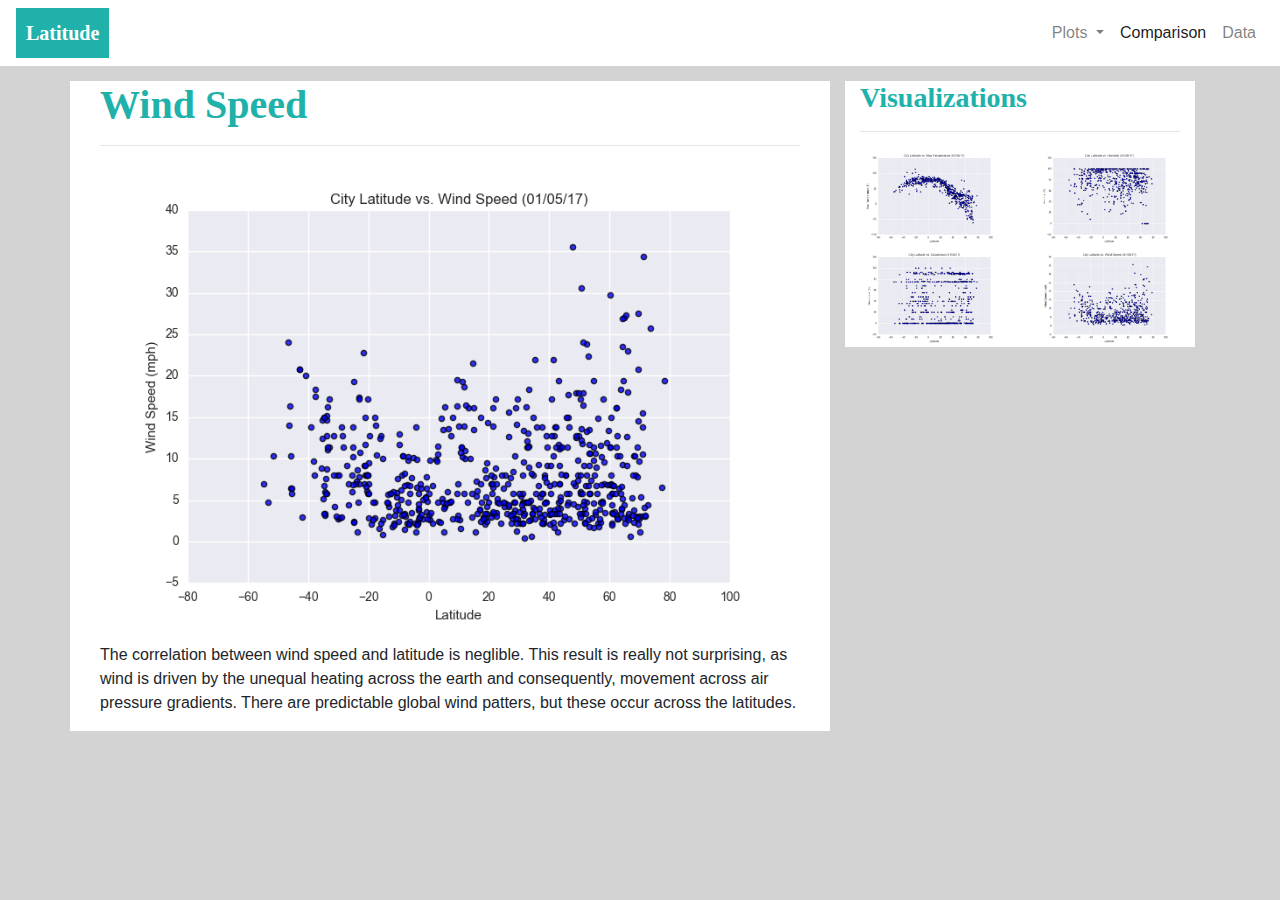
<file: wind_speed.html>
<!DOCTYPE html>
<html lang="en">

<head>
  <meta charset="UTF-8">
  <title>Wind Speed</title>

<!-- bootstrap and style sheet -->
  <link rel="stylesheet" href="https://stackpath.bootstrapcdn.com/bootstrap/4.3.1/css/bootstrap.min.css"
    integrity="sha384-ggOyR0iXCbMQv3Xipma34MD+dH/1fQ784/j6cY/iJTQUOhcWr7x9JvoRxT2MZw1T" crossorigin="anonymous">
  <link rel="stylesheet" href="style.css">

</head>
<body>
  <!-- Navbar -->
  <nav class="navbar navbar-expand-lg navbar-light bg-white">
    <a class="navbar-brand text-white latitude_button" href="index.html">Latitude</a>
    <button class="navbar-toggler latitude_button" type="button" data-toggle="collapse"
      data-target="#navbarSupportedContent" aria-controls="navbarSupportedContent" aria-expanded="false"
      aria-label="Toggle navigation">
      <span class="navbar-toggler-icon"></span>
    </button>

    <div class="collapse navbar-collapse" id="navbarSupportedContent">
      <ul class="navbar-nav ml-auto">
        <li class="nav-item dropdown">
          <a class="nav-link dropdown-toggle" href="#" id="navbarDropdown" role="button" data-toggle="dropdown"
            aria-haspopup="true" aria-expanded="false">
            <!-- Dropdown menu items -->
            Plots
          </a>
          <div class="dropdown-menu" aria-labelledby="navbarDropdown">
            <a class="dropdown-item" href="temperature.html">Max Temperature</a>
            <a class="dropdown-item" href="humidity.html">Humidity</a>
            <a class="dropdown-item" href="cloudiness.html">Cloudiness</a>
            <a class="dropdown-item" href="wind_speed.html">Wind Speed</a>
            <div class="dropdown-divider"></div>
          </div>
        </li>
        <!-- other navbar items -->
        <li class="nav-item active">
          <a class="nav-link" href="comparison.html">Comparison <span class="sr-only">(current)</span></a>
        </li>
        <li class="nav-item">
          <a class="nav-link" href="weather_data.html">Data</a>
        </li>
      </ul>
    </div>
  </nav>
     <!-- Main body after navbar -->
     <div class = "container">
      <div class = "row">

          <!-- Large image and text on left side -->
          <div class = "col-md-8 white_div">
              <div class = "col-md-12">
                    <h1>Wind Speed</h1>
                    <hr>
                      <img src="Resources/assets/images/Fig4.png" alt="Latitude vs. Humidity" class = "vis_image">
                    <br>
                    <p>The correlation between wind speed and latitude is neglible. This result is really not surprising, as wind is driven by the unequal heating across the earth and consequently, movement across air pressure gradients. There are predictable global wind patters, but these occur across the latitudes. </p>

            </div>
        </div>

        <!-- Visualizations section on right -->
        <div class="col-md-4">
          <div class="col-md-12 white_div">
            <h3>Visualizations</h3>
            <hr>
            <div class="row">
              <div class="col 3 col-md-6">
                <a href="temperature.html"><img src="Resources/assets/images/Fig1.png" class = "vis_image" alt="Latitude vs. Temperature"></a>
              </div>
              <div class="col 3 col-md-6">
                <a href="humidity.html"><img src="Resources/assets/images/Fig2.png" class = "vis_image" alt="Latitude vs. Humidity"></a>
              </div>  
              <div class="col 3 col-md-6">
                <a href="cloudiness.html"><img src="Resources/assets/images/Fig3.png" class = "vis_image" alt="Latitude vs. Cloudiness"></a>
              </div>
              <div class="col 3 col-md-6">
                <a href="wind_speed.html"><img src="Resources/assets/images/Fig4.png" class = "vis_image" alt="Latitude vs. Wind Speed"></a>
              </div>
            </div>
          </div>
        </div>
      </div>
    </div>
  

     <!-- jQuery CDN -->
     <script src="https://code.jquery.com/jquery-3.3.1.slim.min.js" integrity="sha384-q8i/X+965DzO0rT7abK41JStQIAqVgRVzpbzo5smXKp4YfRvH+8abtTE1Pi6jizo" crossorigin="anonymous"></script>
     <script src="https://cdnjs.cloudflare.com/ajax/libs/popper.js/1.14.7/umd/popper.min.js" integrity="sha384-UO2eT0CpHqdSJQ6hJty5KVphtPhzWj9WO1clHTMGa3JDZwrnQq4sF86dIHNDz0W1" crossorigin="anonymous"></script>
     <script src="https://stackpath.bootstrapcdn.com/bootstrap/4.3.1/js/bootstrap.min.js" integrity="sha384-JjSmVgyd0p3pXB1rRibZUAYoIIy6OrQ6VrjIEaFf/nJGzIxFDsf4x0xIM+B07jRM" crossorigin="anonymous"></script>
 
   </body>
 </html>
</file>
<file: style.css>
/* Change latitude button to be a little larger, change font and color */

.latitude_button {
    padding: 10px;
    background-color: lightseagreen;
    font-weight: bold;
    font-family:'Times New Roman', Times, serif;
}

/* For white boxes (div) */

.white_div {
    background-color: white;
    margin-top: 15px;

}


/* For heading font (div) */
h1 {
    font-weight: bold;
    font-family:'Times New Roman', Times, serif;
    color: lightseagreen;
}


h3 {
    font-weight: bold;
    font-family:'Times New Roman', Times, serif;
    color: lightseagreen;
}

body {
    background-color: lightgray;
}

/* For visualization images */

.vis_image {
   width: 100%;
}

/* For main image on the summary */

#main_image {
    height: 200px;
    width: 200px;
    float: left;
    margin-left: 10px;
    margin-right: 10px;
}

}

.white_container {
    background-color: white;
}
</file>
